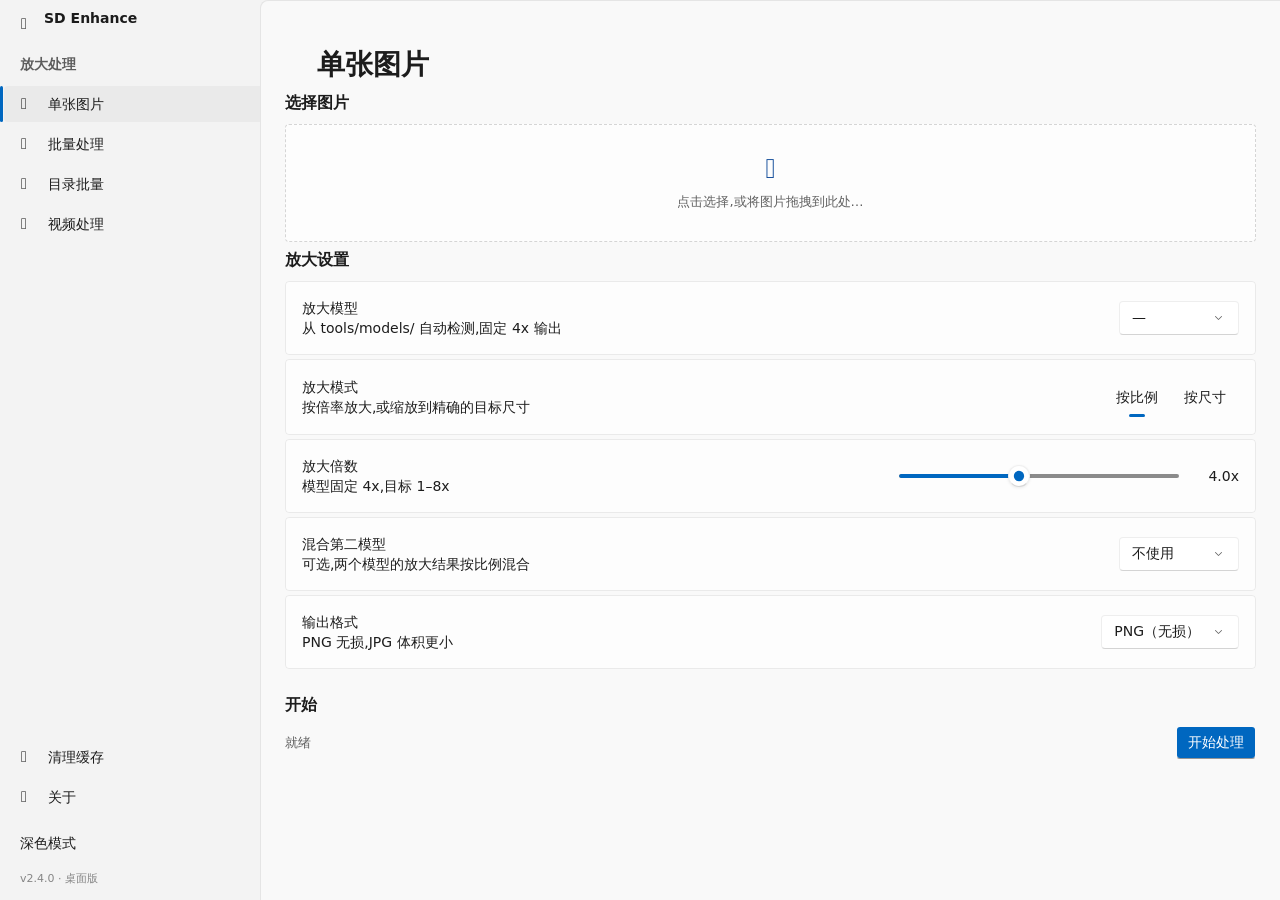
<file: server/ui/index.html>
<!DOCTYPE html>
<html lang="zh-CN">
<head>
<meta charset="UTF-8">
<meta name="viewport" content="width=device-width, initial-scale=1.0">
<title>SD Enhance 图片放大工具</title>
<link rel="stylesheet" href="winui-theme.css">
<link rel="stylesheet" href="winui-animations.css">
<link rel="stylesheet" href="winui-controls.css">
<link rel="stylesheet" href="app.css">
</head>
<body>

<!-- ══ NavigationView(左侧导航 + 内容区,WinUIonWeb 结构) ══ -->
<div class="win-nav-shell is-left" id="nav-shell">

  <!-- 左侧窗格 -->
  <nav class="win-nav-left-panel" id="nav-panel">
    <div class="win-nav-pane-command-row">
      <button class="win-nav-hamburger has-pane-title" id="nav-toggle" type="button">
        <span class="icon win-font-icon animated-icon animated-icon-hamburger">&#xE700;</span>
        <span class="win-text-block win-nav-pane-title">SD Enhance</span>
      </button>
    </div>
    <div class="win-nav-pane-surface">
      <div class="win-nav-indicator-track">
        <div class="win-nav-indicator" id="nav-indicator"></div>
      </div>
      <div class="win-nav-left-scrollable" id="nav-scroll">
        <div class="win-nav-menu">
          <div class="win-nav-item-header">放大处理</div>
          <div class="win-nav-item is-selected" data-tab="single" role="button" tabindex="0">
            <span class="icon win-font-icon">&#xE722;</span>
            <span class="win-text-block label">单张图片</span>
          </div>
          <div class="win-nav-item" data-tab="batch" role="button" tabindex="0">
            <span class="icon win-font-icon">&#xE8C8;</span>
            <span class="win-text-block label">批量处理</span>
          </div>
          <div class="win-nav-item" data-tab="dir" role="button" tabindex="0">
            <span class="icon win-font-icon">&#xE8B7;</span>
            <span class="win-text-block label">目录批量</span>
          </div>
          <div class="win-nav-item" data-tab="video" role="button" tabindex="0">
            <span class="icon win-font-icon">&#xE714;</span>
            <span class="win-text-block label">视频处理</span>
          </div>
        </div>
      </div>
      <div class="win-nav-footer">
        <div class="win-nav-menu">
          <div class="win-nav-item" id="nav-clear-cache" role="button" tabindex="0" title="清空 TMP 缓存文件夹">
            <span class="icon win-font-icon">&#xE74D;</span>
            <span class="win-text-block label">清理缓存</span>
          </div>
          <div class="win-nav-item" id="nav-about" role="button" tabindex="0">
            <span class="icon win-font-icon">&#xE946;</span>
            <span class="win-text-block label">关于</span>
          </div>
        </div>
        <div class="app-nav-theme-row">
          <span class="win-text-block">深色模式</span>
          <div class="win-switch-wrap" id="theme-switch">
            <div class="win-switch">
              <div class="track"></div>
              <div class="knob"><div class="thumb"></div></div>
            </div>
          </div>
        </div>
        <div class="app-nav-version" id="nav-version">v2.4.0 · 桌面版</div>
      </div>
    </div>
  </nav>

  <!-- 内容区 -->
  <main class="win-nav-content">
    <button class="win-nav-hamburger nav-pane-restore hidden" id="nav-restore" type="button" title="展开导航">
      <span class="icon win-font-icon">&#xE700;</span>
    </button>
    <div class="win-nav-page-header">
      <span class="win-text-block" id="page-title">单张图片</span>
    </div>
    <div class="win-nav-content-inner" id="page-scroll">

      <!-- ── 单张图片 ── -->
      <section id="page-single" class="app-page">
        <h2 class="app-section-title">选择图片</h2>
        <div class="pick-card" id="single-pick">
          <div class="pick-empty" id="single-empty">
            <div><span class="pick-icon">&#xE722;</span></div>
            <div class="hint">点击选择,或将图片拖拽到此处…</div>
          </div>
          <div class="pick-filled hidden" id="single-filled">
            <span class="pick-icon hidden" id="single-file-glyph">&#xE8B9;</span>
            <img id="single-preview" class="hidden" alt="预览">
            <div class="hint" id="single-name"></div>
            <div class="pick-change-tip">点击更换图片</div>
          </div>
        </div>
      </section>

      <!-- ── 批量处理 ── -->
      <section id="page-batch" class="app-page hidden">
        <h2 class="app-section-title">选择图片</h2>
        <div class="pick-card" id="batch-pick">
          <div><span class="pick-icon">&#xE8C8;</span></div>
          <div class="hint">点击选择多张图片（可多选）,或直接拖拽图片到此处…</div>
        </div>
        <div class="file-list" id="batch-list"></div>
      </section>

      <!-- ── 目录批量 ── -->
      <section id="page-dir" class="app-page hidden">
        <h2 class="app-section-title">选择目录</h2>
        <div class="app-settings">
          <div class="win-settings-card">
            <div class="win-settings-card-surface">
              <div class="win-settings-card-header">
                <div class="win-settings-card-text">
                  <span class="win-text-block win-settings-card-title">输入目录</span>
                  <span class="win-text-block win-settings-card-desc">处理该目录下的全部图片</span>
                </div>
              </div>
              <div class="win-settings-card-content">
                <input class="win-textbox" type="text" id="dir-input" placeholder="输入目录路径…" style="width:300px;">
                <button class="win-btn" type="button" id="pick-dir-input"><span class="win-text-block">浏览…</span></button>
              </div>
            </div>
          </div>
          <div class="win-settings-card">
            <div class="win-settings-card-surface">
              <div class="win-settings-card-header">
                <div class="win-settings-card-text">
                  <span class="win-text-block win-settings-card-title">输出目录</span>
                  <span class="win-text-block win-settings-card-desc">留空则自动保存到默认位置</span>
                </div>
              </div>
              <div class="win-settings-card-content">
                <input class="win-textbox" type="text" id="dir-output" placeholder="输出目录…" style="width:300px;">
                <button class="win-btn" type="button" id="pick-dir-output"><span class="win-text-block">浏览…</span></button>
              </div>
            </div>
          </div>
        </div>
      </section>

      <!-- ── 视频处理 ── -->
      <section id="page-video" class="app-page hidden">
        <h2 class="app-section-title">选择视频</h2>
        <div class="pick-card" id="video-pick">
          <div><span class="pick-icon">&#xE714;</span></div>
          <div class="hint" id="video-hint">点击选择,或将视频拖拽到此处…</div>
        </div>
      </section>

      <!-- ── 放大设置(共享) ── -->
      <section id="page-settings" class="app-page">
        <h2 class="app-section-title">放大设置</h2>
        <div class="app-settings">
          <div class="win-settings-card">
            <div class="win-settings-card-surface">
              <div class="win-settings-card-header">
                <div class="win-settings-card-text">
                  <span class="win-text-block win-settings-card-title">放大模型</span>
                  <span class="win-text-block win-settings-card-desc">从 tools/models/ 自动检测,固定 4x 输出</span>
                </div>
              </div>
              <div class="win-settings-card-content">
                <div class="win-combo-box app-combo" id="combo-model">
                  <button class="win-btn win-combo-btn" type="button" role="combobox" aria-haspopup="listbox">
                    <span class="win-combo-content"><span class="win-text-block">加载中…</span></span>
                    <span class="icon chevron chevron-animate win-combo-chevron" aria-hidden="true"></span>
                  </button>
                </div>
              </div>
            </div>
          </div>

          <div class="win-settings-card">
            <div class="win-settings-card-surface">
              <div class="win-settings-card-header">
                <div class="win-settings-card-text">
                  <span class="win-text-block win-settings-card-title">放大模式</span>
                  <span class="win-text-block win-settings-card-desc">按倍率放大,或缩放到精确的目标尺寸</span>
                </div>
              </div>
              <div class="win-settings-card-content">
                <div role="tablist" id="mode-switch">
                  <div class="win-selector-bar-items-view">
                    <button class="win-selector-bar-item is-selected" data-mode="scale" role="tab" type="button">
                      <span class="win-selector-bar-item-content">
                        <span class="win-selector-bar-item-text">按比例</span>
                      </span>
                      <span class="win-selector-bar-item-selection-visual" aria-hidden="true"></span>
                      <span class="win-selector-bar-item-common-visual" aria-hidden="true"></span>
                    </button>
                    <button class="win-selector-bar-item" data-mode="dim" role="tab" type="button">
                      <span class="win-selector-bar-item-content">
                        <span class="win-selector-bar-item-text">按尺寸</span>
                      </span>
                      <span class="win-selector-bar-item-selection-visual" aria-hidden="true"></span>
                      <span class="win-selector-bar-item-common-visual" aria-hidden="true"></span>
                    </button>
                  </div>
                </div>
              </div>
            </div>
          </div>

          <div class="win-settings-card" id="scale-field">
            <div class="win-settings-card-surface">
              <div class="win-settings-card-header">
                <div class="win-settings-card-text">
                  <span class="win-text-block win-settings-card-title">放大倍数</span>
                  <span class="win-text-block win-settings-card-desc">模型固定 4x,目标 1–8x</span>
                </div>
              </div>
              <div class="win-settings-card-content app-slider">
                <div class="win-slider-root" id="slider-scale">
                  <div class="win-slider">
                    <div class="win-slider-track"><div class="win-slider-fill"></div></div>
                    <div class="win-slider-thumb"></div>
                  </div>
                </div>
                <span class="app-slider-value" id="scale-val">4.0x</span>
              </div>
            </div>
          </div>

          <div class="win-settings-card hidden" id="dim-field">
            <div class="win-settings-card-surface">
              <div class="win-settings-card-header">
                <div class="win-settings-card-text">
                  <span class="win-text-block win-settings-card-title">目标尺寸</span>
                  <span class="win-text-block win-settings-card-desc">宽 × 高(px)</span>
                </div>
              </div>
              <div class="win-settings-card-content">
                <div class="app-dim-row">
                  <input class="win-textbox" type="number" id="dim-w" value="1024" min="1">
                  <span class="win-text-block dim-x">×</span>
                  <input class="win-textbox" type="number" id="dim-h" value="1024" min="1">
                </div>
              </div>
            </div>
          </div>

          <div class="win-settings-card hidden" id="crop-field">
            <div class="win-settings-card-surface">
              <div class="win-settings-card-header">
                <div class="win-settings-card-text">
                  <span class="win-text-block win-settings-card-title">裁剪到目标尺寸</span>
                  <span class="win-text-block win-settings-card-desc">不开启则等比适配(contain)</span>
                </div>
              </div>
              <div class="win-settings-card-content">
                <div class="win-switch-wrap" id="crop-switch">
                  <div class="win-switch">
                    <div class="track"></div>
                    <div class="knob"><div class="thumb"></div></div>
                  </div>
                </div>
              </div>
            </div>
          </div>

          <div class="win-settings-card">
            <div class="win-settings-card-surface">
              <div class="win-settings-card-header">
                <div class="win-settings-card-text">
                  <span class="win-text-block win-settings-card-title">混合第二模型</span>
                  <span class="win-text-block win-settings-card-desc">可选,两个模型的放大结果按比例混合</span>
                </div>
              </div>
              <div class="win-settings-card-content">
                <div class="win-combo-box app-combo" id="combo-model2">
                  <button class="win-btn win-combo-btn" type="button" role="combobox" aria-haspopup="listbox">
                    <span class="win-combo-content"><span class="win-text-block">不使用</span></span>
                    <span class="icon chevron chevron-animate win-combo-chevron" aria-hidden="true"></span>
                  </button>
                </div>
              </div>
            </div>
          </div>

          <div class="win-settings-card hidden" id="mix-field">
            <div class="win-settings-card-surface">
              <div class="win-settings-card-header">
                <div class="win-settings-card-text">
                  <span class="win-text-block win-settings-card-title">混合比例</span>
                  <span class="win-text-block win-settings-card-desc">0 = 纯模型 1,1 = 纯模型 2</span>
                </div>
              </div>
              <div class="win-settings-card-content app-slider">
                <div class="win-slider-root" id="slider-mix">
                  <div class="win-slider">
                    <div class="win-slider-track"><div class="win-slider-fill"></div></div>
                    <div class="win-slider-thumb"></div>
                  </div>
                </div>
                <span class="app-slider-value" id="mix-val">0.50</span>
              </div>
            </div>
          </div>

          <div class="win-settings-card">
            <div class="win-settings-card-surface">
              <div class="win-settings-card-header">
                <div class="win-settings-card-text">
                  <span class="win-text-block win-settings-card-title">输出格式</span>
                  <span class="win-text-block win-settings-card-desc" id="fmt-desc">PNG 无损,JPG 体积更小</span>
                </div>
              </div>
              <div class="win-settings-card-content">
                <div class="win-combo-box app-combo" id="combo-format">
                  <button class="win-btn win-combo-btn" type="button" role="combobox" aria-haspopup="listbox">
                    <span class="win-combo-content"><span class="win-text-block">PNG（无损）</span></span>
                    <span class="icon chevron chevron-animate win-combo-chevron" aria-hidden="true"></span>
                  </button>
                </div>
              </div>
            </div>
          </div>
        </div>

        <!-- ── 动作区(按钮靠右,WinUI 主按钮习惯位) ── -->
        <h2 class="app-section-title">开始</h2>
        <div class="app-actions">
          <div class="win-progress-ring is-indeterminate hidden" id="status-ring" role="progressbar">
            <div class="LayoutRoot">
              <svg class="ProgressRingVisual" viewBox="0 0 100 100" role="presentation" aria-hidden="true">
                <circle class="ProgressRingTrack" cx="50" cy="50" r="42"></circle>
                <circle class="ProgressRingIndeterminateIndicator ProgressRingIndeterminateIndicatorA" cx="50" cy="50" r="42" pathLength="100"></circle>
                <circle class="ProgressRingIndeterminateIndicator ProgressRingIndeterminateIndicatorB" cx="50" cy="50" r="42" pathLength="100"></circle>
              </svg>
            </div>
          </div>
          <span class="win-text-block app-status-text" id="status-text">就绪</span>
          <button class="win-btn AccentButtonStyle" id="submit-btn" type="button">
            <span class="win-text-block">开始处理</span>
          </button>
        </div>
        <div class="app-progress hidden" id="progress-wrap">
          <div class="win-progress-bar state-Determinate" id="progress-bar" role="progressbar">
            <div class="LayoutRoot">
              <div class="ProgressBarRoot">
                <div class="ProgressBarClip">
                  <div class="ProgressBarTrack"></div>
                  <div class="DeterminateProgressBarIndicator" id="progress-fill"></div>
                  <div class="IndeterminateProgressBarIndicator"></div>
                  <div class="IndeterminateProgressBarIndicator2"></div>
                </div>
              </div>
            </div>
          </div>
          <div class="app-progress-text"><span class="win-text-block" id="progress-text"></span></div>
        </div>
        <section class="win-infobar win-infobar-error app-infobar hidden" id="error-infobar" role="alert">
          <div class="win-infobar-layout">
            <div class="win-infobar-standard-icon-area" aria-hidden="true">
              <span class="win-text-block win-infobar-standard-icon" id="error-icon">&#xE783;</span>
            </div>
            <div class="win-infobar-panel">
              <span class="win-text-block win-infobar-title" id="error-title">出错了</span>
              <span class="win-text-block win-infobar-message" id="error-message"></span>
            </div>
            <button class="win-btn win-infobar-close-button" id="error-close" type="button">
              <span class="win-text-block win-infobar-close-glyph win-font-icon">&#xE711;</span>
            </button>
          </div>
        </section>
        <div class="results" id="results"></div>
      </section>

    </div>
  </main>
</div>

<!-- ══ 关于对话框(ContentDialog) ══ -->
<div class="content-dialog-overlay win-theme-scope app-modal" id="about-mask">
  <section class="content-dialog" role="dialog" aria-modal="true">
    <div class="content-dialog-content">
      <span class="win-text-block content-dialog-title">关于 SD Enhance <span id="about-ver">v2.4.0</span></span>
      <div class="content-dialog-body app-about-body">
        <p>独立的 Stable Diffusion 图片后期处理工具。基于 Real-ESRGAN 的
          <code>realesrgan-ncnn-vulkan</code> 引擎 + ffmpeg 两步管线:
          模型固定 4x 放大 → ffmpeg 缩放到目标倍率。</p>
        <ul>
          <li>单张图片、批量、目录批量、视频单命令放大(无中间帧)</li>
          <li>支持 1–8x 比例放大或精确目标尺寸</li>
          <li>支持双模型混合(ffmpeg blend)</li>
          <li>本地处理,无需上传,无需联网</li>
        </ul>
        <p>引擎:realesrgan-ncnn-vulkan · 模型自动探测 <code>tools/models/</code></p>
        <p class="app-about-repo">GitHub 仓库:
          <button class="win-hyperlink-button app-repo-link" id="about-repo-open" type="button"
                  title="在默认浏览器中打开">
            <span class="win-text-block" id="about-repo-url">github.com/hu568/RE4x</span>
          </button>
          <button class="win-hyperlink-button app-repo-link" id="about-repo-copy" type="button"
                  title="复制仓库链接">
            <span class="win-text-block">复制链接</span>
          </button>
        </p>
        <p class="app-about-log">日志:<code id="about-log-rel">logs\sd-enhance.log</code>
          <button class="win-hyperlink-button app-repo-link" id="about-log-open" type="button"
                  title="在文件管理器中打开日志文件夹">
            <span class="win-text-block">打开日志文件夹</span>
          </button>
        </p>
      </div>
    </div>
    <div class="content-dialog-command-space">
      <button class="win-btn AccentButtonStyle content-dialog-button content-dialog-primary" id="about-close" type="button">
        <span class="win-text-block">关闭</span>
      </button>
    </div>
  </section>
</div>

<!-- ══ 清理缓存确认对话框(ContentDialog) ══ -->
<div class="content-dialog-overlay win-theme-scope app-modal" id="confirm-mask">
  <section class="content-dialog" role="dialog" aria-modal="true">
    <div class="content-dialog-content">
      <span class="win-text-block content-dialog-title">清理缓存</span>
      <div class="content-dialog-body">
        <p>将删除 TMP 文件夹中的全部临时文件与历史结果缓存,此操作不可恢复。确定继续吗?</p>
      </div>
    </div>
    <div class="content-dialog-command-space primary-secondary-visible">
      <button class="win-btn AccentButtonStyle content-dialog-button content-dialog-primary" id="confirm-ok" type="button">
        <span class="win-text-block">清理</span>
      </button>
      <button class="win-btn content-dialog-button content-dialog-secondary" id="confirm-cancel" type="button">
        <span class="win-text-block">取消</span>
      </button>
    </div>
  </section>
</div>

<script>
'use strict';
/* ════════════════════════════════════════════════════════════
   SD Enhance v2 desktop UI — WinUIonWeb 样式 + 原生 JS
   通过 pywebview js_api 与 Python 通信(window.pywebview.api.*)
   ════════════════════════════════════════════════════════════ */

let api = null;
const hasApi = () => !!(window.pywebview && window.pywebview.api);

/* ── 状态 ───────────────────────────────────────────────── */
const state = {
  tab: 'single',
  singleFile: null,
  batchFiles: [],
  mode: 'scale',
  models: [],
  taskId: null,
  pollTimer: null,
};

const $ = id => document.getElementById(id);

/* ════════════════════════════════════════════════════════════
   WinUI 控件的 vanilla JS 实现(只复用其 CSS,交互自实现)
   ════════════════════════════════════════════════════════════ */

/* ── ComboBox:按钮 + fixed 定位弹层 ─────────────────────── */
class WinComboBox {
  constructor(root, { options = [], value = null, onChange = null } = {}) {
    this.root = root;
    this.btn = root.querySelector('.win-combo-btn');
    this.labelEl = root.querySelector('.win-combo-content .win-text-block');
    this.options = options;
    this.value = value ?? (options.length ? options[0].value : null);
    this.onChange = onChange;
    this.flyout = this._buildFlyout();
    this._bind();
    this._syncLabel();
  }

  _buildFlyout() {
    const fl = document.createElement('div');
    fl.className = 'win-combo-flyout win-theme-scope';
    fl.setAttribute('role', 'listbox');
    const hit = document.createElement('div');
    hit.className = 'win-combo-flyout-hit-root';
    const presenter = document.createElement('div');
    presenter.className = 'win-combo-items-presenter';
    fl.appendChild(hit);
    hit.appendChild(presenter);
    this.presenter = presenter;
    document.body.appendChild(fl);
    return fl;
  }

  _renderItems() {
    this.presenter.innerHTML = '';
    for (const opt of this.options) {
      const item = document.createElement('button');
      item.className = 'win-combo-item' + (opt.value === this.value ? ' selected' : '');
      item.setAttribute('role', 'option');
      item.type = 'button';
      const layout = document.createElement('span');
      layout.className = 'win-combo-item-layout';
      const pill = document.createElement('span');
      pill.className = 'win-combo-item-pill';
      const content = document.createElement('span');
      content.className = 'win-combo-item-content';
      content.textContent = opt.label;
      layout.appendChild(pill);
      layout.appendChild(content);
      item.appendChild(layout);
      item.addEventListener('pointerenter', () => item.classList.add('hovered'));
      item.addEventListener('pointerleave', () => item.classList.remove('hovered'));
      item.addEventListener('click', () => { this.setValue(opt.value); this.close(); });
      this.presenter.appendChild(item);
    }
  }

  _bind() {
    this.btn.addEventListener('click', () => this.isOpen ? this.close() : this.open());
    this._onDocDown = e => {
      if (!this.isOpen) return;
      if (this.flyout.contains(e.target) || this.btn.contains(e.target)) return;
      this.close();
    };
    document.addEventListener('pointerdown', this._onDocDown);
    this.btn.addEventListener('keydown', e => {
      if (e.key === 'ArrowDown' || e.key === 'Enter' || e.key === ' ') { e.preventDefault(); this.open(); }
    });
    this.flyout.addEventListener('keydown', e => {
      const items = [...this.presenter.querySelectorAll('.win-combo-item')];
      const idx = items.indexOf(document.activeElement);
      if (e.key === 'Escape') { e.preventDefault(); this.close(); this.btn.focus(); }
      else if (e.key === 'ArrowDown') { e.preventDefault(); items[Math.min(idx + 1, items.length - 1)]?.focus(); }
      else if (e.key === 'ArrowUp') { e.preventDefault(); items[Math.max(idx - 1, 0)]?.focus(); }
    });
  }

  get isOpen() { return this.root.classList.contains('is-drop-down-open'); }

  open() {
    if (!this.options.length) return;
    this._renderItems();
    this.flyout.classList.add('is-open');
    const r = this.btn.getBoundingClientRect();
    this.flyout.style.minWidth = r.width + 'px';
    this.flyout.style.left = r.left + 'px';
    this.flyout.classList.remove('edge-square-top', 'edge-square-bottom');
    const h = this.flyout.offsetHeight;
    const spaceBelow = window.innerHeight - r.bottom - 8;
    const spaceAbove = r.top - 8;
    if (spaceBelow >= Math.min(h, 200) || spaceBelow >= spaceAbove) {
      this.flyout.style.top = (r.bottom + 4) + 'px';
      this.flyout.classList.add('edge-square-top');
    } else {
      this.flyout.style.top = Math.max(8, r.top - h - 4) + 'px';
      this.flyout.classList.add('edge-square-bottom');
    }
    this.root.classList.add('is-drop-down-open');
    const sel = this.presenter.querySelector('.win-combo-item.selected');
    if (sel) sel.scrollIntoView({ block: 'nearest' });
  }

  close() {
    this.flyout.classList.remove('is-open');
    this.root.classList.remove('is-drop-down-open');
  }

  setOptions(options, keepValue = true) {
    this.options = options;
    if (!keepValue || !options.some(o => o.value === this.value)) {
      this.value = options.length ? options[0].value : null;
    }
    this._syncLabel();
  }

  setValue(v) {
    this.value = v;
    this._syncLabel();
    this.onChange?.(v);
  }

  _syncLabel() {
    const opt = this.options.find(o => o.value === this.value);
    this.labelEl.textContent = opt ? opt.label : (this.value ?? '—');
  }
}

/* ── Slider:指针拖动 + fill/thumb 内联定位 ──────────────── */
class WinSlider {
  constructor(root, { min = 0, max = 100, step = 1, value = min, onInput = null } = {}) {
    this.track = root.querySelector('.win-slider');
    this.fill = root.querySelector('.win-slider-fill');
    this.thumb = root.querySelector('.win-slider-thumb');
    Object.assign(this, { min, max, step, value, onInput });
    this._dragging = false;
    this.track.addEventListener('pointerdown', e => {
      this._dragging = true;
      this.track.setPointerCapture(e.pointerId);
      this.thumb.classList.add('is-pressed');
      this._fromEvent(e);
    });
    this.track.addEventListener('pointermove', e => { if (this._dragging) this._fromEvent(e); });
    const end = e => {
      this._dragging = false;
      this.thumb.classList.remove('is-pressed');
    };
    this.track.addEventListener('pointerup', end);
    this.track.addEventListener('pointercancel', end);
    this.render();
  }

  _fromEvent(e) {
    const r = this.track.getBoundingClientRect();
    let pct = r.width ? (e.clientX - r.left) / r.width : 0;
    pct = Math.min(1, Math.max(0, pct));
    let v = this.min + pct * (this.max - this.min);
    v = Math.round(v / this.step) * this.step;
    v = Math.min(this.max, Math.max(this.min, v));
    // 消除浮点误差
    v = +v.toFixed(6);
    if (v !== this.value) {
      this.value = v;
      this.render();
      this.onInput?.(v);
    }
  }

  setValue(v) { this.value = Math.min(this.max, Math.max(this.min, v)); this.render(); }

  render() {
    const pct = ((this.value - this.min) / (this.max - this.min)) * 100;
    this.fill.style.width = pct + '%';
    this.thumb.style.left = pct + '%';
  }
}

/* ── ToggleSwitch:点击切换 is-on ────────────────────────── */
class WinToggle {
  constructor(root, { checked = false, onChange = null } = {}) {
    this.root = root;           // .win-switch-wrap
    this.sw = root.querySelector('.win-switch');
    this.checked = checked;
    this.onChange = onChange;
    root.addEventListener('click', () => this.setChecked(!this.checked));
    this.render();
  }
  setChecked(v, silent = false) {
    this.checked = v;
    this.render();
    if (!silent) this.onChange?.(v);
  }
  render() { this.sw.classList.toggle('is-on', this.checked); }
}

/* ════════════════════════════════════════════════════════════
   应用逻辑
   ════════════════════════════════════════════════════════════ */

/* ── 控件实例 ───────────────────────────────────────────── */
const cbModel = new WinComboBox($('combo-model'), { options: [] });
const cbModel2 = new WinComboBox($('combo-model2'), {
  options: [{ value: '', label: '不使用' }],
  value: '',
  onChange: v => $('mix-field').classList.toggle('hidden', !v),
});
const cbFormat = new WinComboBox($('combo-format'), {
  options: [{ value: 'png', label: 'PNG（无损）' }, { value: 'jpg', label: 'JPG（更小）' }],
  value: 'png',
});
const sliderScale = new WinSlider($('slider-scale'), {
  min: 1, max: 8, step: 0.5, value: 4,
  onInput: v => $('scale-val').textContent = v.toFixed(1) + 'x',
});
const sliderMix = new WinSlider($('slider-mix'), {
  min: 0, max: 1, step: 0.05, value: 0.5,
  onInput: v => $('mix-val').textContent = v.toFixed(2),
});
const cropSwitch = new WinToggle($('crop-switch'), { checked: false });
const themeSwitch = new WinToggle($('theme-switch'), {
  checked: false,
  onChange: v => {
    localStorage.setItem(THEME_KEY, v ? 'dark' : 'light');
    applyTheme(v);
  },
});

/* ── 模型加载 ───────────────────────────────────────────── */
async function loadModels() {
  if (!api) return;
  try {
    state.models = await api.get_models();
    cbModel.setOptions(state.models.map(m => ({
      value: m.name,
      label: `${m.display_name}（${m.description}）`,
    })));
    // 启动默认模型由后端提供(models.DEFAULT_MODEL 唯一真源),
    // 未安装时后端回退到第一个可用模型;再兜底为下拉首项。
    let preferred = null;
    try { preferred = await api.get_default_model(); } catch (e) { /* 用回退值 */ }
    if (!preferred || !state.models.some(m => m.name === preferred)) {
      preferred = state.models.length ? state.models[0].name : null;
    }
    if (preferred) cbModel.setValue(preferred);
    cbModel2.setOptions(
      [{ value: '', label: '不使用' }].concat(
        state.models.map(m => ({ value: m.name, label: m.display_name }))
      ), true);
    cbModel2.setValue('', true);
    if (state.models.length === 0) setStatusText('未找到模型(检查 tools/models/)');
  } catch (e) {
    setStatusText('加载模型失败: ' + e);
  }
}

/* ── Tab 切换(NavigationView) ──────────────────────────── */
const PAGE_TITLES = { single: '单张图片', batch: '批量处理', dir: '目录批量', video: '视频处理' };

function switchTab(tab) {
  state.tab = tab;
  document.querySelectorAll('.win-nav-item[data-tab]').forEach(b =>
    b.classList.toggle('is-selected', b.dataset.tab === tab));
  ['single', 'batch', 'dir', 'video'].forEach(t =>
    $('page-' + t).classList.toggle('hidden', t !== tab));
  $('page-title').textContent = PAGE_TITLES[tab];
  // 输出格式选项:视频走 mp4/mov/gif,图片走 png/jpg
  if (tab === 'video') {
    cbFormat.setOptions([
      { value: 'mp4', label: 'MP4（H.264 + 原音频）' },
      { value: 'mov', label: 'MOV（H.264 + 原音频）' },
      { value: 'gif', label: 'GIF' },
    ]);
    cbFormat.setValue('mp4');
    $('fmt-desc').textContent = 'H.264 编码,保留原音频';
  } else {
    cbFormat.setOptions([
      { value: 'png', label: 'PNG（无损）' },
      { value: 'jpg', label: 'JPG（更小）' },
    ]);
    cbFormat.setValue('png');
    $('fmt-desc').textContent = 'PNG 无损,JPG 体积更小';
  }
  moveNavIndicator();
  // WinUI 内容入场动画
  const page = $('page-' + tab);
  page.classList.remove('app-page-anim');
  void page.offsetWidth; // 重置动画
  page.classList.add('app-page-anim');
}

function moveNavIndicator() {
  const item = document.querySelector('.win-nav-item.is-selected');
  const panel = $('nav-panel');
  const ind = $('nav-indicator');
  if (!item || !panel) return;
  if ($('nav-shell').classList.contains('is-pane-hidden')) return; // 面板隐藏时指示条无意义
  const pr = panel.getBoundingClientRect();
  const ir = item.getBoundingClientRect();
  ind.style.top = (ir.top - pr.top) + 'px';
  ind.style.height = ir.height + 'px';
  ind.style.left = '0px';
  ind.style.width = '3px';
}

/* ── 文件选择 ───────────────────────────────────────────── */
const IMAGE_RE = /\.(png|jpe?g|webp|bmp|tiff?|gif)$/i;
const VIDEO_RE = /\.(mp4|webm|avi|mov|mkv)$/i;

async function setSingleFile(path) {
  state.singleFile = path;
  $('single-pick').classList.add('filled');
  $('single-empty').classList.add('hidden');
  $('single-filled').classList.remove('hidden');
  $('single-name').textContent = path;
  const img = $('single-preview');
  const glyph = $('single-file-glyph');
  let preview = null;
  if (api) {
    try { preview = await api.image_preview(path); } catch (e) { /* 无预览 */ }
  }
  if (preview) {
    img.src = preview;
    img.classList.remove('hidden');
    glyph.classList.add('hidden');
  } else {
    img.removeAttribute('src');
    img.classList.add('hidden');
    glyph.classList.remove('hidden');
  }
}

async function pickSingle() {
  if (!api) return;
  const files = await api.select_files(false);
  if (!files || !files.length) return;
  await setSingleFile(files[0]);
}

async function pickBatch() {
  if (!api) return;
  const files = await api.select_files(true);
  if (!files || !files.length) return;
  state.batchFiles = files;
  renderBatchList();
}

function renderBatchList() {
  const list = $('batch-list');
  list.innerHTML = '';
  state.batchFiles.forEach((f, i) => {
    const row = document.createElement('div');
    row.className = 'file-row';
    row.innerHTML =
      `<span class="fname" title="${escapeAttr(f)}">${escapeHtml(f)}</span>` +
      `<span class="fmeta">${state.batchFiles.length} 个文件</span>` +
      `<button class="fdel" title="移除"><span class="win-font-icon">&#xE711;</span></button>`;
    row.querySelector('.fdel').addEventListener('click', () => removeBatch(i));
    list.appendChild(row);
  });
}

function removeBatch(i) {
  state.batchFiles.splice(i, 1);
  renderBatchList();
}

async function pickDirInput() {
  if (!api) return;
  const d = await api.select_dir();
  if (d) $('dir-input').value = d;
}
async function pickDirOutput() {
  if (!api) return;
  const d = await api.select_dir();
  if (d) $('dir-output').value = d;
}

function setVideoFile(path) {
  state.singleFile = path; // 复用 single 槽位存视频路径
  $('video-hint').textContent = path;
  $('video-pick').classList.add('filled');
}

async function pickVideo() {
  if (!api) return;
  const v = await api.select_video();
  if (!v) return;
  setVideoFile(v);
}

/* ── 拖拽上传(原生 drop 由 Python 侧解析出真实路径后回调到这里) ── */
let dragOverCard = null;

window.__onFilesDropped = function (paths) {
  if (!paths || !paths.length) return;
  if (state.tab === 'single') {
    const img = paths.find(p => IMAGE_RE.test(p));
    if (img) setSingleFile(img);
    else showInfoBar('warning', '请拖入图片文件(png/jpg/webp/bmp/tiff/gif)');
  } else if (state.tab === 'batch') {
    const imgs = paths.filter(p => IMAGE_RE.test(p));
    if (!imgs.length) {
      showInfoBar('warning', '拖入的文件中没有图片');
      return;
    }
    let added = 0;
    for (const p of imgs) {
      if (!state.batchFiles.includes(p)) { state.batchFiles.push(p); added++; }
    }
    renderBatchList();
    setStatusText(added ? `已添加 ${added} 张图片` : '所选图片已在列表中');
  } else if (state.tab === 'video') {
    const vid = paths.find(p => VIDEO_RE.test(p));
    if (vid) setVideoFile(vid);
    else showInfoBar('warning', '请拖入视频文件(mp4/webm/avi/mov/mkv)');
  } else if (state.tab === 'dir') {
    showInfoBar('warning', '目录批量页请输入文件夹路径;单张图片可拖到「单张图片」页');
  }
};

// 浏览器要收到被阻止默认行为的 dragover 才会触发 drop;顺带高亮悬停的卡片
document.addEventListener('dragover', e => {
  e.preventDefault();
  if (e.dataTransfer) e.dataTransfer.dropEffect = 'copy';
  const card = e.target && e.target.closest ? e.target.closest('.pick-card') : null;
  if (card !== dragOverCard) {
    if (dragOverCard) dragOverCard.classList.remove('drag-over');
    dragOverCard = card;
    if (card) card.classList.add('drag-over');
  }
});
document.addEventListener('dragleave', e => {
  if (!e.relatedTarget && dragOverCard) {
    dragOverCard.classList.remove('drag-over');
    dragOverCard = null;
  }
});
document.addEventListener('drop', e => {
  e.preventDefault(); // 避免页面被拖入的文件替换
  if (dragOverCard) {
    dragOverCard.classList.remove('drag-over');
    dragOverCard = null;
  }
});

/* ── 设置 ───────────────────────────────────────────────── */
function setMode(mode) {
  state.mode = mode;
  document.querySelectorAll('#mode-switch .win-selector-bar-item').forEach(b =>
    b.classList.toggle('is-selected', b.dataset.mode === mode));
  $('scale-field').classList.toggle('hidden', mode !== 'scale');
  $('dim-field').classList.toggle('hidden', mode !== 'dim');
  $('crop-field').classList.toggle('hidden', mode !== 'dim');
}

function collectParams() {
  const p = {
    model: cbModel.value,
    model_2: cbModel2.value || null,
    mix_ratio: sliderMix.value,
    output_format: cbFormat.value,
  };
  if (state.mode === 'dim') {
    p.width = parseInt($('dim-w').value, 10);
    p.height = parseInt($('dim-h').value, 10);
    p.crop = cropSwitch.checked;
  } else {
    p.scale = sliderScale.value;
  }
  return p;
}

/* ── 任务流 ─────────────────────────────────────────────── */
async function startTask() {
  if (!api) return;
  if (state.taskId) return; // 已有任务在跑
  resetResults();
  const params = collectParams();
  let resp;
  try {
    if (state.tab === 'single') {
      if (!state.singleFile) return showInfoBar('warning', '请先选择图片');
      resp = await api.submit_single(state.singleFile, params);
    } else if (state.tab === 'batch') {
      if (!state.batchFiles.length) return showInfoBar('warning', '请先选择图片');
      resp = await api.submit_files(state.batchFiles, params);
    } else if (state.tab === 'dir') {
      const inputDir = $('dir-input').value.trim();
      if (!inputDir) return showInfoBar('warning', '请输入输入目录');
      resp = await api.submit_dir(inputDir, $('dir-output').value.trim(), params);
    } else {
      if (!state.singleFile) return showInfoBar('warning', '请先选择视频');
      resp = await api.submit_video(state.singleFile, params);
    }
  } catch (e) {
    return showError('调用失败: ' + e);
  }
  if (resp.error) return showError(resp.error);
  state.taskId = resp.task_id;
  setBusy(true, '任务进行中…');
  $('progress-wrap').classList.remove('hidden');
  $('submit-btn').disabled = true;
  state.pollTimer = setInterval(pollTask, 500);
}

async function pollTask() {
  if (!state.taskId) return;
  let t;
  try { t = await api.get_task(state.taskId); } catch (e) { return; }
  if (!t) { stopPoll(); return; }

  const pct = t.progress || 0;
  $('progress-fill').style.width = pct + '%';
  $('progress-text').textContent = t.status + ' · ' + pct + '%';

  if (t.status === 'done') {
    stopPoll();
    setBusy(false, '完成');
    renderResults(t.results || []);
    $('progress-fill').style.width = '100%';
  } else if (t.status === 'error') {
    stopPoll();
    setBusy(false, '失败');
    showError(t.error || '未知错误');
  }
}

function stopPoll() {
  if (state.pollTimer) clearInterval(state.pollTimer);
  state.pollTimer = null;
  state.taskId = null;
  $('submit-btn').disabled = false;
}

function renderResults(results) {
  const box = $('results');
  box.innerHTML = '';
  if (!results.length) {
    showError('没有生成结果(请查看上方错误信息)');
    return;
  }
  for (const r of results) {
    const card = document.createElement('div');
    card.className = 'result-card';
    card.innerHTML =
      `<span class="ricon win-font-icon">&#xE73E;</span>` +
      `<span class="rname">${escapeHtml(r.filename)}<span class="path">${escapeHtml(r.path)}</span></span>` +
      `<span class="rbtns">` +
      `<button class="win-btn" data-act="open"><span class="win-font-icon">&#xE8E5;</span><span class="win-text-block">打开</span></button>` +
      `<button class="win-btn" data-act="folder"><span class="win-font-icon">&#xE838;</span><span class="win-text-block">所在文件夹</span></button>` +
      `<button class="win-btn" data-act="save"><span class="win-font-icon">&#xE792;</span><span class="win-text-block">另存为…</span></button>` +
      `</span>`;
    card.querySelector('[data-act="open"]').addEventListener('click', () => openResult(r.path));
    card.querySelector('[data-act="folder"]').addEventListener('click', () => openResultFolder(r.path));
    card.querySelector('[data-act="save"]').addEventListener('click', () => saveResultAs(r.path));
    box.appendChild(card);
  }
}

async function openResult(path) { if (api) await api.open_path(path); }
async function openResultFolder(path) { if (api) await api.open_folder(path); }

async function saveResultAs(path) {
  if (!api) return;
  const name = path.split(/[\\/]/).pop();
  const dest = await api.save_path(name);
  if (!dest) return;
  const r = await api.copy_to(path, dest.replace(/[\\/][^\\/]+$/, ''), dest.split(/[\\/]/).pop());
  if (r.success) setBusy(false, '已保存: ' + r.dest);
  else showError(r.error);
}

/* ── 状态 / InfoBar ─────────────────────────────────────── */
function setBusy(busy, text) {
  $('status-ring').classList.toggle('hidden', !busy);
  setStatusText(text);
}
function setStatusText(text) {
  $('status-text').textContent = text;
}
function showInfoBar(kind, msg, title) {
  const box = $('error-infobar');
  box.classList.remove('win-infobar-error', 'win-infobar-warning', 'win-infobar-informational', 'win-infobar-success');
  box.classList.add('win-infobar-' + kind);
  const glyphs = { error: '\uE783', warning: '\uE7BA', informational: '\uE946', success: '\uE73E' };
  $('error-icon').textContent = glyphs[kind] || glyphs.error;
  $('error-title').textContent = title || (kind === 'error' ? '出错了' : '提示');
  $('error-message').textContent = msg;
  box.classList.remove('hidden');
}
function showError(msg) { showInfoBar('error', msg); }
function resetResults() {
  $('results').innerHTML = '';
  $('error-infobar').classList.add('hidden');
  $('progress-fill').style.width = '0%';
  $('progress-text').textContent = '';
}

function escapeHtml(s) {
  return String(s).replace(/[&<>"']/g, c =>
    ({'&':'&amp;','<':'&lt;','>':'&gt;','"':'&quot;',"'":'&#39;'}[c]));
}
function escapeAttr(s) { return escapeHtml(s); }

/* ── 关于对话框(ContentDialog) ─────────────────────────── */
const REPO_URL = 'https://github.com/hu568/RE4x';

async function openRepo() {
  if (api && await api.open_external(REPO_URL)) return;
  // 桥接不可用时(如纯浏览器预览)退化为新标签页 / 剪贴板
  try { window.open(REPO_URL, '_blank', 'noopener'); } catch (e) { /* 忽略 */ }
}

async function copyRepoLink() {
  try {
    await navigator.clipboard.writeText(REPO_URL);
    showInfoBar('success', '仓库链接已复制到剪贴板', '已复制');
  } catch (e) {
    showInfoBar('warning', '复制失败,请手动复制: ' + REPO_URL, '无法复制');
  }
}

async function openAbout() {
  const mask = $('about-mask');
  if (mask.classList.contains('is-open')) return;
  mask.classList.add('is-open');
  // 对话框本体走 CSS keyframes 入场(enter-active 由 keyframes both 填充)
  mask.classList.add('content-dialog-enter-active');
  setTimeout(() => mask.classList.remove('content-dialog-enter-active'), 300);
  if (api) {
    try {
      // 只显示相对程序根目录的路径:发行版不应把用户的安装绝对路径印在界面上
      const rel = await api.get_log_rel_path();
      if (rel) $('about-log-rel').textContent = rel;
    } catch (e) { /* 保留相对路径回退文案 */ }
  }
}
function closeAbout() {
  const mask = $('about-mask');
  mask.classList.add('content-dialog-leave-active', 'content-dialog-leave-to');
  setTimeout(() => {
    mask.classList.remove('is-open', 'content-dialog-leave-active', 'content-dialog-leave-to');
  }, 180);
}

/* ── 清理缓存 ───────────────────────────────────────────── */
function fmtBytes(n) {
  n = Number(n) || 0;
  if (n < 1024) return n + ' B';
  const units = ['KB', 'MB', 'GB', 'TB'];
  let i = -1;
  do { n /= 1024; i++; } while (n >= 1024 && i < units.length - 1);
  return n.toFixed(n >= 100 ? 0 : 1) + ' ' + units[i];
}
function openConfirm() {
  const mask = $('confirm-mask');
  if (mask.classList.contains('is-open')) return;
  mask.classList.add('is-open');
  mask.classList.add('content-dialog-enter-active');
  setTimeout(() => mask.classList.remove('content-dialog-enter-active'), 300);
}
function closeConfirm() {
  const mask = $('confirm-mask');
  mask.classList.add('content-dialog-leave-active', 'content-dialog-leave-to');
  setTimeout(() => {
    mask.classList.remove('is-open', 'content-dialog-leave-active', 'content-dialog-leave-to');
  }, 180);
}
async function clearCache() {
  closeConfirm();
  if (!api) return;
  setBusy(true, '正在清理缓存…');
  try {
    const r = await api.clear_cache();
    if (r && r.success) {
      showInfoBar('success', '已释放 ' + fmtBytes(r.freed_bytes), '缓存已清理');
    } else if (r && r.error === 'tasks-running') {
      showInfoBar('warning', '有任务正在处理,请等待完成后再清理缓存。', '无法清理');
    } else {
      showError((r && r.error) || '清理缓存失败');
    }
  } catch (e) {
    showError(String(e));
  }
  setBusy(false, '就绪');
}

/* ── 主题 ───────────────────────────────────────────────── */
const THEME_KEY = 're4x-theme';

function applyTheme(dark) {
  // theme 变量既挂在 html 上,也挂在弹层/对话框的 win-theme-scope 上
  for (const el of [document.documentElement, ...document.querySelectorAll('.win-theme-scope')]) {
    el.classList.toggle('theme-dark', dark);
    el.classList.toggle('theme-light', !dark);
  }
}

function initTheme() {
  const saved = localStorage.getItem(THEME_KEY);
  const mq = window.matchMedia('(prefers-color-scheme: dark)');
  const dark = saved ? saved === 'dark' : mq.matches;
  applyTheme(dark);
  themeSwitch.setChecked(dark, true);
  mq.addEventListener('change', e => {
    if (!localStorage.getItem(THEME_KEY)) {
      applyTheme(e.matches);
      themeSwitch.setChecked(e.matches, true);
    }
  });
}

/* ── 事件绑定 ───────────────────────────────────────────── */
document.querySelectorAll('.win-nav-item[data-tab]').forEach(item => {
  item.addEventListener('click', () => switchTab(item.dataset.tab));
  item.addEventListener('keydown', e => {
    if (e.key === 'Enter' || e.key === ' ') { e.preventDefault(); switchTab(item.dataset.tab); }
  });
});
$('nav-about').addEventListener('click', openAbout);
$('nav-clear-cache').addEventListener('click', openConfirm);
$('nav-clear-cache').addEventListener('keydown', e => {
  if (e.key === 'Enter' || e.key === ' ') { e.preventDefault(); openConfirm(); }
});
$('confirm-ok').addEventListener('click', clearCache);
$('confirm-cancel').addEventListener('click', closeConfirm);
$('confirm-mask').addEventListener('click', e => { if (e.target === e.currentTarget) closeConfirm(); });
// 汉堡 = 收起;内容区左上角按钮 = 展开(WinUI minimal 模式行为)
// 收起/展开走 CSS 过渡(负 margin 平移),过渡结束后才真正 display:none
const PANE_ANIM_MS = 280;
let paneAnimTimer = null;

function setPaneHidden(hidden) {
  const shell = $('nav-shell');
  const panel = $('nav-panel');
  if (paneAnimTimer) { clearTimeout(paneAnimTimer); paneAnimTimer = null; }
  if (hidden) {
    shell.classList.add('is-pane-collapsed');
    paneAnimTimer = setTimeout(() => {
      paneAnimTimer = null;
      if (!shell.classList.contains('is-pane-collapsed')) return; // 动画期间被展开
      shell.classList.add('is-pane-hidden'); // 保留 is-pane-collapsed,展开时从收起位起跳
      $('nav-restore').classList.remove('hidden');
    }, PANE_ANIM_MS);
  } else {
    $('nav-restore').classList.add('hidden');
    if (shell.classList.contains('is-pane-hidden')) {
      shell.classList.remove('is-pane-hidden');
      shell.classList.add('is-pane-collapsed'); // 确保从收起位置开始过渡
      void panel.offsetWidth;                    // 强制 reflow,让过渡生效
    }
    shell.classList.remove('is-pane-collapsed');
  }
  moveNavIndicator();
}
$('nav-toggle').addEventListener('click', () => setPaneHidden(true));
$('nav-restore').addEventListener('click', () => setPaneHidden(false));
$('single-pick').addEventListener('click', pickSingle);
$('batch-pick').addEventListener('click', pickBatch);
$('video-pick').addEventListener('click', pickVideo);
$('pick-dir-input').addEventListener('click', pickDirInput);
$('pick-dir-output').addEventListener('click', pickDirOutput);
document.querySelectorAll('#mode-switch .win-selector-bar-item').forEach(b =>
  b.addEventListener('click', () => setMode(b.dataset.mode)));
$('submit-btn').addEventListener('click', startTask);
$('error-close').addEventListener('click', () => $('error-infobar').classList.add('hidden'));
$('about-close').addEventListener('click', closeAbout);
$('about-repo-open').addEventListener('click', openRepo);
$('about-repo-copy').addEventListener('click', copyRepoLink);
$('about-log-open').addEventListener('click', () => { if (api) api.open_log_folder(); });
$('about-mask').addEventListener('click', e => { if (e.target === e.currentTarget) closeAbout(); });
document.addEventListener('keydown', e => {
  if (e.key !== 'Escape') return;
  if ($('confirm-mask').classList.contains('is-open')) closeConfirm();
  else if ($('about-mask').classList.contains('is-open')) closeAbout();
});
window.addEventListener('resize', moveNavIndicator);

/* ── 版本 ───────────────────────────────────────────────── */
async function loadVersion() {
  try {
    const v = await api.get_version();
    if (v) {
      $('nav-version').textContent = 'v' + v + ' · 桌面版';
      $('about-ver').textContent = 'v' + v;
    }
  } catch (e) { /* 保留硬编码回退 */ }
}

/* ── 初始化 ─────────────────────────────────────────────── */
// pywebview 注入 js_api 是异步的(pywebviewready 事件后才可用),
// 所以初始化必须等事件触发,否则 api 为 null、模型加载被跳过。
function initDesktop() {
  api = window.pywebview.api;
  switchTab('single');
  loadVersion();
  loadModels();
}
initTheme(); // 主题跟随系统/本地存储,不依赖 pywebview
requestAnimationFrame(moveNavIndicator); // 初始指示条定位
window.addEventListener('pywebviewready', initDesktop);
if (hasApi()) initDesktop(); // 兜底:页面加载晚于注入完成时
</script>
</body>
</html>
</file>
<file: server/ui/winui-theme.css>
@property --app-bg {
  syntax: '<color>';
  inherits: true;
  initial-value: #F3F3F3;
}

@property --layer-default {
  syntax: '<color>';
  inherits: true;
  initial-value: rgba(255,255,255,0.50);
}

@property --flyout-bg {
  syntax: '<color>';
  inherits: true;
  initial-value: rgba(252, 252, 252, 0.92);
}

@property --AcrylicInAppFillColorDefaultBrush {
  syntax: '<color>';
  inherits: true;
  initial-value: rgba(252, 252, 252, 0.92);
}

@property --ToolTipBackgroundBrush {
  syntax: '<color>';
  inherits: true;
  initial-value: rgba(252, 252, 252, 0.92);
}

@property --card-bg {
  syntax: '<color>';
  inherits: true;
  initial-value: rgba(255,255,255,0.70);
}

@property --card-stroke {
  syntax: '<color>';
  inherits: true;
  initial-value: rgba(0,0,0,0.06);
}

@property --card-bg-secondary {
  syntax: '<color>';
  inherits: true;
  initial-value: rgba(246,246,246,0.50);
}

@property --stroke-surface-flyout {
  syntax: '<color>';
  inherits: true;
  initial-value: rgba(0,0,0,0.06);
}

@property --stroke-divider {
  syntax: '<color>';
  inherits: true;
  initial-value: rgba(0,0,0,0.06);
}

@property --ctrl-border-rest {
  syntax: '<color>';
  inherits: true;
  initial-value: rgba(0,0,0,0.06);
}

@property --ctrl-border {
  syntax: '<color>';
  inherits: true;
  initial-value: rgba(0,0,0,0.06);
}

@property --ctrl-border-accent {
  syntax: '<color>';
  inherits: true;
  initial-value: rgba(0,0,0,0.16);
}

@property --accent-border {
  syntax: '<color>';
  inherits: true;
  initial-value: rgba(255,255,255,0.08);
}

@property --accent-border-accent {
  syntax: '<color>';
  inherits: true;
  initial-value: rgba(0,0,0,0.40);
}

@property --text-primary {
  syntax: '<color>';
  inherits: true;
  initial-value: rgba(0,0,0,0.89);
}

@property --text-secondary {
  syntax: '<color>';
  inherits: true;
  initial-value: rgba(0,0,0,0.62);
}

@property --text-tertiary {
  syntax: '<color>';
  inherits: true;
  initial-value: rgba(0,0,0,0.45);
}

@property --text-disabled {
  syntax: '<color>';
  inherits: true;
  initial-value: rgba(0,0,0,0.36);
}

@property --subtle-secondary {
  syntax: '<color>';
  inherits: true;
  initial-value: rgba(0,0,0,0.04);
}

@property --subtle-tertiary {
  syntax: '<color>';
  inherits: true;
  initial-value: rgba(0,0,0,0.02);
}

@property --subtle-pressed {
  syntax: '<color>';
  inherits: true;
  initial-value: rgba(0,0,0,0.06);
}

@property --ctrl-fill-default {
  syntax: '<color>';
  inherits: true;
  initial-value: rgba(255,255,255,0.70);
}

@property --ctrl-fill-secondary {
  syntax: '<color>';
  inherits: true;
  initial-value: rgba(249,249,249,0.50);
}

@property --ctrl-fill-tertiary {
  syntax: '<color>';
  inherits: true;
  initial-value: rgba(249,249,249,0.30);
}

@property --ctrl-fill-disabled {
  syntax: '<color>';
  inherits: true;
  initial-value: rgba(249,249,249,0.30);
}

@property --ctrl-fill-input-active {
  syntax: '<color>';
  inherits: true;
  initial-value: #FFFFFF;
}

@property --ctrl-strong-fill {
  syntax: '<color>';
  inherits: true;
  initial-value: rgba(0,0,0,0.45);
}

@property --ctrl-strong-fill-disabled {
  syntax: '<color>';
  inherits: true;
  initial-value: rgba(0,0,0,0.32);
}

@property --ctrl-strong-stroke {
  syntax: '<color>';
  inherits: true;
  initial-value: rgba(0,0,0,0.45);
}

@property --ctrl-strong-stroke-disabled {
  syntax: '<color>';
  inherits: true;
  initial-value: rgba(0,0,0,0.22);
}

@property --ctrl-solid-fill {
  syntax: '<color>';
  inherits: true;
  initial-value: #FFFFFF;
}

@property --ctrl-elevation-top {
  syntax: '<color>';
  inherits: true;
  initial-value: rgba(255,255,255,0.08);
}

@property --ctrl-elevation-bottom {
  syntax: '<color>';
  inherits: true;
  initial-value: rgba(0,0,0,0.16);
}

@property --accent-base {
  syntax: '<color>';
  inherits: true;
  initial-value: #0067C0;
}

@property --accent-hover {
  syntax: '<color>';
  inherits: true;
  initial-value: rgba(0,103,192,0.90);
}

@property --accent-pressed {
  syntax: '<color>';
  inherits: true;
  initial-value: rgba(0,103,192,0.80);
}

@property --accent-fill-disabled {
  syntax: '<color>';
  inherits: true;
  initial-value: rgba(0,0,0,0.22);
}

@property --accent-aa-fill {
  syntax: '<color>';
  inherits: true;
  initial-value: #004E8C;
}

@property --accent-aa-text {
  syntax: '<color>';
  inherits: true;
  initial-value: #FFFFFF;
}

@property --accent-text {
  syntax: '<color>';
  inherits: true;
  initial-value: #FFFFFF;
}

@property --accent-text-secondary {
  syntax: '<color>';
  inherits: true;
  initial-value: rgba(255,255,255,0.70);
}

@property --accent-text-fill-color-primary {
  syntax: '<color>';
  inherits: true;
  initial-value: #0D4897;
}

@property --accent-text-fill-color-primary {
  syntax: '<color>';
  inherits: true;
  initial-value: #0D4897;
}

@property --toggle-border {
  syntax: '<color>';
  inherits: true;
  initial-value: rgba(0,0,0,0.45);
}

@property --toggle-thumb {
  syntax: '<color>';
  inherits: true;
  initial-value: rgba(0,0,0,0.61);
}

@property --toggle-thumb-hover {
  syntax: '<color>';
  inherits: true;
  initial-value: rgba(0,0,0,0.89);
}

@property --toggle-on-thumb {
  syntax: '<color>';
  inherits: true;
  initial-value: #FFFFFF;
}

@property --radio-border {
  syntax: '<color>';
  inherits: true;
  initial-value: rgba(0,0,0,0.45);
}
:root {
  color-scheme: light dark;
  --faster-duration: 0.083s;
  --fast-duration: 0.167s;
  --normal-duration: 0.200s;
  --fast-out-slow-in: cubic-bezier(0, 0, 0, 1);
  --app-bg: #F3F3F3;
  --layer-default: rgba(255, 255, 255, 0.50);
  --dialog-background: #FCFCFC;
  --dialog-content-bg: rgba(255, 255, 255, 0.95);
  --dialog-overlay: var(--SmokeFillColorDefaultBrush, rgba(0, 0, 0, 0.30));
  --dialog-divider: rgba(0, 0, 0, 0.06);
  --dialog-button-bg: #F3F3F3;
  --SmokeFillColorDefaultBrush: rgba(0, 0, 0, 0.302);
  --LayerFillColorAltBrush: #FFFFFF;
  --ContentDialogCommandSpaceBackground: #F3F3F3;
  --OverlayCornerRadius: 8px;
  --FlyoutThemeMinWidth: 96px;
  --FlyoutThemeMaxWidth: 456px;
  --FlyoutThemeMinHeight: 40px;
  --FlyoutThemeMaxHeight: 758px;
  /* XAML Thickness is left,top,right,bottom: 16,15,16,17. */
  --FlyoutContentPadding: 15px 16px 17px 16px;
  --ContentDialogBackground: var(--SolidBackgroundFillColorBaseBrush, #F3F3F3);
  --ContentDialogForeground: var(--TextFillColorPrimaryBrush, var(--text-primary));
  --ContentDialogBorderBrush: var(--SurfaceStrokeColorDefaultBrush, var(--flyout-border));
  --ContentDialogSeparatorBorderBrush: var(--CardStrokeColorDefaultBrush, var(--card-stroke));
  --ContentDialogBorderWidth: 1px;
  --ContentDialogMinWidth: 320px;
  --ContentDialogMaxWidth: 548px;
  --ContentDialogMinHeight: 184px;
  --ContentDialogMaxHeight: 756px;
  --ContentDialogTopOverlay: var(--LayerFillColorAltBrush);
  --SurfaceStrokeColorDefaultBrush: rgba(117, 117, 117, 0.4);
  --SurfaceStrokeColorFlyoutBrush: rgba(0, 0, 0, 0.0588235);
  --CardStrokeColorDefaultBrush: rgba(0, 0, 0, 0.0588235);
  --ContentDialogPadding: 24px;
  --TeachingTipBackgroundBrush: var(--SolidBackgroundFillColorTertiaryBrush, #F9F9F9);
  --TeachingTipBorderBrush: var(--SurfaceStrokeColorDefaultBrush, var(--ControlStrokeColorDefaultBrush, var(--flyout-border)));
  --TeachingTipTransientBackground: var(--AcrylicInAppFillColorDefaultBrush, var(--flyout-bg));
  --TeachingTipForegroundBrush: var(--TextFillColorPrimaryBrush, var(--text-primary));
  --TeachingTipTitleForegroundBrush: var(--TextFillColorPrimaryBrush, var(--text-primary));
  --TeachingTipSubtitleForegroundBrush: var(--TextFillColorPrimaryBrush, var(--text-primary));
  --TeachingTipAlternateCloseButtonSize: 40px;
  --TeachingTipAlternateCloseButtonGlyphSize: 16px;
  --TeachingTipAlternateCloseButtonBackground: transparent;
  --TeachingTipAlternateCloseButtonBackgroundPointerOver: var(--SubtleFillColorSecondaryBrush, var(--subtle-secondary));
  --TeachingTipAlternateCloseButtonBackgroundPressed: var(--SubtleFillColorTertiaryBrush, var(--subtle-tertiary));
  --TeachingTipAlternateCloseButtonForeground: var(--TextFillColorPrimaryBrush, var(--text-primary));
  --TeachingTipAlternateCloseButtonBorderBrush: transparent;
  --TeachingTipAlternateCloseButtonBorderBrushPointerOver: var(--SubtleFillColorSecondaryBrush, var(--subtle-secondary));
  --TeachingTipAlternateCloseButtonBorderBrushPressed: var(--SubtleFillColorTertiaryBrush, var(--subtle-tertiary));
  --SolidBackgroundFillColorTertiaryBrush: #F9F9F9;
  --SurfaceStrokeColorDefaultBrush: rgba(117, 117, 117, 0.4);
  --flyout-bg: rgba(252, 252, 252, 0.92);
  --flyout-border: rgba(0, 0, 0, 0.06);
  --flyout-backdrop: blur(30px) saturate(160%) brightness(1.02);
  --AcrylicInAppFillColorDefaultBrush: var(--flyout-bg);
  --ToolTipBackgroundBrush: var(--AcrylicInAppFillColorDefaultBrush);
  --ToolTipForegroundBrush: var(--TextFillColorPrimaryBrush);
  --ToolTipBorderBrush: var(--SurfaceStrokeColorFlyoutBrush, var(--surface-stroke-color-flyout));
  --card-bg: rgba(255, 255, 255, 0.70);
  --card-stroke: rgba(0, 0, 0, 0.06);
  --card-bg-secondary: rgba(246, 246, 246, 0.50);
  --stroke-surface-flyout: rgba(0, 0, 0, 0.06);
  --stroke-divider: rgba(0, 0, 0, 0.06);
  --ctrl-border-rest: rgba(0, 0, 0, 0.06);
  --ctrl-border: rgba(0, 0, 0, 0.06);
  --ctrl-border-accent: rgba(0, 0, 0, 0.16);
  --accent-border: rgba(255, 255, 255, 0.08);
  --accent-border-accent: rgba(0, 0, 0, 0.40);
  --ButtonBorderBrushDefaultTop: var(--ctrl-border);
  --ButtonBorderBrushDefaultBottom: var(--ctrl-border-accent);
  --AccentButtonBorderBrushDefault: var(--accent-border);
  --AccentButtonBorderBrushDefaultBottom: var(--accent-border-accent);
  --text-primary: rgba(0, 0, 0, 0.89);
  --text-secondary: rgba(0, 0, 0, 0.62);
  --text-tertiary: rgba(0, 0, 0, 0.45);
  --text-disabled: rgba(0, 0, 0, 0.36);
  --subtle-transparent: transparent;
  --subtle-secondary: rgba(0, 0, 0, 0.0373);
  --subtle-tertiary: rgba(0, 0, 0, 0.0241);
  --subtle-pressed: rgba(0, 0, 0, 0.06);
  --ctrl-fill-default: rgba(255, 255, 255, 0.70);
  --ctrl-fill-disabled: rgba(249, 249, 249, 0.30);
  --ctrl-fill-secondary: rgba(249, 249, 249, 0.50);
  --ctrl-fill-tertiary: rgba(249, 249, 249, 0.30);
  --ctrl-fill-input-active: #FFFFFF;
  --control-fill-color-input-active: var(--ctrl-fill-input-active);
  --control-fill-input-active: var(--ctrl-fill-input-active);
  --ctrl-strong-fill: rgba(0, 0, 0, 0.45);
  --ctrl-strong-fill-disabled: rgba(0, 0, 0, 0.32);
  --ctrl-strong-stroke: rgba(0, 0, 0, 0.45);
  --ctrl-strong-stroke-disabled: rgba(0, 0, 0, 0.22);
  --ctrl-solid-fill: #FFFFFF;
  --ctrl-elevation-top: rgba(255, 255, 255, 0.08);
  --ctrl-elevation-bottom: rgba(0, 0, 0, 0.16);
  --ControlElevationBorderBrush: linear-gradient(180deg, var(--ctrl-border) 0px, var(--ctrl-border-accent) 2px, var(--ctrl-border-accent) 100%);
  --accent-base: #0067C0;
  --accent-hover: rgba(0, 103, 192, 0.90);
  --accent-pressed: rgba(0, 103, 192, 0.80);
  --accent-fill-disabled: rgba(0, 0, 0, 0.22);
  --accent-aa-fill: #004E8C;
  --accent-aa-text: #FFFFFF;
  --accent: var(--accent-base);
  --accent-text: #FFFFFF;
  --accent-text-secondary: rgba(255, 255, 255, 0.70);
  --accent-text-fill-color-primary: #0D4897;
  --TextFillColorPrimaryBrush: rgba(0, 0, 0, 0.89);
  --TextFillColorSecondaryBrush: rgba(0, 0, 0, 0.62);
  --TextFillColorDisabledBrush: rgba(0, 0, 0, 0.36);
  --SystemControlForegroundBaseMediumBrush: rgba(0, 0, 0, 0.60);
  --SystemControlHighlightAltBaseMediumHighBrush: rgba(0, 0, 0, 0.80);
  --SystemControlHighlightAltBaseHighBrush: #000000;
  --SystemControlDisabledBaseMediumLowBrush: rgba(0, 0, 0, 0.40);
  --TextFillColorInverseBrush: #FFFFFF;
  --TextOnAccentFillColorPrimaryBrush: #FFFFFF;
  --TextOnAccentFillColorSecondaryBrush: rgba(255, 255, 255, 0.70);
  --TextOnAccentFillColorDisabledBrush: #FFFFFF;
  --ControlFillColorTransparentBrush: transparent;
  --ControlStrongFillColorDefaultBrush: rgba(0, 0, 0, 0.45);
  --ControlStrongFillColorDisabledBrush: rgba(0, 0, 0, 0.32);
  --SubtleFillColorTransparentBrush: transparent;
  --SubtleFillColorSecondaryBrush: rgba(0, 0, 0, 0.04);
  --SubtleFillColorTertiaryBrush: var(--subtle-tertiary);
  --ScrollBarBackground: var(--SubtleFillColorTransparentBrush);
  --ScrollBarBackgroundPointerOver: var(--SubtleFillColorTransparentBrush);
  --ScrollBarButtonBackground: var(--SubtleFillColorTransparentBrush);
  --ScrollBarButtonBackgroundPointerOver: var(--SubtleFillColorSecondaryBrush);
  --ScrollBarButtonBackgroundPressed: var(--ControlStrongFillColorDefaultBrush);
  --ScrollBarButtonArrowForeground: var(--ControlStrongFillColorDefaultBrush);
  --ScrollBarButtonArrowForegroundPointerOver: var(--TextFillColorSecondaryBrush);
  --ScrollBarButtonArrowForegroundPressed: var(--TextFillColorSecondaryBrush);
  --ScrollBarThumbBackground: var(--ControlStrongFillColorDefaultBrush);
  --ScrollBarThumbFillPointerOver: var(--ControlStrongFillColorDefaultBrush);
  --ScrollBarThumbFillPressed: var(--ControlStrongFillColorDefaultBrush);
  --ScrollBarThumbBorderBrush: var(--ControlFillColorTransparentBrush);
  --ScrollBarTrackFill: color-mix(in srgb, var(--flyout-bg) 78%, transparent);
  --ScrollBarTrackStroke: transparent;
  --AccentFillColorDefaultBrush: #0067C0;
  --AccentFillColorSecondaryBrush: rgba(0, 103, 192, 0.90);
  --AccentFillColorTertiaryBrush: rgba(0, 103, 192, 0.80);
  --AccentFillColorDisabledBrush: rgba(0, 0, 0, 0.22);
  --CardStrokeColorDefaultBrush: rgba(0, 0, 0, 0.06);
  --NavigationViewContentGridBorderBrush: #E5E5E5;
  /* WinUI LayerFillColorDefault over the no-material base fallback (#F3F3F3). */
  --NavigationViewContentBackground: #F9F9F9;
  --SystemFillColorAttentionBrush: #0067C0;
  --SystemFillColorSuccessBrush: #0F7B0F;
  --SystemFillColorCautionBrush: #9D5D00;
  --SystemFillColorCriticalBrush: #C42B1C;
  --SystemFillColorSolidNeutralBrush: #8A8A8A;
  --SystemFillColorAttentionBackgroundBrush: rgba(246, 246, 246, 0.50);
  --SystemFillColorSuccessBackgroundBrush: #DFF6DD;
  --SystemFillColorCautionBackgroundBrush: #FFF4CE;
  --SystemFillColorCriticalBackgroundBrush: #FDE7E9;
  --SystemFillColorSolidNeutralBackgroundBrush: #F3F3F3;
  --SolidBackgroundFillColorBaseBrush: #F3F3F3;
  --CardBackgroundFillColorDefaultBrush: rgba(255, 255, 255, 0.70);
  --CardBackgroundFillColorSecondaryBrush: rgba(246, 246, 246, 0.50);
  --DividerStrokeColorDefaultBrush: rgba(0, 0, 0, 0.06);
  --NavigationViewItemSeparatorForeground: var(--DividerStrokeColorDefaultBrush);
  --ControlStrokeColorDefaultBrush: rgba(0, 0, 0, 0.06);
  --AccentControlElevationBorderBrush: linear-gradient(180deg, var(--accent-border) 0px, var(--accent-border-accent) 2px, var(--accent-border-accent) 100%);
  --AccentControlElevationBorderBottomBrush: rgba(0, 0, 0, 0.40);
  --toggle-border: rgba(0, 0, 0, 0.45);
  --toggle-thumb: rgba(0, 0, 0, 0.61);
  --toggle-thumb-hover: rgba(0, 0, 0, 0.89);
  --toggle-on-thumb: #FFFFFF;
  --radio-border: rgba(0, 0, 0, 0.45);
  --layer-fill-color-default: var(--layer-default);
  --layer-on-acrylic-fill-color-default: var(--layer-default);
  --surface-stroke-color-flyout: var(--stroke-surface-flyout);
  --subtle-fill-color-secondary: var(--subtle-secondary);
  --subtle-fill-color-tertiary: var(--subtle-tertiary);
  --divider-stroke: var(--stroke-divider);
  --divider-stroke-default: var(--stroke-divider);
  --divider-stroke-color-default: var(--stroke-divider);
  --flyout-background: var(--flyout-bg);
  --host-flyout-bg: var(--flyout-bg);
  --host-nav-pane-bg: color-mix(in srgb, var(--app-bg) 64%, transparent);
}

@media (prefers-color-scheme: dark) {
  :root {
    --app-bg: #202020;
    --layer-default: rgba(58, 58, 58, 0.30);
    --dialog-background: #2C2C2C;
    --dialog-content-bg: rgba(43, 43, 43, 0);
    --dialog-overlay: var(--SmokeFillColorDefaultBrush, rgba(0, 0, 0, 0.30));
    --dialog-divider: rgba(0, 0, 0, 0.20);
    --dialog-button-bg: #202020;
    --SmokeFillColorDefaultBrush: rgba(0, 0, 0, 0.302);
    --LayerFillColorAltBrush: rgba(255, 255, 255, 0.051);
    --ContentDialogCommandSpaceBackground: #202020;
    --ContentDialogBackground: var(--SolidBackgroundFillColorBaseBrush, #202020);
    --ContentDialogForeground: var(--TextFillColorPrimaryBrush, var(--text-primary));
    --ContentDialogTopOverlay: var(--LayerFillColorAltBrush);
    --SurfaceStrokeColorDefaultBrush: rgba(117, 117, 117, 0.4);
    --SurfaceStrokeColorFlyoutBrush: rgba(0, 0, 0, 0.20);
    --CardStrokeColorDefaultBrush: rgba(0, 0, 0, 0.0980392);
    --TeachingTipBackgroundBrush: #282828;
    --SolidBackgroundFillColorTertiaryBrush: #282828;
    --flyout-bg: rgba(44, 44, 44, 0.86);
    --flyout-border: rgba(255, 255, 255, 0.10);
    --flyout-backdrop: blur(44px) saturate(190%) brightness(1.22) contrast(1.05);
    --AcrylicInAppFillColorDefaultBrush: var(--flyout-bg);
    --ToolTipBackgroundBrush: var(--AcrylicInAppFillColorDefaultBrush);
    --ToolTipForegroundBrush: var(--TextFillColorPrimaryBrush);
    --ToolTipBorderBrush: var(--SurfaceStrokeColorFlyoutBrush, var(--surface-stroke-color-flyout));
    --card-bg: rgba(255, 255, 255, 0.0512);
    --card-stroke: rgba(0, 0, 0, 0.10);
    --card-bg-secondary: rgba(255, 255, 255, 0.0326);
    --stroke-surface-flyout: rgba(0, 0, 0, 0.20);
    --stroke-divider: rgba(255, 255, 255, 0.08);
    --ctrl-border-rest: rgba(0, 0, 0, 0.07);
    --ctrl-border: rgba(255, 255, 255, 0.0706);
    --ctrl-border-accent: rgba(255, 255, 255, 0.0941);
    --accent-border: rgba(0, 0, 0, 0.1373);
    --accent-border-accent: rgba(255, 255, 255, 0.0784);
    --ButtonBorderBrushDefaultTop: var(--ctrl-border-accent);
    --ButtonBorderBrushDefaultBottom: var(--ctrl-border);
    --AccentButtonBorderBrushDefault: var(--accent-border-accent);
    --AccentButtonBorderBrushDefaultBottom: var(--accent-border);
    --text-primary: #FFFFFF;
    --text-secondary: rgba(255, 255, 255, 0.77);
    --text-tertiary: rgba(255, 255, 255, 0.53);
    --text-disabled: rgba(255, 255, 255, 0.36);
    --subtle-transparent: transparent;
    --subtle-secondary: rgba(255, 255, 255, 0.0605);
    --subtle-tertiary: rgba(255, 255, 255, 0.0419);
    --subtle-pressed: rgba(255, 255, 255, 0.03);
    --ctrl-fill-default: rgba(255, 255, 255, 0.0605);
    --ctrl-fill-secondary: rgba(255, 255, 255, 0.0837);
    --ctrl-fill-tertiary: rgba(255, 255, 255, 0.0326);
    --ctrl-fill-disabled: rgba(255, 255, 255, 0.0419);
    --ctrl-fill-input-active: rgba(30, 30, 30, 0.70);
    --control-fill-color-input-active: var(--ctrl-fill-input-active);
    --control-fill-input-active: var(--ctrl-fill-input-active);
    --ctrl-strong-fill: rgba(255, 255, 255, 0.54);
    --ctrl-strong-fill-disabled: rgba(255, 255, 255, 0.25);
    --ctrl-strong-stroke-disabled: rgba(255, 255, 255, 0.16);
    --ctrl-strong-stroke: rgba(255, 255, 255, 0.54);
    --ctrl-solid-fill: #454545;
    --ctrl-elevation-top: rgba(255, 255, 255, 0.0941);
    --ctrl-elevation-bottom: rgba(255, 255, 255, 0.0706);
    --ControlElevationBorderBrush: linear-gradient(180deg, var(--ctrl-border-accent) 0px, var(--ctrl-border-accent) 1px, var(--ctrl-border) 3px, var(--ctrl-border) 100%);
    --accent-base: #4CC2FF;
    --accent-hover: rgba(96, 205, 255, 0.90);
    --accent-pressed: rgba(96, 205, 255, 0.80);
    --accent-fill-disabled: rgba(255, 255, 255, 0.16);
    --accent-aa-fill: #79D2FF;
    --accent-aa-text: #000000;
    --accent-text: #000000;
    --accent-text-secondary: rgba(0, 0, 0, 0.50);
    --accent-text-fill-color-primary: #99EBFF;
    --TextFillColorPrimaryBrush: #FFFFFF;
    --TextFillColorSecondaryBrush: rgba(255, 255, 255, 0.77);
    --TextFillColorDisabledBrush: rgba(255, 255, 255, 0.36);
    --SystemControlForegroundBaseMediumBrush: rgba(255, 255, 255, 0.60);
    --SystemControlHighlightAltBaseMediumHighBrush: rgba(255, 255, 255, 0.80);
    --SystemControlHighlightAltBaseHighBrush: #FFFFFF;
    --SystemControlDisabledBaseMediumLowBrush: rgba(255, 255, 255, 0.40);
    --TextFillColorInverseBrush: rgba(0, 0, 0, 0.89);
    --TextOnAccentFillColorPrimaryBrush: #000000;
    --TextOnAccentFillColorSecondaryBrush: rgba(0, 0, 0, 0.50);
    --TextOnAccentFillColorDisabledBrush: rgba(255, 255, 255, 0.53);
    --ControlFillColorTransparentBrush: transparent;
    --ControlStrongFillColorDefaultBrush: rgba(255, 255, 255, 0.54);
    --ControlStrongFillColorDisabledBrush: rgba(255, 255, 255, 0.25);
    --SubtleFillColorTransparentBrush: transparent;
    --SubtleFillColorSecondaryBrush: rgba(255, 255, 255, 0.06);
    --ScrollBarBackground: var(--SubtleFillColorTransparentBrush);
    --ScrollBarBackgroundPointerOver: var(--SubtleFillColorTransparentBrush);
    --ScrollBarButtonBackground: var(--SubtleFillColorTransparentBrush);
    --ScrollBarButtonBackgroundPointerOver: var(--SubtleFillColorSecondaryBrush);
    --ScrollBarButtonBackgroundPressed: var(--ControlStrongFillColorDefaultBrush);
    --ScrollBarButtonArrowForeground: var(--ControlStrongFillColorDefaultBrush);
    --ScrollBarButtonArrowForegroundPointerOver: var(--TextFillColorSecondaryBrush);
    --ScrollBarButtonArrowForegroundPressed: var(--TextFillColorSecondaryBrush);
    --ScrollBarThumbBackground: var(--ControlStrongFillColorDefaultBrush);
    --ScrollBarThumbFillPointerOver: var(--ControlStrongFillColorDefaultBrush);
    --ScrollBarThumbFillPressed: var(--ControlStrongFillColorDefaultBrush);
    --ScrollBarThumbBorderBrush: var(--ControlFillColorTransparentBrush);
    --ScrollBarTrackFill: color-mix(in srgb, var(--flyout-bg) 78%, transparent);
    --ScrollBarTrackStroke: transparent;
    --AccentFillColorDefaultBrush: #4CC2FF;
    --AccentFillColorSecondaryBrush: rgba(76, 194, 255, 0.90);
    --AccentFillColorTertiaryBrush: rgba(76, 194, 255, 0.80);
    --AccentFillColorDisabledBrush: rgba(255, 255, 255, 0.16);
    --CardStrokeColorDefaultBrush: rgba(0, 0, 0, 0.10);
    --NavigationViewContentGridBorderBrush: #1D1D1D;
    /* WinUI LayerFillColorDefault over the no-material base fallback (#202020). */
    --NavigationViewContentBackground: #282828;
    --SystemFillColorAttentionBrush: #4CC2FF;
    --SystemFillColorSuccessBrush: #6CCB5F;
    --SystemFillColorCautionBrush: #FCE100;
    --SystemFillColorCriticalBrush: #FF99A4;
    --SystemFillColorSolidNeutralBrush: #9D9D9D;
    --SystemFillColorAttentionBackgroundBrush: rgba(255, 255, 255, 0.0314);
    --SystemFillColorSuccessBackgroundBrush: #393D1B;
    --SystemFillColorCautionBackgroundBrush: #433519;
    --SystemFillColorCriticalBackgroundBrush: #442726;
    --SystemFillColorSolidNeutralBackgroundBrush: #2E2E2E;
    --SolidBackgroundFillColorBaseBrush: #202020;
    --CardBackgroundFillColorDefaultBrush: rgba(255, 255, 255, 0.0512);
    --CardBackgroundFillColorSecondaryBrush: rgba(255, 255, 255, 0.0326);
    --DividerStrokeColorDefaultBrush: rgba(255, 255, 255, 0.08);
    --NavigationViewItemSeparatorForeground: var(--DividerStrokeColorDefaultBrush);
    --ControlStrokeColorDefaultBrush: rgba(255, 255, 255, 0.0706);
    --AccentControlElevationBorderBrush: linear-gradient(180deg, var(--accent-border-accent) 0px, var(--accent-border) 2px, var(--accent-border) 100%);
    --AccentControlElevationBorderBottomBrush: rgba(255, 255, 255, 0.0784);
    --toggle-border: rgba(255, 255, 255, 0.54);
    --toggle-thumb: rgba(255, 255, 255, 0.79);
    --toggle-thumb-hover: #FFFFFF;
    --toggle-on-thumb: #000000;
    --radio-border: rgba(255, 255, 255, 0.54);
    --layer-fill-color-default: var(--layer-default);
    --layer-on-acrylic-fill-color-default: var(--layer-default);
    --surface-stroke-color-flyout: var(--stroke-surface-flyout);
    --subtle-fill-color-secondary: var(--subtle-secondary);
    --subtle-fill-color-tertiary: var(--subtle-tertiary);
    --divider-stroke: var(--stroke-divider);
    --divider-stroke-default: var(--stroke-divider);
    --divider-stroke-color-default: var(--stroke-divider);
    --flyout-background: var(--flyout-bg);
    --host-flyout-bg: var(--flyout-bg);
    --host-nav-pane-bg: color-mix(in srgb, var(--app-bg) 56%, transparent);
  }
}

*, *::before, *::after {
  box-sizing: border-box;
  user-select: none;
}

html, body, #app {
  width: 100%;
  height: 100%;
  margin: 0;
  padding: 0;
  overflow: hidden;
  font-family: 'Segoe UI Variable', 'Segoe UI', system-ui, sans-serif;
  font-size: 14px;
  color: var(--text-primary);
  background-color: var(--app-bg);
  transition: --app-bg var(--normal-duration) var(--fast-out-slow-in), --layer-default var(--normal-duration) var(--fast-out-slow-in), --flyout-bg var(--normal-duration) var(--fast-out-slow-in), --card-bg var(--normal-duration) var(--fast-out-slow-in), --card-stroke var(--normal-duration) var(--fast-out-slow-in), --card-bg-secondary var(--normal-duration) var(--fast-out-slow-in), --stroke-surface-flyout var(--normal-duration) var(--fast-out-slow-in), --stroke-divider var(--normal-duration) var(--fast-out-slow-in), --ctrl-border-rest var(--normal-duration) var(--fast-out-slow-in), --ctrl-border var(--normal-duration) var(--fast-out-slow-in), --ctrl-border-accent var(--normal-duration) var(--fast-out-slow-in), --accent-border var(--normal-duration) var(--fast-out-slow-in), --accent-border-accent var(--normal-duration) var(--fast-out-slow-in), --text-primary var(--normal-duration) var(--fast-out-slow-in), --text-secondary var(--normal-duration) var(--fast-out-slow-in), --text-tertiary var(--normal-duration) var(--fast-out-slow-in), --text-disabled var(--normal-duration) var(--fast-out-slow-in), --subtle-secondary var(--normal-duration) var(--fast-out-slow-in), --subtle-tertiary var(--normal-duration) var(--fast-out-slow-in), --subtle-pressed var(--normal-duration) var(--fast-out-slow-in), --ctrl-fill-default var(--normal-duration) var(--fast-out-slow-in), --ctrl-fill-secondary var(--normal-duration) var(--fast-out-slow-in), --ctrl-fill-tertiary var(--normal-duration) var(--fast-out-slow-in), --ctrl-fill-disabled var(--normal-duration) var(--fast-out-slow-in), --ctrl-strong-fill var(--normal-duration) var(--fast-out-slow-in), --ctrl-strong-fill-disabled var(--normal-duration) var(--fast-out-slow-in), --ctrl-strong-stroke var(--normal-duration) var(--fast-out-slow-in), --ctrl-strong-stroke-disabled var(--normal-duration) var(--fast-out-slow-in), --ctrl-solid-fill var(--normal-duration) var(--fast-out-slow-in), --ctrl-elevation-top var(--normal-duration) var(--fast-out-slow-in), --ctrl-elevation-bottom var(--normal-duration) var(--fast-out-slow-in), --accent-base var(--normal-duration) var(--fast-out-slow-in), --accent-hover var(--normal-duration) var(--fast-out-slow-in), --accent-pressed var(--normal-duration) var(--fast-out-slow-in), --accent-fill-disabled var(--normal-duration) var(--fast-out-slow-in), --accent-text var(--normal-duration) var(--fast-out-slow-in), --accent-text-secondary var(--normal-duration) var(--fast-out-slow-in), --toggle-border var(--normal-duration) var(--fast-out-slow-in), --toggle-thumb var(--normal-duration) var(--fast-out-slow-in), --toggle-thumb-hover var(--normal-duration) var(--fast-out-slow-in), --toggle-on-thumb var(--normal-duration) var(--fast-out-slow-in), --radio-border var(--normal-duration) var(--fast-out-slow-in);
}

.gallery-item-page,
.gallery-home-page {
  width: 100%;
  min-width: 0;
  min-height: 100%;
}

.gallery-item-page {
  display: flex;
  flex-direction: column;
  padding: 24px 36px 36px;
}

.gallery-item-page > .page-heading {
  margin: 0;
}

.gallery-page-scroll,
.gallery-home-scroll {
  width: 100%;
  height: 100%;
  min-width: 0;
  min-height: 0;
}

.gallery-page-scroll .scroll-content,
.gallery-home-scroll .scroll-content {
  width: 100%;
  min-width: 0;
}

.gallery-page-content {
  width: 100%;
  min-width: 0;
  padding: 0;
}

/* PageHeader owns the page title and actions. Keep each page's description. */
.page-view.has-page-header .page-heading.page-header,
.page-view.has-page-header .page-heading > .page-header,
.page-view.has-page-header .page-heading > h1.page-header,
.page-view.has-page-header .page-heading .page-title,
.page-view.has-page-header .page-heading .page-header-actions,
.page-view.has-page-header .page-heading .header-actions,
.page-view.has-page-header .page-heading .page-actions,
.page-view.has-page-header .gallery-page-content > .win-text-block.page-header,
.page-view.has-page-header .gallery-page-content > h1.page-header {
  display: none !important;
}

.page-view.has-page-header .gallery-item-page {
  padding-top: 0 !important;
}

@media (max-width: 640px) {
  .gallery-item-page {
    padding: 12px 16px 16px;
  }
}

.icon {
  font-weight: normal;
}

html.theme-light,
.example-theme-wrapper.theme-light,
.win-theme-scope.theme-light {
  --app-bg: #F3F3F3;
  --layer-default: rgba(255, 255, 255, 0.50);
  --dialog-background: #FCFCFC;
  --dialog-content-bg: rgba(255, 255, 255, 0.95);
  --dialog-overlay: rgba(0, 0, 0, 0.30);
  --dialog-divider: rgba(0, 0, 0, 0.06);
  --dialog-button-bg: #F3F3F3;
  --flyout-bg: rgba(252, 252, 252, 0.92);
  --flyout-border: rgba(0, 0, 0, 0.06);
  --flyout-backdrop: blur(30px) saturate(160%) brightness(1.02);
  --AcrylicInAppFillColorDefaultBrush: var(--flyout-bg);
  --ToolTipBackgroundBrush: var(--AcrylicInAppFillColorDefaultBrush);
  --ToolTipForegroundBrush: var(--TextFillColorPrimaryBrush);
  --ToolTipBorderBrush: var(--SurfaceStrokeColorFlyoutBrush, var(--surface-stroke-color-flyout));
  --card-bg: rgba(255, 255, 255, 0.70);
  --card-stroke: rgba(0, 0, 0, 0.06);
  --card-bg-secondary: rgba(246, 246, 246, 0.50);
  --stroke-surface-flyout: rgba(0, 0, 0, 0.06);
  --stroke-divider: rgba(0, 0, 0, 0.06);
  --ctrl-border-rest: rgba(0, 0, 0, 0.06);
  --ctrl-border: rgba(0, 0, 0, 0.06);
  --ctrl-border-accent: rgba(0, 0, 0, 0.16);
  --accent-border: rgba(255, 255, 255, 0.08);
  --accent-border-accent: rgba(0, 0, 0, 0.40);
  --ButtonBorderBrushDefaultTop: var(--ctrl-border);
  --ButtonBorderBrushDefaultBottom: var(--ctrl-border-accent);
  --AccentButtonBorderBrushDefault: var(--accent-border);
  --AccentButtonBorderBrushDefaultBottom: var(--accent-border-accent);
  --text-primary: rgba(0, 0, 0, 0.89);
  --text-secondary: rgba(0, 0, 0, 0.62);
  --text-tertiary: rgba(0, 0, 0, 0.45);
  --text-disabled: rgba(0, 0, 0, 0.36);
  --subtle-transparent: transparent;
  --subtle-secondary: rgba(0, 0, 0, 0.0373);
  --subtle-tertiary: rgba(0, 0, 0, 0.0241);
  --subtle-pressed: rgba(0, 0, 0, 0.06);
  --ctrl-fill-default: rgba(255, 255, 255, 0.70);
  --ctrl-fill-secondary: rgba(249, 249, 249, 0.50);
  --ctrl-fill-tertiary: rgba(249, 249, 249, 0.30);
  --ctrl-fill-disabled: rgba(249, 249, 249, 0.30);
  --ctrl-fill-input-active: #FFFFFF;
  --control-fill-color-input-active: var(--ctrl-fill-input-active);
  --control-fill-input-active: var(--ctrl-fill-input-active);
  --ctrl-strong-fill: rgba(0, 0, 0, 0.45);
  --ctrl-strong-fill-disabled: rgba(0, 0, 0, 0.32);
  --ctrl-strong-stroke: rgba(0, 0, 0, 0.45);
  --ctrl-strong-stroke-disabled: rgba(0, 0, 0, 0.22);
  --ctrl-solid-fill: #FFFFFF;
  --ctrl-elevation-top: rgba(255, 255, 255, 0.08);
  --ctrl-elevation-bottom: rgba(0, 0, 0, 0.16);
  --ControlElevationBorderBrush: linear-gradient(180deg, var(--ctrl-border) 0px, var(--ctrl-border-accent) 2px, var(--ctrl-border-accent) 100%);
  --accent-base: #0067C0;
  --accent-hover: rgba(0, 103, 192, 0.90);
  --accent-pressed: rgba(0, 103, 192, 0.80);
  --accent-fill-disabled: rgba(0, 0, 0, 0.22);
  --accent-aa-fill: #004E8C;
  --accent-aa-text: #FFFFFF;
  --accent-text: #FFFFFF;
  --accent-text-secondary: rgba(255, 255, 255, 0.70);
  --accent-text-fill-color-primary: #0D4897;
  --TextFillColorPrimaryBrush: rgba(0, 0, 0, 0.89);
  --TextFillColorSecondaryBrush: rgba(0, 0, 0, 0.62);
  --TextFillColorDisabledBrush: rgba(0, 0, 0, 0.36);
  --SystemControlForegroundBaseMediumBrush: rgba(0, 0, 0, 0.60);
  --SystemControlHighlightAltBaseMediumHighBrush: rgba(0, 0, 0, 0.80);
  --SystemControlHighlightAltBaseHighBrush: #000000;
  --SystemControlDisabledBaseMediumLowBrush: rgba(0, 0, 0, 0.40);
  --TextFillColorInverseBrush: #FFFFFF;
  --TextOnAccentFillColorPrimaryBrush: #FFFFFF;
  --TextOnAccentFillColorSecondaryBrush: rgba(255, 255, 255, 0.70);
  --TextOnAccentFillColorDisabledBrush: #FFFFFF;
  --ControlFillColorTransparentBrush: transparent;
  --ControlStrongFillColorDefaultBrush: rgba(0, 0, 0, 0.45);
  --ControlStrongFillColorDisabledBrush: rgba(0, 0, 0, 0.32);
  --SubtleFillColorTransparentBrush: transparent;
  --SubtleFillColorSecondaryBrush: rgba(0, 0, 0, 0.04);
  --ScrollBarBackground: var(--SubtleFillColorTransparentBrush);
  --ScrollBarBackgroundPointerOver: var(--SubtleFillColorTransparentBrush);
  --ScrollBarButtonBackground: var(--SubtleFillColorTransparentBrush);
  --ScrollBarButtonBackgroundPointerOver: var(--SubtleFillColorSecondaryBrush);
  --ScrollBarButtonBackgroundPressed: var(--ControlStrongFillColorDefaultBrush);
  --ScrollBarButtonArrowForeground: var(--ControlStrongFillColorDefaultBrush);
  --ScrollBarButtonArrowForegroundPointerOver: var(--TextFillColorSecondaryBrush);
  --ScrollBarButtonArrowForegroundPressed: var(--TextFillColorSecondaryBrush);
  --ScrollBarThumbBackground: var(--ControlStrongFillColorDefaultBrush);
  --ScrollBarThumbFillPointerOver: var(--ControlStrongFillColorDefaultBrush);
  --ScrollBarThumbFillPressed: var(--ControlStrongFillColorDefaultBrush);
  --ScrollBarThumbBorderBrush: var(--ControlFillColorTransparentBrush);
  --ScrollBarTrackFill: color-mix(in srgb, var(--flyout-bg) 78%, transparent);
  --ScrollBarTrackStroke: transparent;
  --AccentFillColorDefaultBrush: #0067C0;
  --AccentFillColorSecondaryBrush: rgba(0, 103, 192, 0.90);
  --AccentFillColorTertiaryBrush: rgba(0, 103, 192, 0.80);
  --AccentFillColorDisabledBrush: rgba(0, 0, 0, 0.22);
  --CardStrokeColorDefaultBrush: rgba(0, 0, 0, 0.06);
  --NavigationViewContentGridBorderBrush: #E5E5E5;
  --NavigationViewContentBackground: #F9F9F9;
  --SystemFillColorAttentionBrush: #0067C0;
  --SystemFillColorSuccessBrush: #0F7B0F;
  --SystemFillColorCautionBrush: #9D5D00;
  --SystemFillColorCriticalBrush: #C42B1C;
  --SystemFillColorSolidNeutralBrush: #8A8A8A;
  --SystemFillColorAttentionBackgroundBrush: rgba(246, 246, 246, 0.50);
  --SystemFillColorSuccessBackgroundBrush: #DFF6DD;
  --SystemFillColorCautionBackgroundBrush: #FFF4CE;
  --SystemFillColorCriticalBackgroundBrush: #FDE7E9;
  --SystemFillColorSolidNeutralBackgroundBrush: #F3F3F3;
  --SolidBackgroundFillColorBaseBrush: #F3F3F3;
  --CardBackgroundFillColorDefaultBrush: rgba(255, 255, 255, 0.70);
  --CardBackgroundFillColorSecondaryBrush: rgba(246, 246, 246, 0.50);
  --DividerStrokeColorDefaultBrush: rgba(0, 0, 0, 0.06);
  --NavigationViewItemSeparatorForeground: var(--DividerStrokeColorDefaultBrush);
  --ControlStrokeColorDefaultBrush: rgba(0, 0, 0, 0.06);
  --AccentControlElevationBorderBrush: linear-gradient(180deg, var(--accent-border) 0px, var(--accent-border-accent) 2px, var(--accent-border-accent) 100%);
  --AccentControlElevationBorderBottomBrush: rgba(0, 0, 0, 0.40);
  --toggle-border: rgba(0, 0, 0, 0.45);
  --toggle-thumb: rgba(0, 0, 0, 0.61);
  --toggle-thumb-hover: rgba(0, 0, 0, 0.89);
  --toggle-on-thumb: #FFFFFF;
  --radio-border: rgba(0, 0, 0, 0.45);
  --layer-fill-color-default: var(--layer-default);
  --layer-on-acrylic-fill-color-default: var(--layer-default);
  --surface-stroke-color-flyout: var(--stroke-surface-flyout);
  --subtle-fill-color-secondary: var(--subtle-secondary);
  --subtle-fill-color-tertiary: var(--subtle-tertiary);
  --divider-stroke: var(--stroke-divider);
  --divider-stroke-default: var(--stroke-divider);
  --divider-stroke-color-default: var(--stroke-divider);
  --flyout-background: var(--flyout-bg);
  --host-flyout-bg: var(--flyout-bg);
  --host-nav-pane-bg: color-mix(in srgb, var(--app-bg) 64%, transparent);
}

.win-content-dialog-overlay.theme-light {
  --dialog-background: #FCFCFC;
  --dialog-content-bg: rgba(255, 255, 255, 0.95);
  --dialog-overlay: rgba(0, 0, 0, 0.30);
  --dialog-divider: rgba(0, 0, 0, 0.06);
  --dialog-button-bg: #F3F3F3;
  --flyout-bg: rgba(252, 252, 252, 0.92);
  --flyout-border: rgba(0, 0, 0, 0.06);
  --AcrylicInAppFillColorDefaultBrush: var(--flyout-bg);
  --ToolTipBackgroundBrush: var(--AcrylicInAppFillColorDefaultBrush);
}

html.theme-dark,
.example-theme-wrapper.theme-dark,
.win-theme-scope.theme-dark {
  --app-bg: #202020;
  --layer-default: rgba(58, 58, 58, 0.30);
  --dialog-background: #2C2C2C;
  --flyout-bg: rgba(44, 44, 44, 0.86);
  --flyout-border: rgba(255, 255, 255, 0.10);
  --flyout-backdrop: blur(44px) saturate(190%) brightness(1.22) contrast(1.05);
  --AcrylicInAppFillColorDefaultBrush: var(--flyout-bg);
  --ToolTipBackgroundBrush: var(--AcrylicInAppFillColorDefaultBrush);
  --ToolTipForegroundBrush: var(--TextFillColorPrimaryBrush);
  --ToolTipBorderBrush: var(--SurfaceStrokeColorFlyoutBrush, var(--surface-stroke-color-flyout));
  --dialog-content-bg: rgba(43, 43, 43, 0);
  --dialog-overlay: rgba(0, 0, 0, 0.30);
  --dialog-divider: rgba(0, 0, 0, 0.20);
  --dialog-button-bg: #202020;
  --TeachingTipBackgroundBrush: #282828;
  --card-bg: rgba(255, 255, 255, 0.0512);
  --card-stroke: rgba(0, 0, 0, 0.10);
  --card-bg-secondary: rgba(255, 255, 255, 0.0326);
  --stroke-surface-flyout: rgba(0, 0, 0, 0.20);
  --stroke-divider: rgba(255, 255, 255, 0.08);
  --ctrl-border-rest: rgba(0, 0, 0, 0.07);
  --ctrl-border: rgba(255, 255, 255, 0.0706);
  --ctrl-border-accent: rgba(255, 255, 255, 0.0941);
  --accent-border: rgba(0, 0, 0, 0.1373);
  --accent-border-accent: rgba(255, 255, 255, 0.0784);
  --ButtonBorderBrushDefaultTop: var(--ctrl-border-accent);
  --ButtonBorderBrushDefaultBottom: var(--ctrl-border);
  --AccentButtonBorderBrushDefault: var(--accent-border-accent);
  --AccentButtonBorderBrushDefaultBottom: var(--accent-border);
  --text-primary: #FFFFFF;
  --text-secondary: rgba(255, 255, 255, 0.77);
  --text-tertiary: rgba(255, 255, 255, 0.53);
  --text-disabled: rgba(255, 255, 255, 0.36);
  --subtle-transparent: transparent;
  --subtle-secondary: rgba(255, 255, 255, 0.0605);
  --subtle-tertiary: rgba(255, 255, 255, 0.0419);
  --subtle-pressed: rgba(255, 255, 255, 0.03);
  --ctrl-fill-default: rgba(255, 255, 255, 0.0605);
  --ctrl-fill-secondary: rgba(255, 255, 255, 0.0837);
  --ctrl-fill-tertiary: rgba(255, 255, 255, 0.0326);
  --ctrl-fill-disabled: rgba(255, 255, 255, 0.0419);
  --ctrl-fill-input-active: rgba(30, 30, 30, 0.70);
  --control-fill-color-input-active: var(--ctrl-fill-input-active);
  --control-fill-input-active: var(--ctrl-fill-input-active);
  --ctrl-strong-fill: rgba(255, 255, 255, 0.54);
  --ctrl-strong-fill-disabled: rgba(255, 255, 255, 0.25);
  --ctrl-strong-stroke: rgba(255, 255, 255, 0.54);
  --ctrl-strong-stroke-disabled: rgba(255, 255, 255, 0.16);
  --ctrl-solid-fill: #454545;
  --ctrl-elevation-top: rgba(255, 255, 255, 0.0941);
  --ctrl-elevation-bottom: rgba(255, 255, 255, 0.0706);
  --ControlElevationBorderBrush: linear-gradient(180deg, var(--ctrl-border-accent) 0px, var(--ctrl-border-accent) 1px, var(--ctrl-border) 3px, var(--ctrl-border) 100%);
  --accent-base: #4CC2FF;
  --accent-hover: rgba(96, 205, 255, 0.90);
  --accent-pressed: rgba(96, 205, 255, 0.80);
  --accent-fill-disabled: rgba(255, 255, 255, 0.16);
  --accent-aa-fill: #79D2FF;
  --accent-aa-text: #000000;
  --accent-text: #000000;
  --accent-text-secondary: rgba(0, 0, 0, 0.50);
  --accent-text-fill-color-primary: #99EBFF;
  --TextFillColorPrimaryBrush: #FFFFFF;
  --TextFillColorSecondaryBrush: rgba(255, 255, 255, 0.77);
  --TextFillColorDisabledBrush: rgba(255, 255, 255, 0.36);
  --SystemControlForegroundBaseMediumBrush: rgba(255, 255, 255, 0.60);
  --SystemControlHighlightAltBaseMediumHighBrush: rgba(255, 255, 255, 0.80);
  --SystemControlHighlightAltBaseHighBrush: #FFFFFF;
  --SystemControlDisabledBaseMediumLowBrush: rgba(255, 255, 255, 0.40);
  --TextFillColorInverseBrush: rgba(0, 0, 0, 0.89);
  --TextOnAccentFillColorPrimaryBrush: #000000;
  --TextOnAccentFillColorSecondaryBrush: rgba(0, 0, 0, 0.50);
  --TextOnAccentFillColorDisabledBrush: rgba(255, 255, 255, 0.53);
  --ControlFillColorTransparentBrush: transparent;
  --ControlStrongFillColorDefaultBrush: rgba(255, 255, 255, 0.54);
  --ControlStrongFillColorDisabledBrush: rgba(255, 255, 255, 0.25);
  --SubtleFillColorTransparentBrush: transparent;
  --SubtleFillColorSecondaryBrush: rgba(255, 255, 255, 0.06);
  --ScrollBarBackground: var(--SubtleFillColorTransparentBrush);
  --ScrollBarBackgroundPointerOver: var(--SubtleFillColorTransparentBrush);
  --ScrollBarButtonBackground: var(--SubtleFillColorTransparentBrush);
  --ScrollBarButtonBackgroundPointerOver: var(--SubtleFillColorSecondaryBrush);
  --ScrollBarButtonBackgroundPressed: var(--ControlStrongFillColorDefaultBrush);
  --ScrollBarButtonArrowForeground: var(--ControlStrongFillColorDefaultBrush);
  --ScrollBarButtonArrowForegroundPointerOver: var(--TextFillColorSecondaryBrush);
  --ScrollBarButtonArrowForegroundPressed: var(--TextFillColorSecondaryBrush);
  --ScrollBarThumbBackground: var(--ControlStrongFillColorDefaultBrush);
  --ScrollBarThumbFillPointerOver: var(--ControlStrongFillColorDefaultBrush);
  --ScrollBarThumbFillPressed: var(--ControlStrongFillColorDefaultBrush);
  --ScrollBarThumbBorderBrush: var(--ControlFillColorTransparentBrush);
  --ScrollBarTrackFill: color-mix(in srgb, var(--flyout-bg) 78%, transparent);
  --ScrollBarTrackStroke: transparent;
  --AccentFillColorDefaultBrush: #4CC2FF;
  --AccentFillColorSecondaryBrush: rgba(76, 194, 255, 0.90);
  --AccentFillColorTertiaryBrush: rgba(76, 194, 255, 0.80);
  --AccentFillColorDisabledBrush: rgba(255, 255, 255, 0.16);
  --CardStrokeColorDefaultBrush: rgba(0, 0, 0, 0.10);
  --NavigationViewContentGridBorderBrush: #1D1D1D;
  --NavigationViewContentBackground: #282828;
  --SystemFillColorAttentionBrush: #4CC2FF;
  --SystemFillColorSuccessBrush: #6CCB5F;
  --SystemFillColorCautionBrush: #FCE100;
  --SystemFillColorCriticalBrush: #FF99A4;
  --SystemFillColorSolidNeutralBrush: #9D9D9D;
  --SystemFillColorAttentionBackgroundBrush: rgba(255, 255, 255, 0.0314);
  --SystemFillColorSuccessBackgroundBrush: #393D1B;
  --SystemFillColorCautionBackgroundBrush: #433519;
  --SystemFillColorCriticalBackgroundBrush: #442726;
  --SystemFillColorSolidNeutralBackgroundBrush: #2E2E2E;
  --SolidBackgroundFillColorBaseBrush: #202020;
  --CardBackgroundFillColorDefaultBrush: rgba(255, 255, 255, 0.0512);
  --CardBackgroundFillColorSecondaryBrush: rgba(255, 255, 255, 0.0326);
  --DividerStrokeColorDefaultBrush: rgba(255, 255, 255, 0.08);
  --NavigationViewItemSeparatorForeground: var(--DividerStrokeColorDefaultBrush);
  --ControlStrokeColorDefaultBrush: rgba(255, 255, 255, 0.0706);
  --AccentControlElevationBorderBrush: linear-gradient(180deg, var(--accent-border-accent) 0px, var(--accent-border) 2px, var(--accent-border) 100%);
  --AccentControlElevationBorderBottomBrush: rgba(255, 255, 255, 0.0784);
  --toggle-border: rgba(255, 255, 255, 0.54);
  --toggle-thumb: rgba(255, 255, 255, 0.79);
  --toggle-thumb-hover: #FFFFFF;
  --toggle-on-thumb: #000000;
  --radio-border: rgba(255, 255, 255, 0.54);
  --layer-fill-color-default: var(--layer-default);
  --layer-on-acrylic-fill-color-default: var(--layer-default);
  --surface-stroke-color-flyout: var(--stroke-surface-flyout);
  --subtle-fill-color-secondary: var(--subtle-secondary);
  --subtle-fill-color-tertiary: var(--subtle-tertiary);
  --divider-stroke: var(--stroke-divider);
  --divider-stroke-default: var(--stroke-divider);
  --divider-stroke-color-default: var(--stroke-divider);
  --flyout-background: var(--flyout-bg);
  --host-flyout-bg: var(--flyout-bg);
  --host-nav-pane-bg: color-mix(in srgb, var(--app-bg) 56%, transparent);
}

.win-content-dialog-overlay.theme-dark {
  --dialog-background: #2C2C2C;
  --dialog-content-bg: rgba(43, 43, 43, 0);
  --dialog-overlay: rgba(0, 0, 0, 0.30);
  --dialog-divider: rgba(0, 0, 0, 0.20);
  --dialog-button-bg: #202020;
  --flyout-bg: rgba(44, 44, 44, 0.86);
  --flyout-border: rgba(255, 255, 255, 0.10);
  --AcrylicInAppFillColorDefaultBrush: var(--flyout-bg);
  --ToolTipBackgroundBrush: var(--AcrylicInAppFillColorDefaultBrush);
}

/* Chromium keeps backdrop sampling reliable when the tint is painted in a
   separate layer inside an isolated stacking context. */
:where(
  .win-asb-popup,
  .win-combo-flyout,
  .picker-flyout,
  .win-commandbar-flyout,
  .win-flyout,
  .win-menu-flyout,
  .win-menu-submenu-flyout,
  .win-number-compact-popup,
  .win-teaching-tip,
  .win-tooltip
) {
  --win-acrylic-fill: var(--flyout-background, var(--flyout-bg));
  isolation: isolate;
  background: transparent !important;
}

:where(
  .win-asb-popup,
  .win-combo-flyout,
  .picker-flyout,
  .win-commandbar-flyout,
  .win-flyout,
  .win-menu-flyout,
  .win-menu-submenu-flyout,
  .win-number-compact-popup,
  .win-teaching-tip,
  .win-tooltip
)::before {
  content: '';
  position: absolute;
  inset: 0;
  z-index: -1;
  pointer-events: none;
  border-radius: inherit;
  background: var(--win-acrylic-fill);
}

.win-tooltip {
  z-index: var(--win-tooltip-z-index, var(--win-tip-z-index, 2147483647));
  --win-acrylic-fill: color-mix(
    in srgb,
    var(--ToolTipBackgroundBrush, var(--AcrylicInAppFillColorDefaultBrush, var(--flyout-bg))) 78%,
    transparent
  );
}

.win-teaching-tip {
  z-index: var(--win-teaching-tip-z-index, var(--win-tip-z-index, 2147483646));
}

html .basic-input-example-theme:has(.example-display[data-theme='light']) .example-container {
  --card-bg: #FEFEFE;
  --CardBackgroundFillColorDefaultBrush: #FEFEFE;
}

.example-theme-wrapper.theme-light,
.win-theme-scope.theme-light,
html .basic-input-example-theme:has(.example-display[data-theme='light']) .example-container {
  --accent-text-fill-color-primary: #0D4897;
}

.example-theme-wrapper.theme-dark,
.win-theme-scope.theme-dark,
html .basic-input-example-theme:has(.example-display[data-theme='dark']) .example-container {
  --accent-text-fill-color-primary: #99EBFF;
}

.page-header-actions > .header-action,
.header-actions > .header-action,
.page-actions > .header-action {
  height: 32px;
  min-height: 32px;
}
</file>
<file: server/ui/winui-animations.css>
/* animations.css */
.chevron-animate {
  display: inline-flex;
  width: 12px;
  height: 12px;
  align-items: center;
  justify-content: center;
  font-size: 0;
  line-height: 1;
  animation: none;
  --ChevronDownSmallMask: url("data:image/svg+xml,%3Csvg xmlns='http://www.w3.org/2000/svg' viewBox='0 0 8.098 4.598'%3E%3Cpath fill='black' d='M.195.195C.39 0 .708 0 .903.195L4.049 3.342 7.195.195C7.39 0 7.708 0 7.903.195C8.098.39 8.098.708 7.903.903L4.403 4.403C4.208 4.598 3.89 4.598 3.695 4.403L.195.903C0 .708 0 .39 .195.195Z'/%3E%3C/svg%3E");
}

.chevron-animate::before {
  content: '';
  width: 8.1px;
  height: 4.6px;
  background: currentColor;
  -webkit-mask: var(--ChevronDownSmallMask) center / contain no-repeat;
  mask: var(--ChevronDownSmallMask) center / contain no-repeat;
}

  .chevron-animate.pressing {
    animation: chevron-press 150ms both;
  }

  .chevron-animate.releasing {
    animation: chevron-release 300ms both;
  }

@keyframes chevron-press {
  from {
    transform: translateY(0);
    animation-timing-function: cubic-bezier(0.167, 0.167, 0.65, 1);
  }

  to {
    transform: translateY(1.875px);
  }
}

@keyframes chevron-release {
  0% {
    transform: translateY(1.875px);
    animation-timing-function: cubic-bezier(0.55, 0, 0.75, 1);
  }

  27.778% {
    transform: translateY(-0.75px);
    animation-timing-function: cubic-bezier(0.35, 0, 0, 1);
  }

  100% {
    transform: translateY(0);
  }
}

@keyframes flyout-enter {
  from {
    opacity: 0;
    transform: translateY(-4px) scaleY(-1);
  }

  to {
    opacity: 1;
    transform: translateY(0) scaleY(1);
  }
}

.flyout-animate {
  animation: flyout-enter var(--fast-duration) var(--fast-out-slow-in) both;
  transform-origin: top center;
}

@keyframes EntranceNavigationTransitionInfo_NavigationTrigger_NavigatingTo {
  0% {
    opacity: 0;
    transform: translateY(140px);
  }

  33.333% {
    opacity: 0;
    transform: translateY(140px);
  }

  33.334% {
    opacity: 1;
    transform: translateY(140px);
  }

  100% {
    opacity: 1;
    transform: translateY(0);
  }
}

@keyframes EntranceNavigationTransitionInfo_NavigationTrigger_NavigatingAway {
  from {
    opacity: 1;
  }

  to {
    opacity: 0;
  }
}

@keyframes EntranceNavigationTransitionInfo_NavigationTrigger_BackNavigatingTo {
  0% {
    opacity: 0;
  }

  33.333% {
    opacity: 0;
  }

  100% {
    opacity: 1;
  }
}

@keyframes EntranceNavigationTransitionInfo_NavigationTrigger_BackNavigatingAway {
  from {
    opacity: 1;
    transform: translateY(0);
  }

  to {
    opacity: 0;
    transform: translateY(140px);
  }
}

@keyframes SlideNavigationTransitionInfo_FromRight_NavigationTrigger_NavigatingTo {
  0% {
    opacity: 0;
    transform: translateX(200px);
  }

  33.333% {
    opacity: 0;
    transform: translateX(200px);
  }

  33.334% {
    opacity: 1;
    transform: translateX(200px);
  }

  100% {
    opacity: 1;
    transform: translateX(0);
  }
}

@keyframes SlideNavigationTransitionInfo_FromLeft_NavigationTrigger_NavigatingTo {
  0% {
    opacity: 0;
    transform: translateX(-200px);
  }

  33.333% {
    opacity: 0;
    transform: translateX(-200px);
  }

  33.334% {
    opacity: 1;
    transform: translateX(-200px);
  }

  100% {
    opacity: 1;
    transform: translateX(0);
  }
}

@keyframes SlideNavigationTransitionInfo_FromRight_NavigationTrigger_NavigatingAway {
  from {
    opacity: 1;
    transform: translateX(0);
  }

  to {
    opacity: 0;
    transform: translateX(-150px);
  }
}

@keyframes SlideNavigationTransitionInfo_FromLeft_NavigationTrigger_NavigatingAway {
  from {
    opacity: 1;
    transform: translateX(0);
  }

  to {
    opacity: 0;
    transform: translateX(150px);
  }
}

@keyframes SlideNavigationTransitionInfo_FromRight_NavigationTrigger_BackNavigatingTo {
  0% {
    opacity: 0;
    transform: translateX(-150px);
  }

  33.333% {
    opacity: 0;
    transform: translateX(-150px);
  }

  33.334% {
    opacity: 1;
    transform: translateX(-150px);
  }

  100% {
    opacity: 1;
    transform: translateX(0);
  }
}

@keyframes SlideNavigationTransitionInfo_FromLeft_NavigationTrigger_BackNavigatingTo {
  0% {
    opacity: 0;
    transform: translateX(150px);
  }

  33.333% {
    opacity: 0;
    transform: translateX(150px);
  }

  33.334% {
    opacity: 1;
    transform: translateX(150px);
  }

  100% {
    opacity: 1;
    transform: translateX(0);
  }
}

@keyframes SlideNavigationTransitionInfo_FromRight_NavigationTrigger_BackNavigatingAway {
  from {
    opacity: 1;
    transform: translateX(0);
  }

  to {
    opacity: 0;
    transform: translateX(200px);
  }
}

@keyframes SlideNavigationTransitionInfo_FromLeft_NavigationTrigger_BackNavigatingAway {
  from {
    opacity: 1;
    transform: translateX(0);
  }

  to {
    opacity: 0;
    transform: translateX(-200px);
  }
}

@keyframes DrillInNavigationTransitionInfo_NavigationTrigger_NavigatingTo {
  from {
    transform: scale(0.94);
    animation-timing-function: cubic-bezier(0.1, 0.9, 0.2, 1);
  }

  to {
    transform: scale(1);
  }
}

@keyframes DrillInNavigationTransitionInfo_NavigationTrigger_NavigatingTo_Opacity {
  0% {
    opacity: 0;
    animation-timing-function: cubic-bezier(0.17, 0.17, 0, 1);
  }

  42.529% {
    opacity: 1;
  }

  100% {
    opacity: 1;
  }
}

@keyframes DrillInNavigationTransitionInfo_NavigationTrigger_NavigatingAway {
  from {
    opacity: 1;
    transform: scale(1);
  }

  to {
    opacity: 0;
    transform: scale(1.04);
  }
}

@keyframes DrillInNavigationTransitionInfo_NavigationTrigger_BackNavigatingTo {
  from {
    opacity: 0;
    transform: scale(1.06);
  }

  to {
    opacity: 1;
    transform: scale(1);
  }
}

@keyframes DrillInNavigationTransitionInfo_NavigationTrigger_BackNavigatingAway {
  from {
    opacity: 1;
    transform: scale(1);
  }

  to {
    opacity: 0;
    transform: scale(0.96);
  }
}

@keyframes CommonNavigationTransitionInfo_NavigationTrigger_NavigatingTo {
  0% {
    opacity: 0;
    transform: perspective(1000px) rotateY(80deg);
  }

  23.021% {
    opacity: 0;
    transform: perspective(1000px) rotateY(80deg);
  }

  23.022% {
    opacity: 1;
    transform: perspective(1000px) rotateY(80deg);
  }

  100% {
    opacity: 1;
    transform: perspective(1000px) rotateY(0deg);
  }
}

@keyframes CommonNavigationTransitionInfo_NavigationTrigger_NavigatingAway {
  0% {
    opacity: 1;
    transform: perspective(1000px) rotateY(0deg);
  }

  99.999% {
    opacity: 1;
    transform: perspective(1000px) rotateY(-50deg);
  }

  100% {
    opacity: 0;
    transform: perspective(1000px) rotateY(-50deg);
  }
}

@keyframes CommonNavigationTransitionInfo_NavigationTrigger_BackNavigatingTo {
  0% {
    opacity: 0;
    transform: perspective(1000px) rotateY(-50deg);
  }

  23.021% {
    opacity: 0;
    transform: perspective(1000px) rotateY(-50deg);
  }

  23.022% {
    opacity: 1;
    transform: perspective(1000px) rotateY(-50deg);
  }

  100% {
    opacity: 1;
    transform: perspective(1000px) rotateY(0deg);
  }
}

@keyframes CommonNavigationTransitionInfo_NavigationTrigger_BackNavigatingAway {
  0% {
    opacity: 1;
    transform: perspective(1000px) rotateY(0deg);
  }

  99.999% {
    opacity: 1;
    transform: perspective(1000px) rotateY(80deg);
  }

  100% {
    opacity: 0;
    transform: perspective(1000px) rotateY(80deg);
  }
}

@keyframes ContinuumNavigationTransitionInfo_NavigationTrigger_NavigatingTo {
  0% {
    opacity: 0;
    transform: scale(0.9);
  }

  43.273% {
    opacity: 0;
    transform: scale(0.9);
  }

  43.274% {
    opacity: 1;
    transform: scale(0.9);
    animation-timing-function: cubic-bezier(0.075, 0.82, 0.165, 1);
  }

  100% {
    opacity: 1;
    transform: scale(1);
  }
}

@keyframes ContinuumNavigationTransitionInfo_NavigationTrigger_NavigatingAway {
  0% {
    opacity: 1;
  }

  48% {
    opacity: 1;
    animation-timing-function: cubic-bezier(0.075, 0.82, 0.165, 1);
  }

  100% {
    opacity: 0;
  }
}

@keyframes ContinuumNavigationTransitionInfo_NavigationTrigger_BackNavigatingTo {
  0% {
    opacity: 0;
  }

  43.274% {
    opacity: 0;
    animation-timing-function: cubic-bezier(0.075, 0.82, 0.165, 1);
  }

  100% {
    opacity: 1;
  }
}

@keyframes ContinuumNavigationTransitionInfo_NavigationTrigger_BackNavigatingAway_TranslateY {
  0% {
    transform: translateY(0);
    animation-timing-function: cubic-bezier(0.9, 0, 1, 0.2);
  }

  100% {
    transform: translateY(200px);
  }
}

@keyframes ContinuumNavigationTransitionInfo_NavigationTrigger_BackNavigatingAway_Opacity {
  0% {
    opacity: 1;
  }

  96% {
    opacity: 1;
  }

  100% {
    opacity: 0;
  }
}

/* 日历上下滚动动画 */
@keyframes cal-slide-up {
  from {
    opacity: 0;
    transform: translateY(40px);
  }

  to {
    opacity: 1;
    transform: translateY(0);
  }
}

@keyframes cal-slide-down {
  from {
    opacity: 0;
    transform: translateY(-40px);
  }

  to {
    opacity: 1;
    transform: translateY(0);
  }
}

.DefaultNavigationTransitionInfo,
.EntranceNavigationTransitionInfo,
.SlideNavigationTransitionInfo,
.DrillInNavigationTransitionInfo,
.CommonNavigationTransitionInfo,
.ContinuumNavigationTransitionInfo {
  will-change: opacity, transform;
  transform-origin: center center;
}

.SuppressNavigationTransitionInfo {
  animation: none;
}

.DefaultNavigationTransitionInfo,
.DefaultNavigationTransitionInfo.NavigationTrigger_NavigatingTo,
.EntranceNavigationTransitionInfo {
  animation: EntranceNavigationTransitionInfo_NavigationTrigger_NavigatingTo 0.450s cubic-bezier(0.1, 0.9, 0.2, 1) both;
}

.DefaultNavigationTransitionInfo.NavigationTrigger_NavigatingAway,
.EntranceNavigationTransitionInfo.NavigationTrigger_NavigatingAway {
  animation: EntranceNavigationTransitionInfo_NavigationTrigger_NavigatingAway 0.150s cubic-bezier(0.7, 0, 1, 0.5) both;
}

.DefaultNavigationTransitionInfo.NavigationTrigger_BackNavigatingTo,
.EntranceNavigationTransitionInfo.NavigationTrigger_BackNavigatingTo {
  animation: EntranceNavigationTransitionInfo_NavigationTrigger_BackNavigatingTo 0.450s cubic-bezier(0.1, 0.9, 0.2, 1) both;
}

.DefaultNavigationTransitionInfo.NavigationTrigger_BackNavigatingAway,
.EntranceNavigationTransitionInfo.NavigationTrigger_BackNavigatingAway {
  animation: EntranceNavigationTransitionInfo_NavigationTrigger_BackNavigatingAway 0.150s cubic-bezier(0.7, 0, 1, 0.5) both;
}

.SlideNavigationTransitionInfo.FromRight {
  animation: SlideNavigationTransitionInfo_FromRight_NavigationTrigger_NavigatingTo 0.450s cubic-bezier(0.1, 0.9, 0.2, 1) both;
}

.SlideNavigationTransitionInfo.FromLeft {
  animation: SlideNavigationTransitionInfo_FromLeft_NavigationTrigger_NavigatingTo 0.450s cubic-bezier(0.1, 0.9, 0.2, 1) both;
}

.SlideNavigationTransitionInfo.FromRight.NavigationTrigger_NavigatingAway {
  animation: SlideNavigationTransitionInfo_FromRight_NavigationTrigger_NavigatingAway 0.150s cubic-bezier(0.7, 0, 1, 0.5) both;
}

.SlideNavigationTransitionInfo.FromLeft.NavigationTrigger_NavigatingAway {
  animation: SlideNavigationTransitionInfo_FromLeft_NavigationTrigger_NavigatingAway 0.150s cubic-bezier(0.7, 0, 1, 0.5) both;
}

.SlideNavigationTransitionInfo.FromRight.NavigationTrigger_BackNavigatingTo {
  animation: SlideNavigationTransitionInfo_FromRight_NavigationTrigger_BackNavigatingTo 0.450s cubic-bezier(0.1, 0.9, 0.2, 1) both;
}

.SlideNavigationTransitionInfo.FromLeft.NavigationTrigger_BackNavigatingTo {
  animation: SlideNavigationTransitionInfo_FromLeft_NavigationTrigger_BackNavigatingTo 0.450s cubic-bezier(0.1, 0.9, 0.2, 1) both;
}

.SlideNavigationTransitionInfo.FromRight.NavigationTrigger_BackNavigatingAway {
  animation: SlideNavigationTransitionInfo_FromRight_NavigationTrigger_BackNavigatingAway 0.150s cubic-bezier(0.7, 0, 1, 0.5) both;
}

.SlideNavigationTransitionInfo.FromLeft.NavigationTrigger_BackNavigatingAway {
  animation: SlideNavigationTransitionInfo_FromLeft_NavigationTrigger_BackNavigatingAway 0.150s cubic-bezier(0.7, 0, 1, 0.5) both;
}

.DrillInNavigationTransitionInfo {
  animation:
    DrillInNavigationTransitionInfo_NavigationTrigger_NavigatingTo 0.783s linear both,
    DrillInNavigationTransitionInfo_NavigationTrigger_NavigatingTo_Opacity 0.783s linear both;
}

.DrillInNavigationTransitionInfo.NavigationTrigger_NavigatingAway {
  animation: DrillInNavigationTransitionInfo_NavigationTrigger_NavigatingAway 0.100s cubic-bezier(0.7, 0, 1, 0.5) both;
}

.DrillInNavigationTransitionInfo.NavigationTrigger_BackNavigatingTo {
  animation: DrillInNavigationTransitionInfo_NavigationTrigger_BackNavigatingTo 0.333s cubic-bezier(0.12, 0, 0, 1) both;
}

.DrillInNavigationTransitionInfo.NavigationTrigger_BackNavigatingAway {
  animation: DrillInNavigationTransitionInfo_NavigationTrigger_BackNavigatingAway 0.100s cubic-bezier(0.7, 0, 1, 0.5) both;
}

.CommonNavigationTransitionInfo {
  animation: CommonNavigationTransitionInfo_NavigationTrigger_NavigatingTo 0.556s cubic-bezier(0.1, 0.9, 0.2, 1) both;
  backface-visibility: hidden;
  transform-origin: left center;
}

.CommonNavigationTransitionInfo.NavigationTrigger_NavigatingAway {
  animation: CommonNavigationTransitionInfo_NavigationTrigger_NavigatingAway 0.128s cubic-bezier(0.7, 0, 1, 0.5) both;
}

.CommonNavigationTransitionInfo.NavigationTrigger_BackNavigatingTo {
  animation: CommonNavigationTransitionInfo_NavigationTrigger_BackNavigatingTo 0.556s cubic-bezier(0.1, 0.9, 0.2, 1) both;
}

.CommonNavigationTransitionInfo.NavigationTrigger_BackNavigatingAway {
  animation: CommonNavigationTransitionInfo_NavigationTrigger_BackNavigatingAway 0.128s cubic-bezier(0.7, 0, 1, 0.5) both;
}

.ContinuumNavigationTransitionInfo {
  animation: ContinuumNavigationTransitionInfo_NavigationTrigger_NavigatingTo 0.617s linear both;
}

.ContinuumNavigationTransitionInfo.NavigationTrigger_NavigatingAway {
  animation: ContinuumNavigationTransitionInfo_NavigationTrigger_NavigatingAway 0.250s linear both;
}

.ContinuumNavigationTransitionInfo.NavigationTrigger_BackNavigatingTo {
  animation: ContinuumNavigationTransitionInfo_NavigationTrigger_BackNavigatingTo 0.617s linear both;
}

.ContinuumNavigationTransitionInfo.NavigationTrigger_BackNavigatingAway {
  animation:
    ContinuumNavigationTransitionInfo_NavigationTrigger_BackNavigatingAway_TranslateY 0.250s linear both,
    ContinuumNavigationTransitionInfo_NavigationTrigger_BackNavigatingAway_Opacity 0.250s step-end both;
}

@media (prefers-reduced-motion: reduce) {
  .DefaultNavigationTransitionInfo,
  .EntranceNavigationTransitionInfo,
  .SlideNavigationTransitionInfo,
  .DrillInNavigationTransitionInfo,
  .CommonNavigationTransitionInfo,
  .ContinuumNavigationTransitionInfo,
  .SuppressNavigationTransitionInfo {
    animation: none !important;
  }
}

.cal-slide-up-anim {
  animation: cal-slide-up 0.450s cubic-bezier(0.1, 0.9, 0.2, 1) both;
}

.cal-slide-down-anim {
  animation: cal-slide-down 0.450s cubic-bezier(0.1, 0.9, 0.2, 1) both;
}

@keyframes picker-flyout-enter {
  from {
    opacity: 0;
    transform: scaleY(0.94);
  }

  to {
    opacity: 1;
    transform: scaleY(1);
  }
}

@keyframes picker-flyout-exit {
  from {
    opacity: 1;
    transform: scaleY(1);
  }

  to {
    opacity: 0;
    transform: scaleY(0.94);
  }
}

.picker-flyout-animate {
  animation: picker-flyout-enter 0.333s cubic-bezier(0.1, 0.9, 0.2, 1) both;
  transform-origin: center center;
}

.picker-flyout-closing {
  animation: picker-flyout-exit 0.1s cubic-bezier(0.7, 0, 1, 0.5) both;
  transform-origin: center center;
}

/* AnimatedIcon */
.animated-icon {
  display: inline-block;
}

.animated-icon-hamburger {
  animation: none;
}

  .animated-icon-hamburger.pressing {
    animation: hamburger-press 0.15s cubic-bezier(0.167, 0.167, 0, 1) forwards;
  }

  .animated-icon-hamburger.releasing {
    animation: hamburger-release 0.317s cubic-bezier(0.35, 0, 0, 1) forwards;
  }

@keyframes hamburger-press {
  from {
    transform: scaleX(1);
  }

  to {
    transform: scaleX(0.521);
  }
}

@keyframes hamburger-release {
  0% {
    transform: scaleX(0.521);
    animation-timing-function: cubic-bezier(0.85, 0, 0.75, 1);
  }

  42% {
    transform: scaleX(1.048);
    animation-timing-function: cubic-bezier(0.35, 0, 0, 1);
  }

  100% {
    transform: scaleX(1);
  }
}

.animated-icon-back {
  animation: none;
  transform-origin: 100% 50%;
}

  .animated-icon-back.pressing {
    animation: animated-icon-back-press 0.15s cubic-bezier(0.167, 0.167, 0, 1) forwards;
  }

  .animated-icon-back.releasing {
    animation: animated-icon-back-release 0.317s cubic-bezier(0.35, 0, 0, 1) forwards;
  }

@keyframes animated-icon-back-press {
  from {
    transform: translate(0.2px, 0) scaleX(1);
  }

  to {
    transform: translate(0.2px, 0) scaleX(0.721);
  }
}

@keyframes animated-icon-back-release {
  0% {
    transform: translate(0.2px, 0) scaleX(0.721);
    animation-timing-function: cubic-bezier(0.55, 0, 0.75, 1);
  }

  53% {
    transform: translate(0.2px, 0) scaleX(1.009);
    animation-timing-function: cubic-bezier(0.35, 0, 0, 1);
  }

  100% {
    transform: translate(0.2px, 0) scaleX(1);
  }
}

.animated-icon-gear {
  transition: transform 0.1s ease;
}

  .animated-icon-gear.gear-rewind {
    animation: animated-icon-gear-rewind 0.15s cubic-bezier(0.167, 0.167, 1, 1) forwards;
  }

  .animated-icon-gear.gear-spin {
    animation: animated-icon-gear-spin 0.65s cubic-bezier(0, 0, 0, 1) forwards;
  }

  .animated-icon-gear.gear-navigation-hold {
    animation: none;
    transform: rotate(-20deg);
    transition: none;
  }

@keyframes animated-icon-gear-rewind {
  from {
    transform: rotate(0deg);
  }

  to {
    transform: rotate(-20deg);
  }
}

@keyframes animated-icon-gear-spin {
  from {
    transform: rotate(-20deg);
  }

  to {
    transform: rotate(360deg);
  }
}
</file>
<file: server/ui/winui-controls.css>
/* WinUIonWeb 控件样式(仅提取本项目用到的组件) */

/* 来源: https://github.com/Furry-Xiyi/WinUIonWeb (GPL-3.0) */

/* 组件: Button, FontIcon, SymbolIcon, TextBlock, NavigationView, ComboBox, TextBox, Slider, ToggleSwitch, CheckBox, ProgressBar, ProgressRing, InfoBar, ContentDialog, SettingsCard, SelectorBar, HyperlinkButton */

/* ════════ Button.vue ════════ */
.win-btn {
    position: relative;
    box-sizing: border-box;
    border-left: var(--ButtonBorderThemeThickness) solid var(--ButtonBorderBrushCurrent);
    border-top: var(--ButtonBorderThemeThickness) solid var(--ButtonBorderBrushTopCurrent);
    border-right: var(--ButtonBorderThemeThickness) solid var(--ButtonBorderBrushCurrent);
    border-bottom: var(--ButtonBorderThemeThickness) solid var(--ButtonBorderBrushBottomCurrent);
    border-radius: var(--ButtonCornerRadius);
    padding: var(--ButtonPadding, 5px 11px 6px);
    font-family: var(--ContentControlThemeFontFamily, 'Segoe UI Variable', 'Segoe UI', system-ui, sans-serif);
    font-size: var(--ControlContentThemeFontSize, 14px);
    font-weight: normal;
    min-height: 32px;
    height: auto;
    background: padding-box var(--ButtonBackgroundCurrent);
    color: var(--ButtonForegroundCurrent);
    cursor: pointer;
    display: inline-flex;
    align-items: center;
    justify-content: center;
    gap: 8px;
    transition: background var(--fast-duration) var(--fast-out-slow-in), color var(--fast-duration);
    user-select: none;
    --ButtonPadding: 5px 11px 6px;
    --ButtonBorderThemeThickness: 1px;
    --ButtonCornerRadius: 4px;
    --ButtonBackground: var(--ctrl-fill-default);
    --ButtonBackgroundPointerOver: var(--ctrl-fill-secondary);
    --ButtonBackgroundPressed: var(--ctrl-fill-tertiary);
    --ButtonBackgroundDisabled: var(--ctrl-fill-disabled);
    --ButtonForeground: var(--text-primary);
    --ButtonForegroundPointerOver: var(--text-primary);
    --ButtonForegroundPressed: var(--text-secondary);
    --ButtonForegroundDisabled: var(--text-disabled);
    --ButtonBorderBrush: var(--ControlStrokeColorDefaultBrush, var(--ctrl-border));
    --ButtonBorderBrushTop: var(--ButtonBorderBrushDefaultTop, var(--ButtonBorderBrush));
    --ButtonBorderBrushBottom: var(--ButtonBorderBrushDefaultBottom, var(--ctrl-border-accent));
    --ButtonBorderBrushPointerOver: var(--ButtonBorderBrush);
    --ButtonBorderBrushPointerOverTop: var(--ButtonBorderBrushTop);
    --ButtonBorderBrushPointerOverBottom: var(--ButtonBorderBrushBottom);
    --ButtonBorderBrushPressed: var(--ControlStrokeColorDefaultBrush);
    --ButtonBorderBrushPressedTop: var(--ButtonBorderBrushPressed);
    --ButtonBorderBrushPressedBottom: var(--ButtonBorderBrushPressed);
    --ButtonBorderBrushDisabled: var(--ControlStrokeColorDefaultBrush);
    --ButtonBorderBrushDisabledTop: var(--ButtonBorderBrushDisabled);
    --ButtonBorderBrushDisabledBottom: var(--ButtonBorderBrushDisabled);
    --ButtonBackgroundCurrent: var(--ButtonBackground);
    --ButtonForegroundCurrent: var(--ButtonForeground);
    --ButtonBorderBrushCurrent: var(--ButtonBorderBrush);
    --ButtonBorderBrushTopCurrent: var(--ButtonBorderBrushTop);
    --ButtonBorderBrushBottomCurrent: var(--ButtonBorderBrushBottom);
  }

    .win-btn:hover {
      --ButtonBackgroundCurrent: var(--ButtonBackgroundPointerOver);
      --ButtonForegroundCurrent: var(--ButtonForegroundPointerOver);
      --ButtonBorderBrushCurrent: var(--ButtonBorderBrushPointerOver);
      --ButtonBorderBrushTopCurrent: var(--ButtonBorderBrushPointerOverTop);
      --ButtonBorderBrushBottomCurrent: var(--ButtonBorderBrushPointerOverBottom);
    }

    .win-btn:active {
      --ButtonBackgroundCurrent: var(--ButtonBackgroundPressed);
      --ButtonForegroundCurrent: var(--ButtonForegroundPressed);
      --ButtonBorderBrushCurrent: var(--ButtonBorderBrushPressed);
      --ButtonBorderBrushTopCurrent: var(--ButtonBorderBrushPressedTop);
      --ButtonBorderBrushBottomCurrent: var(--ButtonBorderBrushPressedBottom);
    }

    .win-btn:disabled {
      --ButtonBackgroundCurrent: var(--ButtonBackgroundDisabled);
      --ButtonForegroundCurrent: var(--ButtonForegroundDisabled);
      --ButtonBorderBrushCurrent: var(--ButtonBorderBrushDisabled);
      --ButtonBorderBrushTopCurrent: var(--ButtonBorderBrushDisabledTop);
      --ButtonBorderBrushBottomCurrent: var(--ButtonBorderBrushDisabledBottom);
      cursor: not-allowed;
      pointer-events: none;
    }

    .win-btn.AccentButtonStyle {
      --ButtonBackground: var(--AccentButtonBackground);
      --ButtonBackgroundPointerOver: var(--AccentButtonBackgroundPointerOver);
      --ButtonBackgroundPressed: var(--AccentButtonBackgroundPressed);
      --ButtonBackgroundDisabled: var(--AccentButtonBackgroundDisabled);
      --ButtonForeground: var(--AccentButtonForeground);
      --ButtonForegroundPointerOver: var(--AccentButtonForegroundPointerOver);
      --ButtonForegroundPressed: var(--AccentButtonForegroundPressed);
      --ButtonForegroundDisabled: var(--AccentButtonForegroundDisabled);
      --ButtonBorderBrush: var(--AccentButtonBorderBrush);
      --ButtonBorderBrushTop: var(--AccentButtonBorderBrush);
      --ButtonBorderBrushBottom: var(--AccentButtonBorderBrushBottom);
      --ButtonBorderBrushPointerOver: var(--AccentButtonBorderBrushPointerOver);
      --ButtonBorderBrushPointerOverTop: var(--AccentButtonBorderBrushPointerOver);
      --ButtonBorderBrushPointerOverBottom: var(--AccentButtonBorderBrushPointerOverBottom);
      --ButtonBorderBrushPressed: var(--AccentButtonBorderBrushPressed);
      --ButtonBorderBrushPressedTop: var(--AccentButtonBorderBrushPressed);
      --ButtonBorderBrushPressedBottom: var(--AccentButtonBorderBrushPressed);
      --ButtonBorderBrushDisabled: var(--AccentButtonBorderBrushDisabled);
      --ButtonBorderBrushDisabledTop: var(--AccentButtonBorderBrushDisabled);
      --ButtonBorderBrushDisabledBottom: var(--AccentButtonBorderBrushDisabled);
      --AccentButtonBackground: var(--accent-base);
      --AccentButtonBackgroundPointerOver: var(--accent-hover);
      --AccentButtonBackgroundPressed: var(--accent-pressed);
      --AccentButtonBackgroundDisabled: var(--accent-fill-disabled);
      --AccentButtonForeground: var(--accent-text);
      --AccentButtonForegroundPointerOver: var(--accent-text);
      --AccentButtonForegroundPressed: var(--accent-text-secondary);
      --AccentButtonForegroundDisabled: var(--text-disabled);
      --AccentButtonBorderBrush: var(--AccentButtonBorderBrushDefault, var(--accent-border));
      --AccentButtonBorderBrushBottom: var(--AccentButtonBorderBrushDefaultBottom, var(--accent-border-accent));
      --AccentButtonBorderBrushPointerOver: var(--AccentButtonBorderBrush);
      --AccentButtonBorderBrushPointerOverBottom: var(--AccentButtonBorderBrushBottom);
      --AccentButtonBorderBrushPressed: var(--ControlFillColorTransparentBrush, transparent);
      --AccentButtonBorderBrushDisabled: var(--ControlFillColorTransparentBrush, transparent);
    }

  .win-btn .win-text-block {
      color: inherit;
    }

  .win-btn.content-horizontal-stretch > * {
    flex: 1 1 auto;
    min-width: 0;
  }

  .win-btn.content-vertical-stretch > * {
    align-self: stretch;
  }

    .win-btn.SubtleButtonStyle {
      --ButtonBackground: var(--SubtleButtonBackground);
      --ButtonBackgroundPointerOver: var(--SubtleButtonBackgroundPointerOver);
      --ButtonBackgroundPressed: var(--SubtleButtonBackgroundPressed);
      --ButtonBackgroundDisabled: var(--SubtleButtonBackgroundDisabled);
      --ButtonForeground: var(--SubtleButtonForeground);
      --ButtonForegroundPointerOver: var(--SubtleButtonForegroundPointerOver);
      --ButtonForegroundPressed: var(--SubtleButtonForegroundPressed);
      --ButtonForegroundDisabled: var(--SubtleButtonForegroundDisabled);
      --ButtonBorderBrush: var(--SubtleButtonBorderBrush);
      --ButtonBorderBrushTop: var(--SubtleButtonBorderBrush);
      --ButtonBorderBrushBottom: var(--SubtleButtonBorderBrush);
      --ButtonBorderBrushPointerOver: var(--SubtleButtonBorderBrushPointerOver);
      --ButtonBorderBrushPointerOverTop: var(--SubtleButtonBorderBrushPointerOver);
      --ButtonBorderBrushPointerOverBottom: var(--SubtleButtonBorderBrushPointerOver);
      --ButtonBorderBrushPressed: var(--SubtleButtonBorderBrushPressed);
      --ButtonBorderBrushPressedTop: var(--SubtleButtonBorderBrushPressed);
      --ButtonBorderBrushPressedBottom: var(--SubtleButtonBorderBrushPressed);
      --ButtonBorderBrushDisabled: var(--SubtleButtonBorderBrushDisabled);
      --ButtonBorderBrushDisabledTop: var(--SubtleButtonBorderBrushDisabled);
      --ButtonBorderBrushDisabledBottom: var(--SubtleButtonBorderBrushDisabled);
      --SubtleButtonBackground: var(--subtle-transparent);
      --SubtleButtonBackgroundPointerOver: var(--subtle-secondary);
      --SubtleButtonBackgroundPressed: var(--subtle-tertiary);
      --SubtleButtonBackgroundDisabled: var(--subtle-transparent);
      --SubtleButtonForeground: var(--text-primary);
      --SubtleButtonForegroundPointerOver: var(--text-primary);
      --SubtleButtonForegroundPressed: var(--text-secondary);
      --SubtleButtonForegroundDisabled: var(--text-disabled);
      --SubtleButtonBorderBrush: var(--subtle-transparent);
      --SubtleButtonBorderBrushPointerOver: var(--subtle-transparent);
      --SubtleButtonBorderBrushPressed: var(--subtle-transparent);
      --SubtleButtonBorderBrushDisabled: var(--subtle-transparent);
    }

  .win-btn {
    white-space: nowrap;
  }

/* ════════ CheckBox.vue ════════ */
.win-checkbox {
  display: inline-flex;
  align-items: center;
  gap: 8px;
  min-height: 32px;
  padding: 0;
  width: fit-content;
  align-self: flex-start;
  color: var(--CheckBoxForeground, var(--text-primary));
  background: transparent;
  border: 0;
  font-family: var(--ContentControlThemeFontFamily, 'Segoe UI Variable', 'Segoe UI', system-ui, sans-serif);
  font-size: 14px;
  line-height: 20px;
  text-align: left;
  cursor: pointer;
  user-select: none;
}

.win-checkbox:focus-visible {
  outline: 2px solid var(--focus-stroke-outer, var(--text-primary));
  outline-offset: 2px;
  border-radius: 2px;
}

.checkbox-box {
  width: 20px;
  height: 20px;
  min-width: 20px;
  position: relative;
  box-sizing: border-box;
  border: 1px solid var(--CheckBoxCheckBackgroundStroke, var(--ctrl-strong-stroke));
  border-radius: 4px;
  background: var(--CheckBoxCheckBackgroundFill, var(--ctrl-fill-default));
  display: inline-flex;
  align-items: center;
  justify-content: center;
}

.checkbox-glyph {
  font-size: 12px;
  line-height: 1;
  color: var(--CheckBoxCheckGlyphForeground, var(--accent-text));
}

.indeterminate-glyph {
  position: absolute;
  top: 50%;
  left: 50%;
  transform: translate(-50%, -50%);
}

.check-glyph {
  font-weight: bold;
  animation: glyph-close 0.2s ease-in-out forwards;
}

.check-glyph.checked {
  animation: glyph-open 0.2s ease-in-out forwards;
}

.check-glyph.hidden {
  visibility: hidden;
}

@keyframes glyph-open {
  0% {
    clip-path: polygon(0% 0%, 0% 0%, 0% 100%, 0% 100%);
  }

  100% {
    clip-path: polygon(0% 0%, 100% 0%, 100% 100%, 0% 100%);
  }
}

@keyframes glyph-close {
  0% {
    clip-path: polygon(0% 0%, 100% 0%, 100% 100%, 0% 100%);
  }

  100% {
    clip-path: polygon(100% 0%, 100% 0%, 100% 100%, 100% 100%);
  }
}

.checkbox-content {
  display: inline-flex;
  align-items: center;
  min-width: 0;
}

.win-checkbox.is-unchecked {
  --CheckBoxCheckBackgroundFill: var(--ctrl-fill-default);
  --CheckBoxCheckBackgroundStroke: var(--ctrl-strong-stroke);
}

.win-checkbox.is-unchecked:hover {
  --CheckBoxCheckBackgroundFill: var(--ctrl-fill-secondary);
  --CheckBoxCheckBackgroundStroke: var(--ctrl-strong-stroke);
}

.win-checkbox.is-unchecked:active {
  --CheckBoxCheckBackgroundFill: var(--ctrl-fill-tertiary);
  --CheckBoxCheckBackgroundStroke: var(--ctrl-strong-stroke-disabled);
}

.win-checkbox.is-checked,
.win-checkbox.is-indeterminate {
  --CheckBoxCheckBackgroundFill: var(--accent-base);
  --CheckBoxCheckBackgroundStroke: var(--accent-base);
  --CheckBoxCheckGlyphForeground: var(--accent-text);
}

.win-checkbox.is-checked:hover,
.win-checkbox.is-indeterminate:hover {
  --CheckBoxCheckBackgroundFill: var(--accent-hover);
  --CheckBoxCheckBackgroundStroke: var(--accent-hover);
}

.win-checkbox.is-checked:active,
.win-checkbox.is-indeterminate:active {
  --CheckBoxCheckBackgroundFill: var(--accent-pressed);
  --CheckBoxCheckBackgroundStroke: var(--accent-pressed);
  --CheckBoxCheckGlyphForeground: var(--accent-text-secondary);
}

.win-checkbox.is-disabled {
  pointer-events: none;
  cursor: default;
  color: var(--text-disabled);
}

.win-checkbox.is-disabled .checkbox-box {
  background: var(--ctrl-fill-disabled);
  border-color: var(--ctrl-strong-stroke-disabled);
}

.win-checkbox.is-disabled.is-checked .checkbox-box,
.win-checkbox.is-disabled.is-indeterminate .checkbox-box {
  background: var(--accent-fill-disabled);
  border-color: var(--accent-fill-disabled);
}

.win-checkbox.is-disabled .checkbox-glyph {
  color: var(--text-disabled);
}

/* ════════ ComboBox.vue ════════ */
.win-combo-box {
  position: relative;
  display: inline-block;
  min-width: 64px;
  vertical-align: top;
  color: var(--text-primary);
  font-family: var(--ContentControlThemeFontFamily, "Segoe UI Variable", "Segoe UI", system-ui, sans-serif);
  font-size: var(--ControlContentThemeFontSize, 14px);
}

.win-combo-header {
  display: block;
  margin: 0 0 4px;
  color: var(--text-primary);
  font-size: 14px;
  line-height: 20px;
}

.win-combo-btn {
  width: 100%;
  min-width: 120px;
  padding: 0;
  display: grid;
  grid-template-columns: minmax(0, 1fr) 38px;
  gap: 0;
  align-items: stretch;
  text-align: left;
}

.win-combo-content {
  min-width: 0;
  padding: 5px 0 7px 12px;
  display: block;
  box-sizing: border-box;
  overflow: hidden;
  line-height: 20px;
  text-overflow: ellipsis;
  white-space: nowrap;
}

.win-combo-content.is-placeholder {
  color: var(--text-secondary);
}

.win-combo-editable {
  width: 100%;
  min-width: 120px;
  height: 32px;
  min-height: 32px;
  display: grid;
  grid-template-columns: minmax(0, 1fr) 38px;
  align-items: stretch;
  box-sizing: border-box;
  overflow: hidden;
}

.win-combo-edit-display {
  grid-row: 1;
  grid-column: 1 / -1;
}

.win-combo-textbox {
  grid-row: 1;
  grid-column: 1 / -1;
  width: 100%;
  min-width: 0;
  height: 32px;
  min-height: 32px;
}

.win-combo-textbox .win-textbox-border {
  height: 32px;
  min-height: 32px;
}

.win-combo-textbox .win-textbox-content {
  height: 30px;
  min-height: 30px;
}

.win-combo-textbox .win-textbox-field {
  height: 30px;
  min-height: 0;
  padding: 5px 38px 6px 11px;
  line-height: 19px;
}

.win-combo-drop-down-button {
  grid-row: 1;
  grid-column: 2;
  z-index: 1;
  appearance: none;
  width: 30px;
  min-width: 30px;
  height: 24px;
  margin: 4px;
  padding: 0;
  display: inline-flex;
  align-items: center;
  justify-content: center;
  color: var(--text-secondary);
  background: transparent;
  border: 0;
  border-radius: 4px;
}

.win-combo-drop-down-button:hover {
  background: var(--subtle-secondary);
}

.win-combo-drop-down-button:active {
  background: var(--subtle-tertiary);
}

.win-combo-chevron {
  grid-row: 1;
  grid-column: 2;
  z-index: 2;
  width: 12px;
  height: 12px;
  margin: 0 14px 0 0;
  place-self: center end;
  display: flex;
  align-items: center;
  justify-content: center;
  pointer-events: none;
  color: var(--text-secondary);
  font-size: 0;
  line-height: 12px;
}

.win-combo-box.is-disabled {
  color: var(--text-disabled);
}

.win-combo-box.is-disabled .win-combo-header,
.win-combo-box.is-disabled .win-combo-btn,
.win-combo-box.is-disabled .win-combo-chevron {
  color: var(--text-disabled);
}

.win-combo-overlay {
  position: fixed;
  inset: 0;
  z-index: 999;
  pointer-events: none;
}

.win-combo-flyout {
  position: fixed;
  z-index: 10001;
  width: max-content;
  min-width: 80px;
  box-sizing: border-box;
  overflow: hidden;
  color: var(--text-primary);
  --win-acrylic-fill: var(--flyout-bg);
  isolation: isolate;
  background: transparent;
  border: 1px solid var(--stroke-surface-flyout);
  border-radius: 8px;
  box-shadow: 0px 5px 15px rgba(0, 0, 0, 0.2);
  -webkit-backdrop-filter: var(--flyout-backdrop);
  backdrop-filter: var(--flyout-backdrop);
}

/* The reveal clip belongs to the presenter for visual fidelity. During that
   short interval this sibling keeps the already-visible options hit-testable
   when the pointer was positioned over the popup before it finished opening. */
.win-combo-flyout-hit-overlay {
  position: fixed;
  z-index: 10002;
  box-sizing: border-box;
  pointer-events: auto;
  background: transparent;
}

.win-combo-flyout.edge-square-top {
  border-top-left-radius: 0;
  border-top-right-radius: 0;
}

.win-combo-flyout.edge-square-bottom {
  border-bottom-left-radius: 0;
  border-bottom-right-radius: 0;
}

.win-combo-scroll-viewer {
  width: 100%;
  height: 100%;
  max-height: inherit;
}

.win-combo-scroll-viewer .win-scroll-viewer-viewport {
  max-height: inherit;
}

.win-combo-scroll-viewer .scroll-content {
  min-width: 100%;
}

.win-combo-items-presenter {
  width: 100%;
  box-sizing: border-box;
  padding: 4px 0;
}

.win-combo-flyout.touch-input .win-combo-items-presenter {
  padding-top: 0;
  padding-bottom: 0;
}

.win-combo-item {
  appearance: none;
  position: relative;
  width: 100%;
  min-width: max-content;
  margin: 0;
  padding: 0;
  display: flex;
  box-sizing: border-box;
  color: var(--text-primary);
  background: transparent;
  border: 0;
  border-radius: 3px;
  cursor: pointer;
  font: inherit;
  line-height: 20px;
  text-align: left;
  white-space: nowrap;
}

.win-combo-item-layout {
  position: relative;
  width: calc(100% - 10px);
  min-height: 32px;
  margin: 2px 5px;
  display: flex;
  align-items: center;
  box-sizing: border-box;
  border-radius: 3px;
}

.win-combo-item-content {
  min-width: 0;
  padding: 5px 11px 7px;
  display: block;
  box-sizing: border-box;
  overflow: hidden;
  text-overflow: ellipsis;
}

.win-combo-flyout.touch-input .win-combo-item-layout {
  min-height: 44px;
}

.win-combo-flyout.touch-input .win-combo-item-content {
  padding: 11px 11px 13px;
}

.win-combo-item:hover .win-combo-item-layout {
  background: var(--subtle-secondary);
}

.win-combo-item.hovered .win-combo-item-layout {
  background: var(--subtle-secondary);
}

.win-combo-item:active .win-combo-item-layout {
  color: var(--text-secondary);
  background: var(--subtle-tertiary);
}

.win-combo-item.selected .win-combo-item-layout {
  background: var(--subtle-secondary);
}

.win-combo-item.selected:hover .win-combo-item-layout {
  background: var(--subtle-tertiary);
}

.win-combo-item:focus-visible {
  outline: 2px solid var(--text-primary);
  outline-offset: -2px;
}

.win-combo-item-pill {
  position: absolute;
  left: 1px;
  top: 50%;
  width: 3px;
  height: 16px;
  border-radius: 1.5px;
  background: var(--accent-base);
  transform: translateY(-50%);
  transition: height 167ms cubic-bezier(0, 0, 0, 1);
}

.win-combo-item.selected:active .win-combo-item-pill {
  height: 10px;
}

/* ════════ ContentDialog.vue ════════ */
.content-dialog-overlay {
  position: fixed;
  inset: 0;
  z-index: 10000;
  display: flex;
  align-items: center;
  justify-content: center;
  padding: 24px;
  background: var(--SmokeFillColorDefaultBrush, var(--dialog-overlay, rgba(0, 0, 0, 0.30)));
}

.content-dialog {
  width: min(100%, var(--ContentDialogMaxWidth, 548px));
  min-width: min(100%, var(--ContentDialogMinWidth, 320px));
  min-height: var(--ContentDialogMinHeight, 184px);
  max-height: min(var(--ContentDialogMaxHeight, 756px), calc(100vh - 48px));
  display: flex;
  flex-direction: column;
  overflow: hidden;
  color: var(--ContentDialogForeground, var(--TextFillColorPrimaryBrush, var(--text-primary)));
  background: var(--ContentDialogBackground, var(--SolidBackgroundFillColorBaseBrush, var(--dialog-background)));
  border: var(--ContentDialogBorderWidth, 1px) solid var(--ContentDialogBorderBrush, var(--SurfaceStrokeColorDefaultBrush, var(--flyout-border)));
  border-radius: var(--OverlayCornerRadius, 8px);
  box-shadow: 0 32px 64px rgba(0, 0, 0, 0.28);
}

.content-dialog-content {
  min-height: 0;
  flex: 1 1 auto;
  padding: var(--ContentDialogPadding, 24px);
  background: var(--content-dialog-content-bg, var(--ContentDialogTopOverlay, var(--LayerFillColorAltBrush, var(--dialog-content-bg))));
  border-bottom: var(--ContentDialogSeparatorThickness, 1px) solid var(--ContentDialogSeparatorBorderBrush, var(--CardStrokeColorDefaultBrush, var(--dialog-divider)));
}

.content-dialog-title {
  margin: 0 0 12px;
  color: var(--TextFillColorPrimaryBrush, var(--text-primary));
  font-size: 20px;
  font-weight: 600;
  line-height: 28px;
}

.content-dialog-body {
  color: var(--TextFillColorPrimaryBrush, var(--text-primary));
  font-size: 14px;
  line-height: 20px;
}

.content-dialog-command-space {
  display: grid;
  grid-template-columns: minmax(0, 1fr) 0 0 8px minmax(0, 1fr);
  column-gap: 0;
  padding: var(--ContentDialogPadding, 24px);
  background: var(--content-dialog-command-bg, var(--ContentDialogCommandSpaceBackground, var(--SolidBackgroundFillColorBaseBrush, var(--dialog-button-bg))));
}

.content-dialog-command-space.all-visible {
  grid-template-columns: minmax(0, 1fr) 8px minmax(0, 1fr) 8px minmax(0, 1fr);
}

.content-dialog-button {
  width: 100%;
  min-width: 0;
}

.content-dialog-primary {
  grid-column: 1;
}

.content-dialog-secondary {
  grid-column: 1;
}

.content-dialog-close {
  grid-column: 5;
}

.content-dialog-command-space.all-visible .content-dialog-secondary {
  grid-column: 3;
}

.content-dialog-command-space.primary-visible .content-dialog-primary,
.content-dialog-command-space.secondary-visible .content-dialog-secondary,
.content-dialog-command-space.primary-secondary-visible .content-dialog-secondary {
  grid-column: 5;
}

.content-dialog-enter-active {
  transition: opacity 83ms linear;
}

.content-dialog-leave-active {
  transition: opacity 83ms linear;
  pointer-events: none;
}

.content-dialog-enter-active .content-dialog {
  animation: content-dialog-enter 250ms cubic-bezier(0, 0, 0, 1) both;
}

.content-dialog-leave-active .content-dialog {
  animation: content-dialog-exit 167ms cubic-bezier(0, 0, 0, 1) both;
}

.content-dialog-appear-active .content-dialog {
  animation: content-dialog-enter 250ms cubic-bezier(0, 0, 0, 1) both;
}

.content-dialog-enter-from,
.content-dialog-leave-to {
  opacity: 0;
}

@keyframes content-dialog-enter {
  from {
    transform: scale(1.05);
  }

  to {
    transform: scale(1);
  }
}

@keyframes content-dialog-exit {
  from {
    transform: scale(1);
  }

  to {
    transform: scale(1.05);
  }
}

/* ════════ FontIcon.vue ════════ */
.win-font-icon { display: inline-flex; align-items: center; justify-content: center; font-family: 'Segoe Fluent Icons', 'Segoe MDL2 Assets', sans-serif; line-height: 1; }

/* ════════ HyperlinkButton.vue ════════ */
.win-hyperlink-button {
  display: inline-flex;
  align-items: center;
  justify-content: center;
  gap: 8px;
  padding: var(--ButtonPadding, 5px 11px 6px);
  border: none;
  border-radius: var(--ControlCornerRadius, 4px);
  background: transparent;
  color: var(--accent-text-fill-color-primary);
  font-size: var(--ControlContentThemeFontSize, 14px);
  font-family: var(--ContentControlThemeFontFamily, 'Segoe UI Variable', 'Segoe UI', system-ui, sans-serif);
  font-weight: normal;
  text-decoration: none;
  cursor: pointer;
  transition: background 83ms cubic-bezier(0.1, 0.9, 0.2, 1),
              color 83ms cubic-bezier(0.1, 0.9, 0.2, 1);
  user-select: none;
  min-height: 32px;
  outline: none;
  flex: 0 0 auto;
}

.win-hyperlink-button:hover:not(:disabled):not(.disabled) {
  background: var(--subtle-fill-color-secondary, var(--subtle-secondary));
  color: var(--accent-text-fill-color-primary);
}

.win-hyperlink-button:active:not(:disabled):not(.disabled) {
  background: var(--subtle-fill-color-tertiary, var(--subtle-tertiary));
  color: var(--accent-text-fill-color-primary);
}

.win-hyperlink-button:disabled,
.win-hyperlink-button.disabled {
  color: var(--accent-text-fill-color-disabled, var(--text-disabled));
  cursor: not-allowed;
  pointer-events: none;
  opacity: 0.5;
}

.win-hyperlink-button:focus-visible {
  outline: 2px solid var(--accent-base);
  outline-offset: -3px;
}

/* ════════ InfoBar.vue ════════ */
.win-infobar {
  box-sizing: border-box;
  width: 100%;
  overflow: hidden;
  color: var(--InfoBarForeground, var(--TextFillColorPrimaryBrush, var(--text-primary)));
  background: var(--InfoBarSeverityBackgroundBrush, var(--InfoBarInformationalSeverityBackgroundBrush));
  border-color: var(--InfoBarBorderBrush, var(--CardStrokeColorDefaultBrush, var(--card-stroke)));
  border-style: solid;
  border-width: var(--InfoBarBorderThickness, 1px);
  border-radius: var(--InfoBarCornerRadius, var(--ControlCornerRadius, 4px));
  font-family: var(--ContentControlThemeFontFamily, 'Segoe UI Variable', 'Segoe UI', system-ui, sans-serif);
  --InfoBarInformationalSeverityBackgroundBrush: var(--SystemFillColorAttentionBackgroundBrush, light-dark(rgb(246 246 246 / 50%), rgb(255 255 255 / 3.14%)));
  --InfoBarSuccessSeverityBackgroundBrush: var(--SystemFillColorSuccessBackgroundBrush, light-dark(#dff6dd, #393d1b));
  --InfoBarWarningSeverityBackgroundBrush: var(--SystemFillColorCautionBackgroundBrush, light-dark(#fff4ce, #433519));
  --InfoBarErrorSeverityBackgroundBrush: var(--SystemFillColorCriticalBackgroundBrush, light-dark(#fde7e9, #442726));
  --InfoBarInformationalSeverityIconBackground: var(--SystemFillColorAttentionBrush, var(--AccentFillColorDefaultBrush, var(--accent-base)));
  --InfoBarSuccessSeverityIconBackground: var(--SystemFillColorSuccessBrush, light-dark(#0f7b0f, #6ccb5f));
  --InfoBarWarningSeverityIconBackground: var(--SystemFillColorCautionBrush, light-dark(#9d5d00, #fce100));
  --InfoBarErrorSeverityIconBackground: var(--SystemFillColorCriticalBrush, light-dark(#c42b1c, #ff99a4));
  --InfoBarHyperlinkButtonForeground: var(--AccentTextFillColorPrimaryBrush, var(--accent-text-fill-color-primary));
}

.win-infobar-layout {
  box-sizing: border-box;
  min-height: 48px;
  padding: 0 0 0 16px;
  display: grid;
  grid-template-columns: auto minmax(0, 1fr) auto;
  grid-template-rows: auto auto;
  align-items: start;
  background: var(--InfoBarBackground, transparent);
  border-radius: inherit;
}

.win-infobar-standard-icon-area,
.win-infobar-user-icon-box {
  grid-column: 1;
  grid-row: 1;
  box-sizing: content-box;
  width: 16px;
  height: 16px;
  margin: 16px 14px 16px 0;
  align-self: start;
}

.win-infobar-standard-icon-area {
  display: grid;
  place-items: center;
}

.win-infobar-standard-icon-area .win-infobar-standard-icon,
.win-infobar-user-icon-box .win-infobar-user-icon {
  display: grid;
  place-items: center;
  width: 16px;
  height: 16px;
  color: inherit;
  font-size: 16px;
  line-height: 16px;
  text-align: center;
  white-space: nowrap;
}

.win-infobar-user-icon-box {
  display: grid;
  place-items: center;
  overflow: hidden;
}

.win-infobar-panel {
  position: relative;
  grid-column: 2;
  grid-row: 1;
  box-sizing: border-box;
  min-width: 0;
  margin: 0 16px 0 0;
  padding: 0;
  display: flex;
  align-items: start;
}

.win-infobar-panel .win-infobar-title,
.win-infobar-panel .win-infobar-message {
  box-sizing: border-box;
  display: block;
  min-width: 0;
  max-width: 100%;
  color: var(--InfoBarForeground, var(--TextFillColorPrimaryBrush, var(--text-primary)));
  font-size: 14px;
  line-height: 20px;
  white-space: normal;
  overflow-wrap: normal;
}

.win-infobar-panel .win-infobar-title {
  font-weight: 600;
}

.win-infobar-panel .win-infobar-message {
  font-weight: 400;
}

.win-infobar-action {
  box-sizing: border-box;
  min-width: 0;
  display: grid;
  align-items: start;
  justify-items: start;
}

.win-infobar-action:empty {
  display: none;
}

.win-infobar-action .win-hyperlink-button,
.win-infobar-action-measure .win-hyperlink-button {
  margin: 0 0 0 -12px;
  color: var(--InfoBarHyperlinkButtonForeground);
}

.win-infobar-action .win-hyperlink-button .win-text-block,
.win-infobar-action-measure .win-hyperlink-button .win-text-block {
  color: inherit;
}

.win-infobar-panel.is-vertical {
  flex-direction: column;
  padding: 14px 0 18px;
}

.win-infobar-panel.is-vertical .win-infobar-title,
.win-infobar-panel.is-vertical .win-infobar-message,
.win-infobar-panel.is-vertical .win-infobar-action {
  flex: 0 0 auto;
  margin-left: 0;
  margin-top: 0;
}

.win-infobar-panel.is-vertical .win-infobar-title,
.win-infobar-panel.is-vertical .win-infobar-message {
  width: 100%;
  max-width: 100%;
  min-width: 0;
}

.win-infobar-panel.is-vertical.has-title .win-infobar-message {
  margin-top: 4px;
}

.win-infobar-panel.is-vertical.has-title .win-infobar-action,
.win-infobar-panel.is-vertical.has-message .win-infobar-action {
  margin-top: 12px;
}

.win-infobar-panel.is-vertical .win-infobar-action {
  width: fit-content;
  max-width: 100%;
  min-width: 0;
}

.win-infobar-panel:not(.is-vertical) {
  flex-direction: row;
  min-height: 48px;
}

.win-infobar-panel:not(.is-vertical) .win-infobar-title,
.win-infobar-panel:not(.is-vertical) .win-infobar-message {
  flex: 0 0 auto;
  width: max-content;
  max-width: none;
  margin-top: 14px;
  white-space: nowrap;
}

.win-infobar-panel:not(.is-vertical).has-title .win-infobar-message {
  margin-left: 12px;
}

.win-infobar-panel:not(.is-vertical) .win-infobar-action {
  flex: 1 1 auto;
  margin-top: 8px;
}

.win-infobar-panel:not(.is-vertical).has-title .win-infobar-action,
.win-infobar-panel:not(.is-vertical).has-message .win-infobar-action {
  margin-left: 16px;
}

.win-infobar-panel:not(.is-vertical):not(.has-action) .win-infobar-message {
  flex-grow: 1;
}

.win-infobar-measure-layer {
  position: absolute;
  top: 0;
  left: 0;
  width: max-content;
  height: auto;
  display: none;
  overflow: visible;
  visibility: hidden;
  opacity: 0;
  pointer-events: none;
}

.win-infobar-measure-text {
  box-sizing: border-box;
  display: block;
  width: max-content;
  max-width: none;
  min-width: max-content;
  margin: 0;
  color: var(--InfoBarForeground, var(--TextFillColorPrimaryBrush, var(--text-primary)));
  font-size: 14px;
  line-height: 20px;
  white-space: nowrap;
  overflow-wrap: normal;
}

.win-infobar-action-measure {
  box-sizing: border-box;
  width: max-content;
  max-width: none;
  min-width: max-content;
  margin: 0;
  display: inline-grid;
  align-items: start;
  justify-items: start;
}

.win-infobar-content-area {
  grid-column: 2;
  grid-row: 2;
  min-width: 0;
  align-self: center;
}

.no-banner-content .win-infobar-content-area {
  grid-row: 1;
}

.win-infobar-close-button {
  grid-column: 3;
  grid-row: 1;
  align-self: start;
  box-sizing: border-box;
  width: 38px;
  height: 38px;
  min-width: 38px;
  min-height: 38px;
  margin: 5px;
  padding: 0;
}

.win-infobar-close-button.uses-default-close-button-style {
  --ButtonBackground: transparent;
  --ButtonBackgroundPointerOver: var(--subtle-secondary);
  --ButtonBackgroundPressed: var(--subtle-tertiary);
  --ButtonBackgroundDisabled: transparent;
  --ButtonForeground: var(--TextFillColorPrimaryBrush, var(--text-primary));
  --ButtonForegroundPointerOver: var(--TextFillColorPrimaryBrush, var(--text-primary));
  --ButtonForegroundPressed: var(--TextFillColorSecondaryBrush, var(--text-secondary));
  --ButtonForegroundDisabled: var(--TextFillColorDisabledBrush, var(--text-disabled));
  --ButtonBorderBrush: transparent;
  --ButtonBorderBrushTop: transparent;
  --ButtonBorderBrushBottom: transparent;
  --ButtonBorderBrushPointerOver: transparent;
  --ButtonBorderBrushPressed: transparent;
  --ButtonBorderBrushDisabled: transparent;
}

.win-infobar-close-button .win-infobar-close-glyph {
  width: 16px;
  height: 16px;
  color: inherit;
  text-align: center;
}

.win-infobar-informational {
  --InfoBarSeverityBackgroundBrush: var(--InfoBarInformationalSeverityBackgroundBrush);
  --InfoBarSeverityIconBackground: var(--InfoBarInformationalSeverityIconBackground);
}

.win-infobar-success {
  --InfoBarSeverityBackgroundBrush: var(--InfoBarSuccessSeverityBackgroundBrush);
  --InfoBarSeverityIconBackground: var(--InfoBarSuccessSeverityIconBackground);
}

.win-infobar-warning {
  --InfoBarSeverityBackgroundBrush: var(--InfoBarWarningSeverityBackgroundBrush);
  --InfoBarSeverityIconBackground: var(--InfoBarWarningSeverityIconBackground);
}

.win-infobar-error {
  --InfoBarSeverityBackgroundBrush: var(--InfoBarErrorSeverityBackgroundBrush);
  --InfoBarSeverityIconBackground: var(--InfoBarErrorSeverityIconBackground);
}

/* ════════ NavigationView.vue ════════ */
.win-nav-shell {
    display: flex;
    width: 100%;
    height: 100%;
    min-width: 0;
    min-height: 0;
    position: relative;
    isolation: isolate;
    overflow: hidden;
    background: var(--app-bg);
  }

  .win-nav-shell.is-left {
      flex-direction: row;
    }

    .win-nav-shell.is-top {
      flex-direction: column;
    }

    .win-nav-shell.is-overlay-left {
      position: relative;
    }

  .win-nav-content {
    position: relative;
    isolation: isolate;
    box-sizing: border-box;
    width: 100%;
    flex: 1 1 auto;
    display: flex;
    flex-direction: column;
    min-width: 0;
    min-height: 0;
    margin: 0;
    padding: 0;
    background: transparent;
    overflow: hidden;
    overflow-x: hidden;
    transition: background var(--normal-duration) var(--fast-out-slow-in);
  }

  .win-nav-content::before {
    content: '';
    position: absolute;
    inset: 0;
    z-index: -1;
    pointer-events: none;
    border-radius: inherit;
    background: var(--NavigationViewContentBackground, var(--layer-fill-color-default, var(--layer-default)));
    transition: background var(--normal-duration) var(--fast-out-slow-in);
  }

  .win-nav-shell.is-left > .win-nav-content {
    border-radius: 8px 0 0 0;
    border-top: 1px solid var(--NavigationViewContentGridBorderBrush, var(--CardStrokeColorDefaultBrush, var(--card-stroke)));
    border-left: 1px solid var(--NavigationViewContentGridBorderBrush, var(--CardStrokeColorDefaultBrush, var(--card-stroke)));
  }

  .win-nav-shell.is-overlay-left > .win-nav-content {
    margin-left: 0;
  }

  .win-nav-shell.is-left-compact > .win-nav-content {
    /* Keep the compact rail in the layout at all times.  The overlay pane
       opens above this fixed rail, so toggling it never remeasures the page. */
    margin-left: var(--win-nav-compact-pane-length, 48px);
  }

  .win-nav-shell.is-left-minimal > .win-nav-content {
    /* Minimal uses the native overlay composition: ContentGrid remains the
       full root surface while the pane is layered above it. Keeping this
       layer out of the flex width negotiation prevents pane open/close from
       changing the hosted page's available width or its own gutters. */
    position: absolute;
    inset: 0;
    width: 100%;
    height: 100%;
    flex: none;
    border-left: 0;
    border-radius: 0;
  }

  .win-nav-shell.is-top > .win-nav-content {
    border-top: 1px solid var(--NavigationViewContentGridBorderBrush, var(--CardStrokeColorDefaultBrush, var(--card-stroke)));
    border-radius: 0;
  }

  .win-nav-content-inner {
    box-sizing: border-box;
    width: 100%;
    flex: 1 1 auto;
    height: auto;
    min-height: 0;
    margin: 0;
    padding: 0;
    overflow: hidden;
  }

  .win-nav-content-overlay {
    position: absolute;
    inset: 0;
    z-index: 10;
    pointer-events: none;
  }

  .win-nav-shell.is-pane-hidden > .win-nav-left-panel,
  .win-nav-shell.is-pane-hidden > .win-nav-top-bar {
    display: none;
  }

  .win-nav-shell.is-pane-hidden.is-left-compact > .win-nav-content {
    margin-left: 0;
  }

  .win-nav-page-header {
    min-height: 40px;
    margin: 44px 0 0 var(--win-nav-header-margin-left, 56px);
    padding: 0;
    display: flex;
    align-items: center;
    font-size: 28px;
    line-height: 36px;
    font-weight: 600;
    color: var(--text-primary);
    border-bottom: 1px solid transparent;
  }

  .win-nav-page-header .win-text-block {
    color: inherit;
    font-size: inherit;
    line-height: inherit;
    font-weight: inherit;
  }

  .win-nav-shell.is-top > .win-nav-content > .win-nav-page-header {
    min-height: 36px;
    margin: 0;
    padding: 0 32px;
    font-size: 20px;
    line-height: 28px;
  }

    .win-nav-page-header + .win-nav-content-inner {
      padding-top: 0;
    }

  .win-nav-left-panel {
    position: relative;
    box-sizing: border-box;
    width: var(--win-nav-open-pane-length, 320px);
    display: flex;
    flex-direction: column;
    padding: 4px 4px;
    margin-right: 0;
    --win-nav-shadow-bleed: 30px;
    clip-path: inset(calc(-1 * var(--win-nav-shadow-bleed)));
    transition: clip-path var(--win-nav-pane-duration, 200ms) var(--win-nav-pane-easing, cubic-bezier(0, 0.35, 0.15, 1)), background var(--normal-duration) var(--fast-out-slow-in);
    flex-shrink: 0;
    overflow: hidden;
  }

  .win-nav-pane-surface {
    display: contents;
  }

    .win-nav-shell.is-overlay-left > .win-nav-left-panel {
      position: absolute;
      top: 0;
      left: 0;
      bottom: 0;
      z-index: 20;
      --win-nav-pane-fill: var(--AcrylicInAppFillColorDefaultBrush, var(--host-nav-pane-bg));
      isolation: isolate;
      background: transparent;
      -webkit-backdrop-filter: var(--flyout-backdrop);
      backdrop-filter: var(--flyout-backdrop);
      box-shadow: 0 8px 22px rgba(0, 0, 0, 0.16);
      border-radius: 0 8px 8px 0;
      width: var(--win-nav-open-pane-length, 320px);
      clip-path: inset(calc(-1 * var(--win-nav-shadow-bleed)));
      transition: clip-path var(--win-nav-pane-duration, 350ms) var(--win-nav-pane-easing, cubic-bezier(0.1, 0.9, 0.2, 1)), background var(--normal-duration) var(--fast-out-slow-in), box-shadow var(--win-nav-pane-duration, 350ms) linear;
    }

    .win-nav-shell.is-overlay-left > .win-nav-left-panel::before {
      content: '';
      position: absolute;
      inset: 0;
      z-index: -1;
      pointer-events: none;
      border-radius: inherit;
      background: var(--win-nav-pane-fill);
      transition: background var(--normal-duration) var(--fast-out-slow-in);
    }

    html.winui-webview-host .win-nav-shell.is-overlay-left > .win-nav-left-panel:not(.is-compact) {
      --win-nav-pane-fill: var(--host-nav-pane-bg, var(--AcrylicInAppFillColorDefaultBrush));
      background: transparent;
      -webkit-backdrop-filter: var(--flyout-backdrop);
      backdrop-filter: var(--flyout-backdrop);
    }

    .win-nav-shell.is-overlay-left > .win-nav-left-panel.is-compact {
      width: var(--win-nav-open-pane-length, 320px);
      clip-path: inset(0 calc(var(--win-nav-open-pane-length, 320px) - var(--win-nav-compact-pane-length, 48px)) 0 0);
      box-shadow: none;
      border-radius: 0;
    }

    .win-nav-shell.is-left-compact > .win-nav-left-panel.is-compact {
      /* The closed compact pane shares the normal Left rail surface. The
         shell background supplies the solid fill; the pane itself remains
         transparent just like PaneNotOverlaying in the native template. */
      background: transparent;
      -webkit-backdrop-filter: none;
      backdrop-filter: none;
    }

    .win-nav-shell.is-left-compact > .win-nav-left-panel,
    html.winui-webview-host .win-nav-shell.is-overlay-left.is-left-compact > .win-nav-left-panel {
      background: transparent;
      -webkit-backdrop-filter: none;
      backdrop-filter: none;
      box-shadow: none;
    }

    .win-nav-shell.is-left-compact > .win-nav-left-panel:not(.is-compact),
    html.winui-webview-host .win-nav-shell.is-overlay-left.is-left-compact > .win-nav-left-panel:not(.is-compact) {
      -webkit-backdrop-filter: none;
      backdrop-filter: none;
    }

    .win-nav-shell.is-left-compact > .win-nav-left-panel::before {
      content: '';
      position: absolute;
      inset: 0;
      z-index: 1;
      width: 100%;
      pointer-events: none;
      background: var(--win-nav-pane-fill, var(--AcrylicInAppFillColorDefaultBrush, var(--host-nav-pane-bg)));
      border-radius: 0 8px 8px 0;
      box-shadow: 0 8px 22px rgba(0, 0, 0, 0.16);
      -webkit-backdrop-filter: var(--flyout-backdrop);
      backdrop-filter: var(--flyout-backdrop);
      opacity: 1;
    }

    .win-nav-shell.is-left-compact > .win-nav-left-panel::after {
      content: '';
      position: absolute;
      inset: 0;
      z-index: 4;
      pointer-events: none;
      border: 1px solid var(--NavigationViewItemSeparatorForeground, var(--DividerStrokeColorDefaultBrush, var(--stroke-divider)));
      border-radius: 0 8px 8px 0;
      opacity: 1;
    }

    .win-nav-shell.is-left-compact > .win-nav-left-panel.is-compact::before,
    .win-nav-shell.is-left-compact > .win-nav-left-panel.is-compact::after {
      opacity: 0;
    }

    .win-nav-shell.is-left-compact > .win-nav-left-panel.is-compact.is-pane-closing::before,
    .win-nav-shell.is-left-compact > .win-nav-left-panel.is-compact.is-pane-closing::after {
      opacity: 1;
    }

    .win-nav-shell.is-left-compact > .win-nav-left-panel > .win-nav-back-button,
    .win-nav-shell.is-left-compact > .win-nav-left-panel > .win-nav-pane-command-row,
    .win-nav-shell.is-left-compact > .win-nav-left-panel > .win-nav-pane-surface > *:not(.win-nav-indicator-track) {
      position: relative;
      z-index: 2;
    }

    .win-nav-shell.is-left-compact > .win-nav-left-panel > .win-nav-pane-surface > .win-nav-indicator-track {
      position: absolute;
      z-index: 3;
    }

    .win-nav-shell:not(.is-overlay-left) > .win-nav-left-panel.is-compact {
      width: var(--win-nav-open-pane-length, 320px);
      margin-right: calc(var(--win-nav-compact-pane-length, 48px) - var(--win-nav-open-pane-length, 320px));
      clip-path: inset(0 calc(var(--win-nav-open-pane-length, 320px) - var(--win-nav-compact-pane-length, 48px)) 0 0);
    }

    .win-nav-shell.is-left-minimal > .win-nav-left-panel.is-compact {
      background: transparent;
      -webkit-backdrop-filter: none;
      backdrop-filter: none;
      width: var(--win-nav-open-pane-length, 320px);
      clip-path: none;
      pointer-events: none;
    }

    .win-nav-shell.is-left-minimal > .win-nav-left-panel.is-compact.is-pane-closing {
      background: transparent;
      -webkit-backdrop-filter: none;
      backdrop-filter: none;
      box-shadow: none;
    }

    .win-nav-left-panel > .win-nav-pane-surface > .win-nav-pane-top,
    .win-nav-left-panel > .win-nav-pane-surface > .win-nav-pane-custom-content,
    .win-nav-left-panel > .win-nav-pane-surface > .win-nav-left-scrollable,
    .win-nav-left-panel > .win-nav-pane-surface > .win-nav-footer,
    .win-nav-left-panel .win-nav-menu {
      box-sizing: border-box;
      width: calc(var(--win-nav-open-pane-length, 320px) - 8px);
    }

    .win-nav-left-panel.is-closed-compact > .win-nav-pane-surface > .win-nav-left-scrollable,
    .win-nav-left-panel.is-closed-compact .win-nav-menu {
      width: calc(var(--win-nav-compact-pane-length, 48px) - 8px);
    }

    .win-nav-left-panel .win-nav-indicator-track {
      position: absolute;
      top: 0;
      left: 0;
      right: 0;
      bottom: 0;
      pointer-events: none;
      overflow: visible;
      z-index: 3;
    }

  .win-nav-shell.is-left-minimal > .win-nav-left-panel {
    background: transparent;
    -webkit-backdrop-filter: none;
    backdrop-filter: none;
    box-shadow: none;
    clip-path: none;
  }

  .win-nav-shell.is-left-minimal > .win-nav-left-panel::before {
    content: none;
  }

  /* The host acrylic rule has a stronger selector than the minimal reset.
     Keep minimal to one pane surface instead of stacking a second translucent
     overlay behind it. */
  .win-nav-shell.is-overlay-left.is-left-minimal > .win-nav-left-panel,
  html.winui-webview-host .win-nav-shell.is-overlay-left.is-left-minimal > .win-nav-left-panel {
    background: transparent;
    -webkit-backdrop-filter: none;
    backdrop-filter: none;
    box-shadow: none;
  }

  html.winui-webview-host .win-nav-shell.is-left-minimal > .win-nav-left-panel > .win-nav-pane-surface {
    --win-nav-pane-fill: var(--host-nav-pane-bg, var(--AcrylicInAppFillColorDefaultBrush));
  }

  .win-nav-shell.is-left-minimal > .win-nav-left-panel > .win-nav-pane-surface {
    position: absolute;
    left: 0;
    right: 0;
    top: 0;
    bottom: 0;
    z-index: 1;
    box-sizing: border-box;
    width: auto;
    padding: 4px;
    display: flex;
    flex-direction: column;
    overflow: hidden;
    --win-nav-pane-fill: var(--AcrylicInAppFillColorDefaultBrush, var(--host-nav-pane-bg));
    isolation: isolate;
    background: var(--win-nav-pane-fill);
    -webkit-backdrop-filter: var(--flyout-backdrop);
    backdrop-filter: var(--flyout-backdrop);
    box-shadow: 0 8px 22px rgba(0, 0, 0, 0.16);
    border-radius: 0 8px 8px 0;
    transform: translateX(0);
    transform-origin: left center;
  }

  .win-nav-shell.is-left-minimal > .win-nav-left-panel > .win-nav-pane-surface::before {
    content: none;
  }

  .win-nav-shell.is-left-minimal > .win-nav-left-panel > .win-nav-pane-surface::after {
    content: '';
    position: absolute;
    inset: 0;
    z-index: 5;
    pointer-events: none;
    border: 1px solid var(--NavigationViewItemSeparatorForeground, var(--DividerStrokeColorDefaultBrush, var(--stroke-divider)));
    border-radius: inherit;
  }

  .win-nav-shell.is-left-minimal > .win-nav-left-panel.has-back-button > .win-nav-pane-surface,
  .win-nav-shell.is-left-minimal > .win-nav-left-panel.has-pane-toggle-button > .win-nav-pane-surface {
    padding-top: 48px;
  }

  .win-nav-shell.is-left-minimal > .win-nav-left-panel.has-back-button.has-pane-toggle-button > .win-nav-pane-surface {
    padding-top: 88px;
  }

  .win-nav-shell.is-left-minimal > .win-nav-left-panel.is-pane-opening > .win-nav-pane-surface {
    animation: win-nav-minimal-pane var(--win-nav-pane-open-duration, 350ms) var(--win-nav-pane-easing, cubic-bezier(0.1, 0.9, 0.2, 1)) both;
  }

  .win-nav-shell.is-left-minimal > .win-nav-left-panel.is-pane-closing > .win-nav-pane-surface {
    animation: win-nav-minimal-pane var(--win-nav-pane-close-duration, 120ms) var(--win-nav-pane-easing, cubic-bezier(0.1, 0.9, 0.2, 1)) reverse both;
    pointer-events: none;
  }

  .win-nav-shell.is-left-minimal > .win-nav-left-panel > .win-nav-back-button,
  .win-nav-shell.is-left-minimal > .win-nav-left-panel > .win-nav-pane-command-row {
    position: relative;
    z-index: 4;
    pointer-events: auto;
  }

  @keyframes win-nav-minimal-pane {
    from { transform: translateX(calc(-1 * var(--win-nav-open-pane-length, 320px))); }
    to { transform: translateX(0); }
  }

  .win-nav-shell:not(.is-overlay-left):not(.is-left-compact) > .win-nav-left-panel.is-pane-opening + .win-nav-content {
    animation: win-nav-inline-content-opening var(--win-nav-pane-open-duration, 200ms) var(--win-nav-pane-easing, cubic-bezier(0, 0.35, 0.15, 1)) both;
  }

  .win-nav-shell:not(.is-overlay-left):not(.is-left-compact) > .win-nav-left-panel.is-pane-closing + .win-nav-content {
    animation: win-nav-inline-content-closing var(--win-nav-pane-close-duration, 200ms) var(--win-nav-pane-easing, cubic-bezier(0, 0.35, 0.15, 1)) both;
  }

  @keyframes win-nav-inline-content-opening {
    from { transform: translateX(calc(var(--win-nav-compact-pane-length, 48px) - var(--win-nav-open-pane-length, 320px))); }
    to { transform: translateX(0); }
  }

  @keyframes win-nav-inline-content-closing {
    from { transform: translateX(calc(var(--win-nav-open-pane-length, 320px) - var(--win-nav-compact-pane-length, 48px))); }
    to { transform: translateX(0); }
  }

  .win-nav-left-scrollable {
    flex: 1;
    min-height: 0;
    position: relative;
  }

  .win-nav-left-panel .win-nav-left-scrollable > .scrollbar-vertical {
    right: -4px;
  }

  .win-nav-footer {
    display: flex;
    flex-direction: column;
    gap: 0;
    flex-shrink: 0;
    position: relative;
    z-index: 2;
    background: var(--app-bg);
  }

  .win-nav-pane-command-row {
    box-sizing: border-box;
    width: calc(var(--win-nav-open-pane-length, 320px) - 8px);
    min-height: 40px;
    display: flex;
    align-items: flex-start;
    flex-shrink: 0;
    position: relative;
    z-index: 4;
  }

  .win-nav-pane-top {
    display: flex;
    flex-direction: column;
    gap: 0;
    flex-shrink: 0;
    padding: 0 12px 8px;
    position: relative;
    z-index: 2;
  }

  .win-nav-pane-top.is-closed-compact {
    padding-left: 0;
    padding-right: 0;
  }

  .win-nav-pane-header,
  .win-nav-pane-footer,
  .win-nav-pane-custom-content {
    box-sizing: border-box;
    width: 100%;
    min-height: 32px;
    display: flex;
    align-items: center;
    color: var(--text-primary);
  }

  .win-nav-pane-footer {
    flex: 0 0 auto;
    flex-direction: row;
    justify-content: flex-start;
    align-self: stretch;
    overflow: hidden;
    /* PaneFooter is hosted by the same content grid as footer items.  Keep
       its content edge at the pane's 4px inset; individual controls provide
       their own content padding, just like NavigationViewItem. */
    padding: 0;
    margin-bottom: 4px;
  }

  .win-nav-pane-footer > .win-stack-panel,
  .win-nav-pane-footer > * {
    box-sizing: border-box;
    width: 100%;
    min-width: 0;
  }

  .win-nav-pane-footer .win-stack-panel {
    flex: 1 1 auto;
    align-items: stretch !important;
  }

  .win-nav-pane-footer .win-btn {
    box-sizing: border-box;
    width: 100%;
    min-width: 0;
    height: 36px;
    min-height: 36px;
    margin: 2px 0;
    padding: 0 12px;
    border-radius: 4px;
    gap: 0;
    justify-content: flex-start;
  }

  .win-nav-pane-footer .win-btn > .icon {
    width: 16px;
    min-width: 16px;
    height: 16px;
    line-height: 16px;
    text-align: center;
  }

  .win-nav-left-panel.is-closed-compact .win-nav-pane-footer {
    width: calc(var(--win-nav-compact-pane-length, 48px) - 8px);
    min-width: calc(var(--win-nav-compact-pane-length, 48px) - 8px);
    padding: 0;
  }

  .win-nav-left-panel.is-closed-compact .win-nav-pane-footer > *,
  .win-nav-left-panel.is-closed-compact .win-nav-pane-footer .win-stack-panel {
    width: calc(var(--win-nav-compact-pane-length, 48px) - 8px);
    min-width: calc(var(--win-nav-compact-pane-length, 48px) - 8px);
  }

  .win-nav-left-panel.is-closed-compact .win-nav-pane-footer .win-btn {
    width: calc(var(--win-nav-compact-pane-length, 48px) - 8px);
    min-width: calc(var(--win-nav-compact-pane-length, 48px) - 8px);
    margin: 2px 0;
    padding: 0;
    justify-content: center;
  }

  .win-nav-pane-header.has-pane-toggle {
    min-height: 40px;
    margin-top: -40px;
    margin-left: 40px;
    padding-right: 8px;
    position: relative;
    z-index: 2;
  }

  .win-nav-pane-title-holder {
    box-sizing: border-box;
    height: 40px;
    min-height: 40px;
    padding: 4px 8px 0;
    display: flex;
    align-items: center;
    flex-shrink: 0;
  }

  .win-nav-pane-title {
    min-height: 32px;
    display: flex;
    align-items: center;
    font-size: 14px;
    line-height: 20px;
    font-weight: 600;
    color: var(--text-primary);
  }

  .win-nav-hamburger.has-pane-title {
    width: auto;
    min-width: calc(var(--win-nav-open-pane-length, 320px) - 8px);
    max-width: calc(var(--win-nav-open-pane-length, 320px) - 8px);
    justify-content: flex-start;
    overflow: hidden;
  }

  .win-nav-hamburger.has-pane-title > .icon {
    margin: 0 12px;
    flex-shrink: 0;
  }

  .win-nav-hamburger .win-nav-pane-title {
    min-width: 0;
    overflow: hidden;
    text-overflow: ellipsis;
    white-space: nowrap;
  }

  .win-nav-pane-search {
    display: flex;
    align-items: center;
    min-height: 40px;
  }

    .win-nav-pane-search-presenter,
    .win-nav-pane-search-presenter > * {
      width: 100%;
    }

  .win-nav-pane-search-button {
    box-sizing: border-box;
    width: calc(var(--win-nav-compact-pane-length, 48px) - 8px);
    min-width: calc(var(--win-nav-compact-pane-length, 48px) - 8px);
    height: 36px;
    min-height: 36px;
    padding: 0;
    border: 0;
    border-radius: 4px;
    display: flex;
    align-items: center;
    justify-content: center;
    flex-shrink: 0;
    color: var(--text-primary);
    background: transparent;
    cursor: pointer;
    transition: background var(--fast-duration) var(--fast-out-slow-in);
  }

  .win-nav-pane-search-button:hover {
    background: var(--subtle-secondary);
  }

  .win-nav-pane-search-button:active {
    background: var(--subtle-tertiary);
  }

  .win-nav-pane-search-button .icon {
    width: 16px;
    height: 16px;
    font-size: 12px;
    line-height: 16px;
  }

  .win-nav-shell.is-overlay-left > .win-nav-left-panel .win-nav-footer {
    background: transparent;
  }

  .win-nav-back-button,
  .win-nav-hamburger {
    padding: 0;
    border: 0;
    color: var(--text-primary);
    font: inherit;
    width: 40px;
    height: 36px;
    margin: 2px 0;
    border-radius: 4px;
    flex-shrink: 0;
    display: flex;
    align-items: center;
    justify-content: center;
    cursor: pointer;
    background: transparent;
    transition: background var(--fast-duration) var(--fast-out-slow-in);
  }

    .win-nav-hamburger .icon {
      width: 16px;
      height: 16px;
      font-size: 16px;
      line-height: 16px;
    }

    .win-nav-back-button .icon {
      width: 16px;
      height: 16px;
      font-size: 11px;
      line-height: 16px;
      display: flex;
      align-items: center;
      justify-content: center;
    }

  .win-nav-settings-item .animated-icon-gear {
    font-size: 11px;
  }

    .win-nav-back-button:disabled {
      color: var(--text-disabled);
      cursor: default;
    }

    .win-nav-back-button:not(:disabled):hover,
    .win-nav-hamburger:hover {
      background: var(--subtle-secondary);
    }

    .win-nav-back-button:not(:disabled):active,
    .win-nav-hamburger:active {
      background: var(--subtle-tertiary);
    }

  .win-nav-menu {
    display: flex;
    flex-direction: column;
    gap: 0;
  }

  .win-nav-top-bar {
    position: relative;
    box-sizing: border-box;
    width: calc(100% - 8px);
    height: 48px;
    margin: 0 4px;
    flex-shrink: 0;
    transition: width var(--normal-duration) var(--fast-out-slow-in), background var(--normal-duration) var(--fast-out-slow-in);
    display: flex;
    align-items: center;
  }

  .win-nav-top-fixed {
    flex-shrink: 0;
  }

  .win-nav-top-pane-header,
  .win-nav-top-pane-title,
  .win-nav-top-pane-footer {
    min-height: 40px;
    display: flex;
    align-items: center;
    color: var(--text-primary);
  }

  .win-nav-top-pane-title {
    margin: 0 16px;
  }

  .win-nav-top-pane-footer > .win-stack-panel {
    height: 40px;
    align-items: stretch;
  }

  .win-nav-top-pane-footer .win-btn {
    box-sizing: border-box;
    width: 36px;
    min-width: 36px;
    height: 36px;
    min-height: 36px;
    margin: 2px 0;
    padding: 0;
  }

  .win-nav-top-pane-custom-content {
    min-width: 0;
    height: 48px;
    flex: 1 1 auto;
    display: flex;
    align-items: center;
    overflow: hidden;
  }

  .win-nav-top-primary-menu {
    flex: 0 1 auto;
    min-width: 0;
  }

  .win-nav-top-footer-menu {
    flex: 0 0 auto;
    margin-left: auto;
  }

  .win-nav-top-pane-search {
    min-width: 216px;
    height: 48px;
    margin: 0 4px;
    display: flex;
    align-items: center;
  }

  .win-nav-top-pane-search > * {
    width: 100%;
  }

  .win-nav-top-measure {
    position: absolute;
    left: -10000px;
    top: -10000px;
    display: flex;
    align-items: center;
    gap: 0;
    height: 48px;
    visibility: hidden;
    pointer-events: none;
  }

    .win-nav-top-bar .win-nav-indicator-track {
      position: absolute;
      inset: 0;
      pointer-events: none;
      overflow: visible;
    }

    .win-nav-top-bar .win-nav-menu {
      flex-direction: row;
      align-items: center;
      gap: 0;
      height: 100%;
    }

  .win-nav-item {
    position: relative;
    box-sizing: border-box;
    height: 36px;
    margin: 2px 0;
    padding: 0 12px;
    border-radius: 4px;
    display: flex;
    align-items: center;
    cursor: pointer;
    background: transparent;
    transition: background var(--fast-duration) var(--fast-out-slow-in);
    white-space: nowrap;
    user-select: none;
  }

    .win-nav-item:not(.is-disabled):hover {
      background: var(--subtle-secondary);
    }

    .win-nav-item:not(.is-disabled):active {
      background: var(--subtle-tertiary);
    }

  .win-nav-left-panel .win-nav-item:not(.is-disabled):active {
    color: var(--text-secondary);
  }

  .win-nav-item.is-selected {
    background: var(--subtle-secondary);
  }

    .win-nav-item.is-selected:not(.is-disabled):hover {
      background: var(--subtle-tertiary);
    }

    .win-nav-item.is-selected:not(.is-disabled):active {
      background: var(--subtle-secondary);
      color: var(--text-secondary);
    }

  .win-nav-item.is-disabled {
    color: var(--text-disabled);
    cursor: default;
  }

    .win-nav-item.is-disabled:not(.is-selected),
    .win-nav-item.is-disabled:not(.is-selected):hover,
    .win-nav-item.is-disabled:not(.is-selected):active {
      background: transparent;
      color: var(--text-disabled);
    }

    .win-nav-item.is-disabled.is-selected,
    .win-nav-item.is-disabled.is-selected:hover,
    .win-nav-item.is-disabled.is-selected:active {
      background: var(--subtle-secondary);
      color: var(--text-disabled);
    }

  .win-nav-item .icon {
    margin-right: 16px;
    min-width: 16px;
    width: 16px;
    text-align: center;
    font-size: 16px;
    line-height: 1;
    position: relative;
  }

  .win-nav-item .label {
    min-width: 0;
    overflow: hidden;
    text-overflow: ellipsis;
    white-space: nowrap;
    line-height: 20px;
    color: inherit;
  }

  .win-nav-item .win-nav-infobadge {
    margin-left: auto;
  }

  .win-nav-item-header {
    box-sizing: border-box;
    height: 40px;
    min-height: 40px;
    padding: 0 16px;
    display: flex;
    align-items: center;
    color: var(--text-secondary);
    font-size: 14px;
    line-height: 20px;
    font-weight: 600;
    user-select: none;
  }

  .win-nav-item-header .win-text-block {
    color: inherit;
    font-size: inherit;
    line-height: inherit;
    font-weight: inherit;
  }

  .win-nav-item-separator {
    height: 1px;
    margin: 3px 0 4px;
    background: var(--stroke-divider);
  }

  .win-nav-item.win-nav-settings-item .icon.animated-icon-gear {
    font-size: 14px;
  }

  .win-nav-left-panel.is-closed-compact .win-nav-item .label {
    opacity: 0;
    pointer-events: none;
  }

  .win-nav-left-panel.is-closed-compact .win-nav-item {
    width: calc(var(--win-nav-compact-pane-length, 48px) - 8px);
    min-width: calc(var(--win-nav-compact-pane-length, 48px) - 8px);
    max-width: calc(var(--win-nav-compact-pane-length, 48px) - 8px);
    overflow: hidden;
  }

  .win-nav-left-panel.is-closed-compact .win-nav-item > .win-nav-infobadge {
    position: absolute;
    top: 2px;
    right: 2px;
    margin: 0;
  }

  .win-nav-left-panel.is-closed-compact .win-nav-item-header {
    height: 0;
    min-height: 0;
    padding: 0;
    opacity: 0;
    overflow: hidden;
  }

  .win-nav-left-panel.is-closed-compact .win-nav-group-chevron {
    opacity: 0;
    pointer-events: none;
  }

  .win-nav-indicator {
    position: absolute;
    background: var(--accent-base);
    border-radius: 2px;
    pointer-events: none;
    z-index: 10;
    contain: layout paint;
    will-change: transform, width, height;
    -webkit-backface-visibility: hidden;
    backface-visibility: hidden;
  }

  .win-nav-left-panel .win-nav-indicator {
    left: 4px;
    top: 0;
    width: 3px;
    height: 16px;
    transition: left 200ms var(--fast-out-slow-in);
  }

    .win-nav-left-panel .win-nav-indicator.is-child {
      left: 36px;
    }

  .win-nav-top-bar .win-nav-indicator {
    top: auto;
    bottom: 4px;
    left: 0;
    height: 3px;
  }

  .win-nav-top-bar .win-nav-item,
  .win-nav-top-measure .win-nav-item {
    color: var(--text-primary);
  }

  .win-nav-top-bar .win-nav-item:not(.win-nav-more-button):not(.win-nav-settings-item),
  .win-nav-top-measure .win-nav-item:not(.win-nav-more-button) {
    box-sizing: border-box;
    width: max-content;
    height: 40px;
    min-height: 40px;
    margin: 2px 4px;
    padding: 0;
    display: grid;
    grid-template-columns: auto minmax(0, 1fr) auto auto;
    align-items: center;
    justify-content: start;
  }

  .win-nav-top-bar .win-nav-item:not(.win-nav-more-button):not(.win-nav-settings-item) > .icon:not(.win-nav-group-chevron),
  .win-nav-top-measure .win-nav-item:not(.win-nav-more-button) > .icon:not(.win-nav-group-chevron) {
    grid-column: 1;
    width: 16px;
    min-width: 16px;
    margin: 0 0 0 12px;
    top: 0;
  }

  .win-nav-top-bar .win-nav-item:not(.win-nav-more-button):not(.win-nav-settings-item) > .label,
  .win-nav-top-measure .win-nav-item:not(.win-nav-more-button) > .label {
    grid-column: 2;
    margin: 0 12px;
  }

  .win-nav-top-bar .win-nav-item:not(.win-nav-more-button):not(.win-nav-settings-item) > .win-nav-infobadge,
  .win-nav-top-measure .win-nav-item:not(.win-nav-more-button) > .win-nav-infobadge {
    grid-column: 3;
    margin: 0 2px 13px -16px;
    align-self: center;
    justify-self: center;
  }

  .win-nav-top-bar .win-nav-item:has(> .icon:not(.win-nav-group-chevron)):not(.win-nav-more-button):not(.win-nav-settings-item) > .label,
  .win-nav-top-measure .win-nav-item:has(> .icon:not(.win-nav-group-chevron)):not(.win-nav-more-button) > .label {
    margin-left: 8px;
  }

  .win-nav-top-bar .win-nav-item-header,
  .win-nav-top-measure .win-nav-item-header {
    padding: 0 12px;
  }

  .win-nav-top-bar .win-nav-item-separator,
  .win-nav-top-measure .win-nav-item-separator {
    align-self: center;
    width: 1px;
    min-width: 1px;
    height: 24px;
    margin: 0 4px 0 3px;
  }

    .win-nav-top-bar .win-nav-more-button,
    .win-nav-top-measure .win-nav-more-button {
      box-sizing: border-box;
      width: 40px;
      min-width: 40px;
      max-width: 40px;
      height: 40px;
      min-height: 40px;
      max-height: 40px;
      margin: 0;
      padding: 0;
      display: flex;
      align-items: center;
      justify-content: center;
    }

      .win-nav-top-bar .win-nav-more-button .icon,
      .win-nav-top-measure .win-nav-more-button .icon {
        top: 0;
        width: 20px;
        min-width: 20px;
        height: 20px;
        margin: 0;
        display: inline-flex;
        align-items: center;
        justify-content: center;
        font-size: 20px;
        line-height: 20px;
      }

      .win-nav-top-bar .win-nav-more-button .icon:only-child,
      .win-nav-top-measure .win-nav-more-button .icon:only-child {
        margin-right: 0;
      }

      .win-nav-top-bar .win-nav-more-button .label,
      .win-nav-top-measure .win-nav-more-button .label {
        display: none;
      }

    .win-nav-top-bar .win-nav-item:not(.is-disabled):hover {
      background: var(--subtle-secondary);
      color: var(--text-primary);
    }

    .win-nav-top-bar .win-nav-item:not(.is-disabled):active {
      background: var(--subtle-tertiary);
      color: var(--text-secondary);
    }

    .win-nav-top-bar .win-nav-item.is-selected {
      background: transparent;
      color: var(--text-primary);
    }

      .win-nav-top-bar .win-nav-item.is-selected:not(.is-disabled):hover {
        background: transparent;
        color: var(--text-primary);
      }

      .win-nav-top-bar .win-nav-item.is-selected:not(.is-disabled):active {
        background: transparent;
        color: var(--text-secondary);
      }

  .win-nav-top-bar .win-nav-settings-item .label {
    display: none;
  }

  .win-nav-top-bar .win-nav-settings-item {
    box-sizing: border-box;
    width: 40px;
    min-width: 40px;
    max-width: 40px;
    height: 40px;
    min-height: 40px;
    max-height: 40px;
    padding: 0;
    margin: 2px 4px;
    display: flex;
    align-items: center;
    justify-content: center;
  }

  .win-nav-top-bar .win-nav-settings-item .icon {
    margin: 0;
    top: 0;
  }

  .win-nav-shell.is-top > .win-nav-content,
  .win-nav-shell.is-top > .win-nav-content > .win-nav-content-inner {
    border-radius: 0 !important;
  }

  .win-nav-group-header {
    position: relative;
  }

    .win-nav-group-header .win-nav-group-chevron {
      display: flex;
      align-items: center;
      justify-content: center;
      width: 40px;
      min-width: 40px;
      height: 36px;
      margin-left: auto;
      margin-right: -14px;
      font-size: 8px;
      transition: transform 200ms var(--fast-out-slow-in), opacity var(--fast-duration) var(--fast-out-slow-in);
      transform: rotate(0deg);
    }

      .win-nav-group-header .win-nav-group-chevron.chevron-open {
        transform: rotate(180deg);
      }

      .win-nav-group-header .win-nav-group-chevron.chevron-close {
        transform: rotate(0deg);
      }

  .win-nav-group.is-expanded > .win-nav-group-header .win-nav-group-chevron {
    transform: rotate(180deg);
  }

  /* During a pane fold the logical group remains expanded for restoration,
     while its child presenter is animating closed. Keep the arrow in the
     same visual state as the height animation. */
  .win-nav-left-panel .win-nav-group:not(.is-expanded) > .win-nav-group-header .win-nav-group-chevron {
    transform: rotate(0deg);
  }

  .win-nav-group-children {
    overflow: hidden;
    transition: height var(--normal-duration) var(--fast-out-slow-in);
  }

  .win-nav-group-children-inner {
    display: flex;
    flex-direction: column;
    gap: 0;
    padding-top: 0;
  }

  .win-nav-group-child {
    padding-left: 44px;
  }

    .win-nav-group-child .icon {
      margin-right: 16px;
    }

  .win-nav-left-panel .win-nav-group.is-child-selected > .win-nav-group-header {
    background: transparent;
  }

    .win-nav-left-panel .win-nav-group.is-child-selected > .win-nav-group-header:not(.is-disabled):hover {
      background: var(--subtle-secondary);
    }

  .win-nav-left-panel.is-closed-compact .win-nav-group.is-child-selected > .win-nav-group-header {
    background: transparent;
  }

  .win-nav-top-bar .win-nav-group-header > .win-nav-group-chevron,
  .win-nav-top-measure .win-nav-item > .win-nav-group-chevron {
    grid-column: 4;
    width: 40px;
    min-width: 40px;
    height: 40px;
    margin: 0 0 0 -12px;
    font-size: 8px;
    transform: rotate(0deg);
    transition: transform 200ms var(--fast-out-slow-in);
  }

  .win-nav-top-bar .win-nav-group-header:has(> .icon:not(.win-nav-group-chevron)) > .win-nav-group-chevron,
  .win-nav-top-measure .win-nav-item:has(> .icon:not(.win-nav-group-chevron)) > .win-nav-group-chevron {
    margin-left: -16px;
  }

    .win-nav-top-bar .win-nav-group-header .win-nav-group-chevron.chevron-open {
      transform: rotate(180deg);
    }

    .win-nav-top-bar .win-nav-group-header .win-nav-group-chevron.chevron-close {
      transform: rotate(0deg);
    }

  .win-nav-top-bar .win-nav-group.is-child-selected > .win-nav-group-header {
    background: transparent;
  }

  .win-nav-top-bar .win-nav-group {
    display: flex;
    align-items: center;
    height: 100%;
  }

  .win-nav-more-panel {
    width: max-content;
    min-width: 0;
    max-width: min(320px, calc(100vw - 16px));
    display: grid;
    grid-template-columns: max-content;
    justify-items: stretch;
  }

  .win-nav-more-title {
    min-height: 32px;
    padding: 4px 12px;
    display: flex;
    align-items: center;
    color: var(--text-secondary);
    font-size: 12px;
  }

  .win-nav-more-panel .win-nav-item {
    box-sizing: border-box;
    width: auto;
    height: 36px;
    min-height: 36px;
    margin: 0;
    padding: 0 14px 0 0;
    display: grid;
    grid-template-columns: auto minmax(max-content, 1fr) auto auto;
    align-items: center;
    border-radius: 0;
    background: transparent;
    color: var(--text-primary);
  }

  .win-nav-more-panel > .win-nav-group {
    width: 100%;
  }

  .win-nav-more-panel .win-nav-item > .icon:not(.win-nav-group-chevron) {
    grid-column: 1;
    width: 16px;
    min-width: 16px;
    margin: 0 0 0 16px;
  }

  .win-nav-more-panel .win-nav-item > .label {
    grid-column: 2;
    margin: 0 20px 0 16px;
  }

  .win-nav-more-panel .win-nav-item:has(> .icon:not(.win-nav-group-chevron)) > .label {
    margin-left: 12px;
  }

  .win-nav-more-panel .win-nav-item > .win-nav-infobadge {
    grid-column: 3;
    margin: 0 12px 0 0;
  }

  .win-nav-more-panel .win-nav-group-header > .win-nav-group-chevron {
    grid-column: 4;
    box-sizing: border-box;
    width: 40px;
    min-width: 40px;
    height: 36px;
    margin: 0 -8px 0 -4px;
    padding: 0 12px;
    display: flex;
    align-items: center;
    justify-content: center;
  }

  .win-nav-more-panel .win-nav-item:not(.is-disabled):hover {
    background: var(--subtle-secondary);
    color: var(--text-primary);
  }

  .win-nav-more-panel .win-nav-item:not(.is-disabled):active {
    background: var(--subtle-tertiary);
    color: var(--text-secondary);
  }

  .win-nav-more-panel .win-nav-item.is-selected {
    background: var(--subtle-secondary);
    color: var(--text-primary);
  }

  .win-nav-more-panel .win-nav-item.is-selected:not(.is-disabled):hover {
    background: var(--subtle-tertiary);
    color: var(--text-primary);
  }

  .win-nav-more-panel .win-nav-item.is-selected:not(.is-disabled):active {
    background: var(--subtle-secondary);
    color: var(--text-secondary);
  }

  .win-nav-more-panel .win-nav-group-child {
    padding-left: 28px;
  }

  /* Expanded Compact/Minimal panes use one direct tinted acrylic surface.
     The Compact pseudo layer is reserved for the closed-pane transition so
     it cannot hide the material behind a separate stacking context. */
  .win-nav-shell.is-left-compact > .win-nav-left-panel:not(.is-compact),
  html.winui-webview-host .win-nav-shell.is-overlay-left.is-left-compact > .win-nav-left-panel:not(.is-compact) {
    --win-nav-pane-fill: var(--host-nav-pane-bg, var(--AcrylicInAppFillColorDefaultBrush));
    background: var(--win-nav-pane-fill);
    -webkit-backdrop-filter: var(--flyout-backdrop);
    backdrop-filter: var(--flyout-backdrop);
    box-shadow: 0 8px 22px rgba(0, 0, 0, 0.16);
  }

  .win-nav-shell.is-left-compact > .win-nav-left-panel:not(.is-compact)::before,
  html.winui-webview-host .win-nav-shell.is-overlay-left.is-left-compact > .win-nav-left-panel:not(.is-compact)::before {
    content: none;
  }

  .win-nav-shell.is-left-minimal > .win-nav-left-panel > .win-nav-pane-surface {
    --win-nav-pane-fill: var(--host-nav-pane-bg, var(--AcrylicInAppFillColorDefaultBrush));
    background: var(--win-nav-pane-fill);
    -webkit-backdrop-filter: var(--flyout-backdrop);
    backdrop-filter: var(--flyout-backdrop);
  }

  .win-menu-flyout:has(.win-nav-more-panel) {
    --flyout-scroll-max-height: calc(var(--flyout-max-height, 70vh) - 6px);
    padding: 2px 0;
  }

  @media (prefers-reduced-motion: reduce) {
    .win-nav-left-panel,
    .win-nav-pane-surface,
    .win-nav-content,
    .win-nav-indicator,
    .win-nav-group-children,
    .win-nav-group-chevron {
      transition-duration: 0ms !important;
      animation-duration: 0ms !important;
    }
  }

/* ════════ ProgressBar.vue ════════ */
.win-progress-bar {
  --ProgressBarForeground: var(--AccentFillColorDefaultBrush, var(--accent-base));
  --ProgressBarBackground: var(--ControlStrongStrokeColorDefaultBrush, var(--ctrl-strong-stroke));
  --ProgressBarBorderBrush: var(--ControlStrokeColorDefaultBrush, var(--ctrl-border));
  --ProgressBarPausedForegroundColor: var(--SystemFillColorCautionBrush, #9D5D00);
  --ProgressBarErrorForegroundColor: var(--SystemFillColorCriticalBrush, #C42B1C);
  position: relative;
  display: inline-block;
  box-sizing: border-box;
  min-width: 1px;
  vertical-align: middle;
  color: var(--ProgressBarForeground);
}

.LayoutRoot,
.ProgressBarRoot,
.ProgressBarClip {
  position: relative;
  width: 100%;
  height: 100%;
  min-height: inherit;
  box-sizing: border-box;
}

.ProgressBarRoot {
  overflow: visible;
  border-radius: inherit;
}

.ProgressBarClip {
  overflow: visible;
  border-radius: inherit;
}

.state-Indeterminate .ProgressBarClip,
.state-IndeterminatePaused .ProgressBarClip,
.state-IndeterminateError .ProgressBarClip {
  overflow: hidden;
}

.ProgressBarTrack,
.DeterminateProgressBarIndicator,
.IndeterminateProgressBarIndicator,
.IndeterminateProgressBarIndicator2 {
  position: absolute;
  left: 0;
  box-sizing: border-box;
  transform-origin: left center;
  pointer-events: none;
}

.ProgressBarTrack {
  top: 50%;
  width: 100%;
  height: 1px;
  min-height: 1px;
  background: var(--ProgressBarBackground);
  transform: translateY(-50%);
  border-radius: 0.5px;
  transition: opacity 167ms linear, transform 750ms cubic-bezier(0, 0, 0, 1);
}

.DeterminateProgressBarIndicator,
.IndeterminateProgressBarIndicator,
.IndeterminateProgressBarIndicator2 {
  top: 0;
  height: 3px;
  min-height: 1px;
  border-radius: 1.5px;
  transform: none;
}

.DeterminateProgressBarIndicator {
  background: var(--ProgressBarForeground);
  transition: width 167ms cubic-bezier(0.4, 0, 0.6, 1), background-color 167ms linear;
}

.IndeterminateProgressBarIndicator,
.IndeterminateProgressBarIndicator2 {
  width: 40%;
  opacity: 0;
  background: var(--ProgressBarForeground);
}

.IndeterminateProgressBarIndicator2 {
  width: 60%;
}

.state-Indeterminate .ProgressBarTrack {
  opacity: 0;
}

.state-Indeterminate .IndeterminateProgressBarIndicator,
.state-Indeterminate .IndeterminateProgressBarIndicator2 {
  opacity: 1;
}

.state-Indeterminate .IndeterminateProgressBarIndicator {
  animation: win-progress-bar-indeterminate 2s infinite;
}

.state-Indeterminate .IndeterminateProgressBarIndicator2 {
  animation: win-progress-bar-indeterminate-2 2s infinite;
}

.state-IndeterminatePaused .ProgressBarTrack,
.state-IndeterminateError .ProgressBarTrack {
  opacity: 0;
}

.state-IndeterminatePaused .DeterminateProgressBarIndicator,
.state-IndeterminateError .DeterminateProgressBarIndicator,
.state-IndeterminatePaused .IndeterminateProgressBarIndicator,
.state-IndeterminateError .IndeterminateProgressBarIndicator {
  opacity: 0;
}

.state-IndeterminatePaused .IndeterminateProgressBarIndicator2,
.state-IndeterminateError .IndeterminateProgressBarIndicator2 {
  width: 100%;
  opacity: 1;
  animation: none;
  transform: translateX(0);
  transition: transform 750ms cubic-bezier(0, 0, 0, 1), background-color 167ms linear;
}

.state-IndeterminatePaused .IndeterminateProgressBarIndicator2 {
  background: var(--ProgressBarPausedForegroundColor);
}

.state-IndeterminateError .IndeterminateProgressBarIndicator2 {
  background: var(--ProgressBarErrorForegroundColor);
}

.state-Paused .DeterminateProgressBarIndicator {
  background: var(--ProgressBarPausedForegroundColor);
}

.state-Error .DeterminateProgressBarIndicator {
  background: var(--ProgressBarErrorForegroundColor);
}

.state-Paused .ProgressBarTrack,
.state-Error .ProgressBarTrack,
.state-Determinate .ProgressBarTrack {
  opacity: 1;
}

.is-disabled {
  opacity: 0.6;
}

@keyframes win-progress-bar-indeterminate {
  0% {
    transform: translateX(-100%);
  }
  75% {
    transform: translateX(300%);
  }
  100% {
    transform: translateX(300%);
  }
}

@keyframes win-progress-bar-indeterminate-2 {
  0% {
    transform: translateX(-150%);
  }
  37.5% {
    transform: translateX(-150%);
  }
  100% {
    transform: translateX(166%);
  }
}

@media (prefers-reduced-motion: reduce) {
  .state-Indeterminate .IndeterminateProgressBarIndicator,
  .state-Indeterminate .IndeterminateProgressBarIndicator2 {
    animation-duration: 0.001ms;
    animation-iteration-count: 1;
  }

  .DeterminateProgressBarIndicator,
  .ProgressBarTrack,
  .IndeterminateProgressBarIndicator2 {
    transition-duration: 0.001ms;
  }
}

/* ════════ ProgressRing.vue ════════ */
.win-progress-ring {
  --ProgressRingStrokeThickness: 8;
  position: relative;
  display: inline-flex;
  flex: 0 0 auto;
  box-sizing: border-box;
  vertical-align: middle;
  color: var(--ProgressRingForeground);
  opacity: 1;
  transition: opacity 167ms linear;
}

.win-progress-ring.is-inactive,
.win-progress-ring.is-collapsed {
  opacity: 0;
}

.win-progress-ring.is-hidden {
  visibility: hidden;
}

.win-progress-ring.is-collapsed {
  display: none;
}

.win-progress-ring.is-disabled:not(.is-inactive):not(.is-collapsed) {
  opacity: 0.6;
}

.LayoutRoot,
.ProgressRingVisual {
  display: block;
  width: 100%;
  height: 100%;
}

.ProgressRingVisual {
  overflow: visible;
}

.ProgressRingTrack,
.ProgressRingDeterminateIndicator,
.ProgressRingIndeterminateIndicator {
  fill: none;
  stroke-width: var(--ProgressRingStrokeThickness);
  stroke-linecap: round;
}

.ProgressRingTrack {
  stroke: var(--ProgressRingBackground);
}

.ProgressRingDeterminateIndicator {
  stroke: var(--ProgressRingForeground);
  stroke-dasharray: 100;
  transform: rotate(-90deg);
  transform-origin: center;
}

.ProgressRingIndeterminateIndicator {
  display: none;
  stroke: var(--ProgressRingForeground);
  stroke-dasharray: 0.01 100;
  stroke-dashoffset: 0;
}

.is-indeterminate .ProgressRingDeterminateIndicator {
  display: none;
}

.is-indeterminate .ProgressRingIndeterminateIndicator {
  display: block;
}

.is-inactive .ProgressRingIndeterminateIndicator {
  display: none;
}

/* ════════ SelectorBar.vue ════════ */
.win-selector-bar {
  display: inline-grid;
  grid-template-columns: auto;
  grid-template-rows: auto;
  min-width: 0;
  border: 0 solid transparent;
  color: var(--SelectorBarItemForeground, var(--TextFillColorPrimaryBrush, var(--text-primary)));
  font-family: var(--ContentControlThemeFontFamily, 'Segoe UI Variable', 'Segoe UI', system-ui, sans-serif);
}

.win-selector-bar-items-view {
  display: flex;
  align-items: center;
  width: max-content;
  max-width: 100%;
  min-width: 0;
  overflow-x: auto;
  overflow-y: hidden;
  scrollbar-width: none;
}

.win-selector-bar-items-view::-webkit-scrollbar {
  display: none;
}

.win-selector-bar-item {
  appearance: none;
  -webkit-appearance: none;
  box-sizing: border-box;
  position: relative;
  display: grid;
  grid-template-columns: auto;
  grid-template-rows: auto 3px;
  min-width: 0;
  min-height: 40px;
  margin: 0;
  padding: 0;
  flex: 0 0 auto;
  color: var(--SelectorBarItemForeground, var(--TextFillColorPrimaryBrush, var(--text-primary)));
  background: var(--SelectorBarItemBackground, transparent);
  background-image: none;
  border: 1px solid var(--SelectorBarItemBorderBrush, transparent);
  border-style: solid;
  border-radius: var(--ControlCornerRadius, 4px);
  box-shadow: none;
  outline: none;
  font: inherit;
  line-height: normal;
  text-align: inherit;
  text-decoration: none;
  text-transform: none;
  user-select: none;
  -webkit-tap-highlight-color: transparent;
  cursor: pointer;
}

.win-selector-bar-item:disabled {
  cursor: default;
}

.win-selector-bar-item-content {
  position: relative;
  z-index: 1;
  grid-row: 1;
  grid-column: 1;
  display: flex;
  align-items: center;
  justify-content: inherit;
  gap: var(--SelectorBarItemSpacing, 8px);
  min-width: 0;
  margin: var(--win-selector-bar-item-padding, 10px 12px 7px 12px);
  color: inherit;
  text-align: left;
}

.win-selector-bar-item-icon {
  width: 20px;
  height: 20px;
  margin: 0 -2px;
  display: inline-flex;
  align-items: center;
  justify-content: center;
  color: inherit;
  font-size: 20px;
  line-height: 20px;
  transform: scale(var(--SelectorBarItemIconScale, 0.8));
  transform-origin: 50% 50%;
  flex: 0 0 20px;
}

.win-selector-bar-item-icon-glyph {
  display: inline-flex;
  align-items: center;
  justify-content: center;
  width: 20px;
  height: 20px;
  color: inherit;
  font-size: inherit;
  line-height: inherit;
}

.win-selector-bar-item-icon-glyph img,
.win-selector-bar-item-icon-glyph img {
  width: 20px;
  height: 20px;
  object-fit: contain;
}

.win-selector-bar-item-text {
  min-width: 0;
  color: inherit;
  font-size: var(--ControlContentThemeFontSize, 14px);
  font-weight: 400;
  line-height: 20px;
  white-space: normal;
}

.win-selector-bar-item-selection-visual {
  position: relative;
  z-index: 1;
  grid-row: 2;
  grid-column: 1;
  justify-self: center;
  align-self: end;
  width: var(--SelectorBarItemPillWidth, 4px);
  height: var(--SelectorBarItemPillHeight, 3px);
  opacity: 0;
  background: var(--SelectorBarItemPillFill, var(--AccentFillColorDefaultBrush, var(--accent-base)));
  border-radius: var(--SelectorBarItemPillCornerRadius, 2px);
  transition: none;
  pointer-events: none;
}

.win-selector-bar-item-common-visual {
  position: absolute;
  inset: 0;
  z-index: 0;
  border: 1px solid var(--SelectorBarItemBorderBrush, transparent);
  border-radius: inherit;
  background: transparent;
  pointer-events: none;
}

.win-selector-bar-item:hover:not(:disabled) {
  color: var(--SelectorBarItemForegroundPointerOver, var(--TextFillColorSecondaryBrush, var(--text-secondary)));
  background: var(--SelectorBarItemBackgroundPointerOver, transparent);
}

.win-selector-bar-item:active:not(:disabled) {
  color: var(--SelectorBarItemForegroundPressed, var(--text-tertiary));
  background: var(--SelectorBarItemBackgroundPressed, transparent);
}

.win-selector-bar-item.is-selected {
  color: var(--SelectorBarItemForegroundSelected, var(--TextFillColorPrimaryBrush, var(--text-primary)));
  background: var(--SelectorBarItemBackgroundSelected, transparent);
}

.win-selector-bar-item.is-selected:hover:not(:disabled),
.win-selector-bar-item.is-selected:active:not(:disabled) {
  color: var(--SelectorBarItemForegroundPointerOver, var(--TextFillColorSecondaryBrush, var(--text-secondary)));
}

.win-selector-bar-item.is-selected .win-selector-bar-item-selection-visual {
  opacity: 1;
  width: var(--SelectorBarItemPillSelectedWidth, 16px);
  animation: win-selector-bar-selection-visual-show var(--ComboBoxItemScaleAnimationDuration, 0.167s) var(--fast-out-slow-in, cubic-bezier(0, 0, 0, 1)) both;
}

.win-selector-bar-item.is-disabled {
  color: var(--SelectorBarItemForegroundDisabled, var(--TextFillColorDisabledBrush, var(--text-disabled)));
  background: var(--SelectorBarItemBackgroundDisabled, transparent);
}

.win-selector-bar-item.is-disabled .win-selector-bar-item-selection-visual {
  background: var(--SelectorBarItemDisabledPillFill, var(--AccentFillColorDisabledBrush, var(--accent-fill-disabled)));
}

.win-selector-bar-item:focus-visible {
  outline: 2px solid var(--focus-stroke-outer, var(--TextFillColorPrimaryBrush, var(--text-primary)));
  outline-offset: var(--SelectorBarItemFocusVisualMargin, -2px);
}

@media (prefers-reduced-motion: reduce) {
  .win-selector-bar-item.is-selected .win-selector-bar-item-selection-visual {
    animation: none;
  }
}

@keyframes win-selector-bar-selection-visual-show {
  from {
    width: var(--SelectorBarItemPillWidth, 4px);
    opacity: 0;
  }
  to {
    width: var(--SelectorBarItemPillSelectedWidth, 16px);
    opacity: 1;
  }
}

/* ════════ SettingsCard.vue ════════ */
.win-settings-card {
    width: 100%;
    border: 1px solid var(--card-stroke);
    border-radius: 4px;
    margin-bottom: 4px;
    padding: 0;
    display: block;
    min-height: 68px;
    background: transparent;
    color: var(--text-primary);
    font: inherit;
    text-align: left;
    --settings-card-fill: var(--CardBackgroundFillColorDefaultBrush, var(--card-bg));
  }

  .win-settings-card-surface {
    position: relative;
    isolation: isolate;
    width: 100%;
    background: transparent;
    border-radius: 4px;
    padding: 16px;
    display: flex;
    justify-content: space-between;
    align-items: center;
    gap: 16px;
    color: var(--text-primary);
    font: inherit;
    text-align: left;
  }

  .win-settings-card-surface::before {
    content: '';
    position: absolute;
    inset: 0;
    z-index: -1;
    pointer-events: none;
    border-radius: inherit;
    background: var(--settings-card-fill);
    transition: background var(--faster-duration, 83ms) linear;
  }

  .win-settings-card.clickable {
    cursor: pointer;
  }

  .win-settings-card.clickable .win-settings-card-surface {
    cursor: pointer;
  }

  .win-settings-card.clickable:hover:not(:active) {
    color: var(--text-primary);
    --settings-card-fill: var(--control-fill-color-secondary, var(--ctrl-fill-secondary));
  }

  .win-settings-card.clickable:hover:not(:active) {
    border-color: var(--control-stroke-color-default, var(--ctrl-border));
  }

  .win-settings-card.clickable:active {
    color: var(--text-secondary);
    --settings-card-fill: var(--control-fill-color-tertiary, var(--ctrl-fill-tertiary));
  }

  .win-settings-card.clickable:active {
    border-color: var(--control-stroke-color-default, var(--ctrl-border));
  }

  .win-settings-card.clickable:active .win-settings-card-icon,
  .win-settings-card.clickable:active .win-settings-card-title,
  .win-settings-card.clickable:active .win-settings-card-desc {
    color: var(--text-secondary);
  }

  html.theme-light .win-settings-card.clickable:hover:not(:active),
  html[data-theme='light'] .win-settings-card.clickable:hover:not(:active) {
    border-bottom-color: var(--control-stroke-color-secondary, var(--ctrl-border-accent));
  }

  html.theme-dark .win-settings-card.clickable:hover:not(:active),
  html[data-theme='dark'] .win-settings-card.clickable:hover:not(:active) {
    border-top-color: var(--control-stroke-color-secondary, var(--ctrl-border-accent));
  }

  @media (prefers-color-scheme: light) {
    html:not(.theme-dark):not([data-theme='dark']) .win-settings-card.clickable:hover:not(:active) {
      border-bottom-color: var(--control-stroke-color-secondary, var(--ctrl-border-accent));
    }
  }

  @media (prefers-color-scheme: dark) {
    html:not(.theme-light):not([data-theme='light']) .win-settings-card.clickable:hover:not(:active) {
      border-top-color: var(--control-stroke-color-secondary, var(--ctrl-border-accent));
    }
  }

  .win-settings-card.content-left .win-settings-card-surface {
    justify-content: flex-start;
    align-items: center;
  }

  .win-settings-card.content-left .win-settings-card-content {
    flex: 1;
    justify-content: flex-start;
  }

  .win-settings-card.content-vertical .win-settings-card-surface {
    flex-direction: column;
    align-items: stretch;
  }

  .win-settings-card.content-vertical .win-settings-card-content {
    width: 100%;
    justify-content: flex-start;
  }

  .win-settings-card-header {
    display: flex;
    align-items: center;
    gap: 0;
    min-width: 0;
    flex: 1;
  }

  .win-settings-card-icon {
    width: 20px;
    height: 20px;
    max-width: 20px;
    max-height: 20px;
    margin: 0 20px 0 2px;
    display: inline-flex;
    align-items: center;
    justify-content: center;
    color: var(--TextFillColorSecondaryBrush, var(--text-secondary));
    flex-shrink: 0;
    font-size: 20px;
    line-height: 20px;
  }

  .win-settings-card-text {
    display: flex;
    flex-direction: column;
    gap: 0;
    min-width: 0;
  }

  .win-settings-card-title {
    font-size: 14px;
    color: var(--text-primary);
    line-height: 20px;
  }

  .win-settings-card-desc {
    font-size: var(--SettingsCardDescriptionFontSize, 12px);
    color: var(--TextFillColorSecondaryBrush, var(--text-secondary));
    margin-top: 0;
    line-height: 16px;
  }

  .win-settings-card-content {
    display: flex;
    align-items: center;
    gap: 8px;
    flex-shrink: 0;
  }

  .win-settings-card-action-icon {
    margin-left: -2px;
    color: var(--text-secondary);
    font-size: 13px;
    flex-shrink: 0;
  }

  @media (max-width: 640px) {
    .win-settings-card.has-header-content:not(.content-left) .win-settings-card-surface {
      flex-direction: column;
      align-items: stretch;
    }

    .win-settings-card.has-header-content:not(.content-left) .win-settings-card-content {
      justify-content: flex-start;
    }
  }

/* ════════ Slider.vue ════════ */
.win-slider-root {
  display: inline-flex;
  flex-direction: column;
  align-items: flex-start;
}

.win-slider-header {
  margin: 0 0 8px;
}

.win-slider {
  position: relative;
  display: flex;
  align-items: center;
  touch-action: none;
  cursor: pointer;
  flex-shrink: 0;
  min-width: 32px;
  min-height: 32px;
}

.win-slider.vertical {
  justify-content: center;
  align-items: stretch;
  min-width: 24px;
  min-height: 32px;
}

.win-slider-track {
  position: absolute;
  left: 0;
  right: 0;
  top: 50%;
  transform: translateY(-50%);
  height: 4px;
  border-radius: 2px;
  background: var(--ctrl-strong-fill);
  overflow: hidden;
  z-index: 0;
}

.win-slider.vertical .win-slider-track {
  top: 0;
  bottom: 0;
  left: 50%;
  right: auto;
  transform: translateX(-50%);
  width: 4px;
  height: auto;
  margin: 0;
  display: flex;
  align-items: flex-end;
}

.win-slider-fill {
  height: 100%;
  background: var(--accent-base);
  border-radius: 2px;
}

.win-slider.vertical .win-slider-fill {
  width: 100%;
  height: 0;
}

.win-slider-thumb {
  position: absolute;
  top: 50%;
  transform: translate(-50%, -50%);
  width: 22px;
  height: 22px;
  border-radius: 50%;
  background: var(--SliderOuterThumbBackground, var(--control-solid-fill-color-default, var(--ctrl-solid-fill)));
  border-left: 1px solid var(--ControlStrokeColorDefaultBrush, var(--ctrl-border));
  border-top: 1px solid var(--ButtonBorderBrushDefaultTop, var(--ControlStrokeColorDefaultBrush, var(--ctrl-border)));
  border-right: 1px solid var(--ControlStrokeColorDefaultBrush, var(--ctrl-border));
  border-bottom: 1px solid var(--ButtonBorderBrushDefaultBottom, var(--ctrl-border-accent));
  box-shadow: 0 1px 3px rgba(0,0,0,0.08);
  display: grid;
  place-items: center;
  z-index: 2;
  pointer-events: auto;
  touch-action: none;
}

.win-slider.vertical .win-slider-thumb {
  left: 50%;
  top: auto;
  transform: translate(-50%, 50%);
}

.win-slider-thumb::after {
  content: "";
  width: 12px;
  height: 12px;
  border-radius: 50%;
  background: var(--accent-base);
  transform: scale(0.86);
  transition: transform var(--fast-duration) var(--fast-out-slow-in);
}

.win-slider-thumb.is-pointer-over::after {
  background: var(--accent-hover);
  transform: scale(1.167);
}

.win-slider-thumb.is-pressed::after {
  background: var(--accent-pressed);
  transform: scale(0.71);
}

.win-slider-ticks {
  position: absolute;
  inset: 0;
  pointer-events: none;
  z-index: 1;
}

.win-slider-tick {
  position: absolute;
  width: 1px;
  height: 4px;
  background: var(--SliderTickBarFill, var(--control-strong-fill-color-default, var(--ctrl-strong-fill)));
  transform: translateX(-50%);
}

.win-slider-tick.top-left {
  top: calc(50% - 10px);
}

.win-slider-tick.bottom-right {
  top: calc(50% + 6px);
}

.win-slider-ticks.placement-inline .win-slider-tick.bottom-right {
  top: 50%;
  height: 4px;
  background: var(--SliderInlineTickBarFill, var(--control-fill-color-input-active, var(--ctrl-fill-input-active)));
  transform: translate(-50%, -50%);
}

.win-slider.vertical .win-slider-tick {
  width: 4px;
  height: 1px;
  transform: none;
}

.win-slider.vertical .win-slider-tick.top-left {
  left: calc(50% - 10px);
}

.win-slider.vertical .win-slider-tick.bottom-right {
  left: calc(50% + 6px);
}

.win-slider.vertical .win-slider-ticks.placement-inline .win-slider-tick.bottom-right {
  left: 50%;
  width: 4px;
  height: 1px;
  transform: translateX(-50%);
}

.example-theme-wrapper.theme-light .win-slider,
.win-theme-scope.theme-light .win-slider {
  --SliderOuterThumbBackground: #ffffff;
}

.example-theme-wrapper.theme-dark .win-slider,
.win-theme-scope.theme-dark .win-slider {
  --SliderOuterThumbBackground: #454545;
}

.win-slider-root.is-disabled {
  opacity: 0.6;
  cursor: default;
}

/* ════════ SymbolIcon.vue ════════ */
.win-symbol-icon { display: inline-flex; align-items: center; justify-content: center; font-family: 'Segoe Fluent Icons', 'Segoe MDL2 Assets', sans-serif; line-height: 1; }

/* ════════ TextBlock.vue ════════ */
.win-text-block {
  display: block;
  min-width: 0;
  margin: 0;
  color: var(--text-primary);
  font-family: var(--ContentControlThemeFontFamily, 'Segoe UI Variable', 'Segoe UI', system-ui, sans-serif);
  font-size: var(--ControlContentThemeFontSize, 14px);
  line-height: 20px;
  white-space: normal;
  overflow-wrap: normal;
  user-select: none;
}

.win-text-block.CustomTextBlockStyle {
  font-family: 'Comic Sans MS';
  font-style: italic;
}

.win-text-block.BaseTextBlockStyle,
.win-text-block.BodyStrongTextBlockStyle {
  font-size: 14px;
  font-weight: 600;
  line-height: 20px;
}

.win-text-block.CaptionTextBlockStyle {
  font-size: 12px;
  font-weight: 400;
  line-height: 16px;
}

.win-text-block.BodyTextBlockStyle {
  font-size: 14px;
  font-weight: 400;
  line-height: 20px;
}

.win-text-block.BodyLargeTextBlockStyle {
  font-size: 18px;
  font-weight: 400;
  line-height: 24px;
}

.win-text-block.BodyLargeStrongTextBlockStyle {
  font-size: 18px;
  font-weight: 600;
  line-height: 24px;
}

.win-text-block.SubtitleTextBlockStyle {
  font-size: 20px;
  font-weight: 600;
  line-height: 28px;
}

.win-text-block.TitleTextBlockStyle {
  font-size: 28px;
  font-weight: 600;
  line-height: 36px;
}

.win-text-block.TitleLargeTextBlockStyle {
  font-size: 40px;
  font-weight: 600;
  line-height: 52px;
}

.win-text-block.DisplayTextBlockStyle {
  font-size: 68px;
  font-weight: 600;
  line-height: 92px;
}

.win-text-block::selection {
  background-color: var(--TextBlockSelectionHighlightColor, Highlight);
  color: HighlightText;
}

/* ════════ TextBox.vue ════════ */
.win-textbox {
  --textbox-background: var(--TextControlBackground, var(--ControlFillColorDefaultBrush, var(--control-fill-color-default, var(--ctrl-fill-default, rgba(255, 255, 255, 0.70)))));
  --textbox-background-pointer-over: var(--TextControlBackgroundPointerOver, var(--ControlFillColorSecondaryBrush, var(--control-fill-color-secondary, var(--ctrl-fill-secondary))));
  --textbox-background-pressed: var(--ControlFillColorTertiaryBrush, var(--control-fill-color-tertiary, var(--ctrl-fill-tertiary)));
  --textbox-background-focused: var(--TextControlBackgroundFocused, var(--ControlFillColorInputActiveBrush, var(--control-fill-color-input-active, var(--ctrl-fill-input-active))));
  --textbox-background-disabled: var(--TextControlBackgroundDisabled, var(--ControlFillColorDisabledBrush, var(--control-fill-color-disabled, var(--ctrl-fill-disabled))));
  --textbox-border-top: var(--ControlStrokeColorDefaultBrush, var(--control-stroke-color-default, var(--ctrl-border-rest)));
  --textbox-border-bottom: var(--ControlStrongStrokeColorDefaultBrush, var(--control-strong-stroke-color-default, var(--ctrl-strong-stroke)));
  --textbox-border-focused: var(--SystemAccentColorDark1, var(--AccentFillColorDefaultBrush, var(--accent-base)));
  --textbox-foreground: var(--TextControlForeground, var(--TextFillColorPrimaryBrush, var(--text-primary, var(--text-fill-color-primary))));
  --textbox-foreground-pointer-over: var(--TextControlForegroundPointerOver, var(--TextFillColorPrimaryBrush, var(--text-primary, var(--text-fill-color-primary))));
  --textbox-foreground-focused: var(--TextControlForegroundFocused, var(--TextFillColorPrimaryBrush, var(--text-primary, var(--text-fill-color-primary))));
  --textbox-foreground-disabled: var(--TextControlForegroundDisabled, var(--TextFillColorDisabledBrush, var(--text-disabled, var(--text-fill-color-disabled))));
  --textbox-placeholder-foreground: var(--TextControlPlaceholderForeground, var(--TextFillColorSecondaryBrush, var(--text-secondary, var(--text-fill-color-secondary))));
  --textbox-placeholder-foreground-pointer-over: var(--TextControlPlaceholderForegroundPointerOver, var(--TextFillColorSecondaryBrush, var(--text-secondary, var(--text-fill-color-secondary))));
  --textbox-placeholder-foreground-focused: var(--TextControlPlaceholderForegroundFocused, var(--TextFillColorSecondaryBrush, var(--text-secondary, var(--text-fill-color-secondary))));
  --textbox-placeholder-foreground-disabled: var(--TextControlPlaceholderForegroundDisabled, var(--TextFillColorDisabledBrush, var(--text-disabled, var(--text-fill-color-disabled))));
  --textbox-button-background-pointer-over: var(--TextControlButtonBackgroundPointerOver, var(--SubtleFillColorSecondaryBrush, var(--subtle-fill-color-secondary, var(--subtle-secondary))));
  --textbox-button-background-pressed: var(--TextControlButtonBackgroundPressed, var(--SubtleFillColorTertiaryBrush, var(--subtle-fill-color-tertiary, var(--subtle-tertiary))));
  --textbox-button-foreground: var(--TextControlButtonForeground, var(--TextFillColorSecondaryBrush, var(--text-secondary, var(--text-fill-color-secondary))));
  --textbox-button-foreground-pointer-over: var(--TextControlButtonForegroundPointerOver, var(--TextFillColorSecondaryBrush, var(--text-secondary, var(--text-fill-color-secondary))));
  --textbox-button-foreground-pressed: var(--TextControlButtonForegroundPressed, var(--TextFillColorTertiaryBrush, var(--text-tertiary, var(--text-fill-color-tertiary))));
  box-sizing: border-box;
  display: flex;
  flex-direction: column;
  width: 100%;
}

:global(html.theme-dark .win-textbox),
:global(.example-theme-wrapper.theme-dark .win-textbox),
:global(.win-theme-scope.theme-dark .win-textbox) {
  --textbox-border-focused: var(--SystemAccentColorLight2, var(--AccentFillColorDefaultBrush, var(--accent-base)));
}

:global(html.theme-light .win-textbox),
:global(.example-theme-wrapper.theme-light .win-textbox),
:global(.win-theme-scope.theme-light .win-textbox) {
  --textbox-border-focused: var(--SystemAccentColorDark1, var(--AccentFillColorDefaultBrush, var(--accent-base)));
}

.win-textbox-header {
  margin-bottom: 8px;
  color: var(--text-primary, var(--text-fill-color-primary));
  font-size: 14px;
  font-weight: 400;
  line-height: 20px;
}

.win-textbox-border {
  position: relative;
  min-height: 32px;
  overflow: visible;
  background: var(--textbox-background);
  border: 1px solid var(--textbox-border-top);
  border-bottom-color: var(--textbox-border-bottom);
  border-radius: 4px;
  box-shadow: inset 0 0 0 transparent;
  box-sizing: border-box;
}

.win-textbox-focus-border {
  position: absolute;
  inset: -1px;
  z-index: 4;
  display: none;
  overflow: hidden;
  pointer-events: none;
  border-radius: inherit;
}

.win-textbox-focus-border::after {
  content: "";
  position: absolute;
  left: 0;
  right: 0;
  bottom: 0;
  height: 2px;
  background: var(--textbox-border-focused);
}

.win-textbox.is-hovered:not(.is-disabled) .win-textbox-border {
  background: var(--textbox-background-pointer-over);
}

.win-textbox:active:not(.is-disabled):not(.is-focused) .win-textbox-border {
  background: var(--textbox-background-pressed);
}

.win-textbox.is-focused:not(.is-disabled) .win-textbox-border {
  background: var(--textbox-background-focused);
}

.win-textbox.is-focused:not(.is-disabled) .win-textbox-focus-border {
  display: block;
}

.win-textbox-content {
  display: flex;
  align-items: stretch;
  min-width: 0;
  min-height: 30px;
}

.win-textbox-field {
  position: relative;
  z-index: 1;
  flex: 1;
  min-width: 0;
  width: 100%;
  box-sizing: border-box;
  padding: 5px 6px 6px 10px;
  color: var(--textbox-foreground);
  background: transparent;
  border: 0;
  outline: 0;
  font-family: "Segoe UI", system-ui, -apple-system, BlinkMacSystemFont, sans-serif;
  font-size: 14px;
  line-height: 20px;
  user-select: text;
}

.win-textbox.candidate-window-bottom-edge .win-textbox-field {
  -ms-ime-align: after;
}

.win-textbox-textarea {
  min-height: 76px;
  height: auto;
  resize: none;
  overflow: hidden;
}

.win-textbox-delete-button {
  appearance: none;
  -webkit-appearance: none;
  align-self: stretch;
  position: relative;
  width: 40px;
  min-width: 40px;
  height: auto;
  min-height: 0;
  margin: 0;
  padding: 0;
  overflow: hidden;
  color: var(--textbox-button-foreground);
  background: transparent;
  border: 0;
  border-radius: 0;
  cursor: pointer;
  flex: 0 0 40px;
  font: inherit;
  line-height: 1;
}

:slotted(.win-textbox-action-button) {
  appearance: none;
  -webkit-appearance: none;
  align-self: stretch;
  position: relative;
  width: 40px;
  min-width: 40px;
  height: auto;
  min-height: 0;
  margin: 0;
  padding: 0;
  overflow: hidden;
  color: var(--textbox-button-foreground);
  background: transparent;
  border: 0;
  border-radius: 0;
  cursor: pointer;
  flex: 0 0 40px;
  font: inherit;
  line-height: 1;
}

:slotted(.win-textbox-action-button.win-textbox-action-query) {
  width: 40px;
  min-width: 40px;
  flex-basis: 40px;
  margin-left: 0;
}

:slotted(.win-textbox-action-button.win-textbox-action-number) {
  width: 40px;
  min-width: 40px;
  flex-basis: 40px;
}

:slotted(.win-textbox-action-button:hover) {
  color: var(--textbox-button-foreground-pointer-over);
}

:slotted(.win-textbox-action-button:active) {
  color: var(--textbox-button-foreground-pressed);
}

:slotted(.win-textbox-action-button:disabled) {
  color: var(--text-disabled, var(--text-fill-color-disabled, rgba(0, 0, 0, 0.36)));
  cursor: default;
}

.win-textbox-delete-button-layout {
  position: absolute;
  inset: 4px;
  display: flex;
  align-items: center;
  justify-content: center;
  background: transparent;
  border: 1px solid transparent;
  border-radius: 4px;
  box-sizing: border-box;
}

.win-textbox-delete-button,
:slotted(.win-textbox-action-button) {
  display: block;
}

.win-textbox-action-button > span {
  position: absolute;
  inset: 4px;
  display: flex;
  align-items: center;
  justify-content: center;
  border-radius: 4px;
  box-sizing: border-box;
}

.win-textbox-action-button.win-textbox-action-query > span {
  inset: 4px;
}

.win-textbox-action-button:hover > span,
.win-textbox-delete-button:hover .win-textbox-delete-button-layout {
  background: var(--textbox-button-background-pointer-over);
}

.win-textbox-delete-button:hover {
  color: var(--textbox-button-foreground-pointer-over);
}

.win-textbox-action-button:active > span,
.win-textbox-delete-button:active .win-textbox-delete-button-layout {
  background: var(--textbox-button-background-pressed);
  color: var(--textbox-button-foreground-pressed);
}

.win-textbox-delete-button:active {
  color: var(--textbox-button-foreground-pressed);
}

.win-textbox-delete-glyph {
  display: block;
  font-size: 12px;
  line-height: 12px;
}

.win-textbox-field::placeholder {
  color: var(--textbox-placeholder-foreground);
  opacity: 1;
}

.win-textbox.is-hovered:not(.is-disabled) .win-textbox-field {
  color: var(--textbox-foreground-pointer-over);
}

.win-textbox.is-hovered:not(.is-disabled) .win-textbox-field::placeholder {
  color: var(--textbox-placeholder-foreground-pointer-over);
}

.win-textbox.is-focused:not(.is-disabled) .win-textbox-field {
  color: var(--textbox-foreground-focused);
}

.win-textbox.is-focused:not(.is-disabled) .win-textbox-field::placeholder {
  color: var(--textbox-placeholder-foreground-focused);
}

.win-textbox-field::selection {
  background-color: var(--textbox-selection-background, Highlight);
  color: HighlightText;
}

.win-textbox-description {
  margin-top: 6px;
  color: var(--text-secondary, var(--text-fill-color-secondary, rgba(0, 0, 0, 0.62)));
  font-size: 12px;
  line-height: 16px;
}

.win-textbox.is-readonly .win-textbox-border {
  background: var(--control-fill-color-tertiary, var(--ctrl-fill-tertiary, rgba(249, 249, 249, 0.3)));
}

.win-textbox.is-disabled {
  pointer-events: none;
}

.win-textbox.is-disabled .win-textbox-border {
  background: var(--textbox-background-disabled);
  border-color: var(--textbox-border-top);
  border-bottom-color: var(--ctrl-strong-stroke-disabled, rgba(0, 0, 0, 0.22));
}

.win-textbox.is-disabled .win-textbox-header,
.win-textbox.is-disabled .win-textbox-description,
.win-textbox.is-disabled .win-textbox-field {
  color: var(--textbox-foreground-disabled);
}

.win-textbox.is-disabled .win-textbox-field::placeholder {
  color: var(--textbox-placeholder-foreground-disabled);
}

/* ════════ ToggleSwitch.vue ════════ */
.win-switch-root {
    display: inline-flex;
    flex-direction: column;
    align-items: flex-start;
    min-width: 154px;
  }

  .win-switch-header {
    margin: 0 0 4px;
  }

  .win-switch {
    position: relative;
    display: inline-flex;
    align-items: center;
    --tx: 0px;
    width: 40px;
    height: 20px;
    border-radius: 10px;
    cursor: pointer;
    touch-action: none;
    flex-shrink: 0;
  }

    .win-switch .track {
      position: absolute;
      inset: 0;
      border-radius: 10px;
      border: 1px solid var(--toggle-border);
      background-color: var(--control-alt-fill-color-secondary, var(--subtle-secondary));
      transition: all var(--fast-duration) var(--fast-out-slow-in);
    }

    .win-switch:hover .track {
      border-color: var(--text-primary);
      background-color: var(--control-alt-fill-color-tertiary, var(--subtle-tertiary));
    }

    .win-switch.is-pressed:not(.is-on) .track,
    .win-switch.dragging:not(.is-on) .track {
      border-color: var(--toggle-border);
      background-color: var(--control-alt-fill-color-quarternary, var(--subtle-pressed));
    }

    .win-switch.is-on .track {
      background-color: var(--accent-base);
      border-color: transparent;
    }

    .win-switch.is-on:hover .track {
      background-color: var(--accent-hover);
    }

    .win-switch.is-on.is-pressed .track,
    .win-switch.is-on.dragging .track {
      background-color: var(--accent-pressed);
    }

    .win-switch .knob {
      position: absolute;
      top: 0;
      left: 0;
      width: 20px;
      height: 20px;
      transform: translateX(var(--tx));
      transition: transform var(--fast-duration) var(--fast-out-slow-in);
    }

    .win-switch.is-on .knob {
      --tx: 20px;
    }

    .win-switch .thumb {
      position: absolute;
      top: 50%;
      left: 50%;
      width: 12px;
      height: 12px;
      border-radius: 6px;
      background-color: var(--toggle-thumb);
      transform: translate(-50%, -50%) translateX(-0.5px);
      transition: width var(--fast-duration) var(--fast-out-slow-in), height var(--fast-duration) var(--fast-out-slow-in), background-color var(--fast-duration);
    }

    .win-switch.is-on .thumb {
      background-color: var(--toggle-on-thumb);
      transform: translate(-50%, -50%) translateX(-0.5px);
    }

    .win-switch:hover .thumb {
      width: 14px;
      height: 14px;
      border-radius: 7px;
      background-color: var(--toggle-thumb-hover);
    }

    .win-switch:hover.is-on .thumb {
      background-color: var(--toggle-on-thumb);
    }

    .win-switch.is-pressed .knob,
    .win-switch.dragging .knob {
      transition: none;
    }

    .win-switch.is-pressed:not(.is-on) .thumb,
    .win-switch.dragging:not(.is-on) .thumb {
      width: 17px;
      height: 14px;
      border-radius: 7px;
      background-color: var(--toggle-thumb-hover);
      /* WinUI Pressed: SwitchKnobOff is left-aligned inside the 20px knob with Margin="3,0,0,0". */
      transform: translate(-50%, -50%) translateX(1.5px);
      transition: none;
    }

    .win-switch.is-pressed.is-on .thumb,
    .win-switch.dragging.is-on .thumb {
      width: 17px;
      height: 14px;
      border-radius: 7px;
      background-color: var(--toggle-on-thumb);
      /* WinUI Pressed: SwitchKnobOn is right-aligned inside the 20px knob with Margin="0,0,3,0". */
      transform: translate(-50%, -50%) translateX(-1.5px);
      transition: none;
    }

  .win-switch-wrap {
    display: inline-flex;
    align-items: center;
    gap: 12px;
    min-height: 40px;
    cursor: pointer;
    touch-action: none;
    user-select: none;
  }

  .win-switch-wrap:not(.is-disabled):hover .win-switch:not(.is-on) .track {
    border-color: var(--text-primary);
  }

  .win-switch-wrap:not(.is-disabled):hover .win-switch .thumb {
    width: 14px;
    height: 14px;
    border-radius: 7px;
    background-color: var(--toggle-thumb-hover);
  }

  .win-switch-wrap:not(.is-disabled):hover .win-switch.is-on .track {
    background-color: var(--accent-hover);
  }

  .win-switch-wrap:not(.is-disabled):hover .win-switch.is-on .thumb {
    background-color: var(--toggle-on-thumb);
  }

  .win-switch-wrap:not(.is-disabled):active .win-switch:not(.is-on) .thumb {
    width: 17px;
    height: 14px;
    border-radius: 7px;
    background-color: var(--toggle-thumb-hover);
    transform: translate(-50%, -50%) translateX(1.5px);
    transition: none;
  }

  .win-switch-wrap:not(.is-disabled):active .win-switch.is-on .thumb {
    width: 17px;
    height: 14px;
    border-radius: 7px;
    background-color: var(--toggle-on-thumb);
    transform: translate(-50%, -50%) translateX(-1.5px);
    transition: none;
  }

  .win-switch-wrap:not(.is-disabled):active .win-switch.is-on .track {
    background-color: var(--accent-pressed);
  }

  .win-switch-label {
    color: var(--text-primary);
    user-select: none;
    min-width: 20px;
    cursor: pointer;
  }

  /* --- 禁用状态 --- */
  .win-switch-wrap.is-disabled {
    cursor: default;
  }

    .win-switch-wrap.is-disabled .win-switch-label {
      color: var(--text-disabled);
      cursor: default;
    }

  .win-switch.is-disabled {
    cursor: default;
  }

    .win-switch.is-disabled .track {
      border-color: var(--ctrl-strong-stroke-disabled);
      background-color: transparent;
    }

    .win-switch.is-disabled .thumb {
      background-color: var(--ctrl-strong-stroke-disabled);
    }

    .win-switch.is-disabled.is-on .track {
      background-color: var(--accent-fill-disabled);
      border-color: transparent;
    }

    .win-switch.is-disabled.is-on .thumb {
      background-color: var(--text-disabled);
    }

    .win-switch.is-disabled:hover .track {
      border-color: var(--ctrl-strong-stroke-disabled);
    }

    .win-switch.is-disabled:hover .thumb {
      width: 12px;
      height: 12px;
      border-radius: 6px;
      background-color: var(--ctrl-strong-stroke-disabled);
    }

    .win-switch.is-disabled:hover.is-on .track {
      background-color: var(--accent-fill-disabled);
    }

    .win-switch.is-disabled:hover.is-on .thumb {
      background-color: var(--text-disabled);
    }
</file>
<file: server/ui/app.css>
/* ════════════════════════════════════════════════════════════
   RE4x 桌面应用布局层
   全部颜色/圆角/动画令牌来自 winui-theme.css(WinUIonWeb),
   控件样式来自 winui-controls.css,此文件只做页面布局与少量定制。
   ════════════════════════════════════════════════════════════ */

html, body {
  height: 100%;
  margin: 0;
  padding: 0;
}

body {
  font-family: var(--ContentControlThemeFontFamily, 'Segoe UI Variable', 'Segoe UI', system-ui, 'Microsoft YaHei', sans-serif);
  font-size: 14px;
  color: var(--text-primary);
  background: var(--app-bg);
  overflow: hidden;
  user-select: none;
}

.hidden { display: none !important; }

/* ── 导航面板 ─────────────────────────────────────────────── */
.win-nav-left-panel {
  width: var(--win-nav-open-pane-length, 260px);
  /* 收起/展开动画:面板整体平移出左侧(负 margin),面板内容不随动画重排 */
  transition: margin-left var(--win-nav-pane-open-duration, 250ms) cubic-bezier(0.1, 0.9, 0.2, 1);
}
.win-nav-shell.is-pane-collapsed .win-nav-left-panel {
  margin-left: calc(-1 * var(--win-nav-open-pane-length, 260px) - 10px);
}

/* 内容区可滚动(winui-controls 里默认 overflow:hidden) */
.win-nav-content-inner {
  overflow-y: auto;
  padding: 4px 24px 40px;
}

/* .app-page:页面容器,宽度自适应不限宽 */

/* 页面切换动画(WinUI EntranceNavigationTransition) */
.app-page-anim {
  animation: EntranceNavigationTransitionInfo_NavigationTrigger_NavigatingTo 0.45s cubic-bezier(0.1, 0.9, 0.2, 1) both;
}

/* 导航收起后,内容区左上角的展开按钮(与页面标题对齐) */
.nav-pane-restore {
  position: absolute;
  top: 46px;
  left: 8px;
  z-index: 5;
  flex-shrink: 0;
}

/* 导航底部:主题切换 + 版本 */
.app-nav-theme-row {
  display: flex;
  align-items: center;
  justify-content: space-between;
  padding: 6px 16px;
  color: var(--text-primary);
  font-size: 13px;
}
.app-nav-version {
  padding: 2px 16px 10px;
  font-size: 11px;
  color: var(--text-tertiary);
}

/* ── 页面通用 ─────────────────────────────────────────────── */
.app-section-title {
  font-size: 16px;
  font-weight: 600;
  color: var(--text-primary);
  margin: 22px 0 10px;
}
.app-section-title:first-child { margin-top: 8px; }

/* ── 文件选择卡片 ─────────────────────────────────────────── */
.pick-card {
  border: 1.5px dashed var(--ctrl-border-accent);
  border-radius: var(--ControlCornerRadius, 4px);
  background: var(--card-bg);
  padding: 30px 18px;
  text-align: center;
  cursor: pointer;
  transition: border-color var(--fast-duration) var(--fast-out-slow-in), background var(--fast-duration) var(--fast-out-slow-in);
}
.pick-card:hover {
  border-color: var(--accent-base);
  background: var(--subtle-secondary);
}
.pick-card:active {
  background: var(--subtle-tertiary);
}
.pick-card .pick-icon {
  font-family: 'Segoe Fluent Icons', 'Segoe MDL2 Assets', sans-serif;
  font-size: 28px;
  line-height: 1;
  color: var(--accent-text-fill-color-primary, var(--accent-base));
  display: inline-flex;
  margin-bottom: 10px;
}
.pick-card .hint {
  color: var(--text-secondary);
  font-size: 13px;
  word-break: break-all;
}
.pick-card.filled {
  border-style: solid;
  border-color: var(--accent-base);
}
.pick-card.filled .hint { color: var(--text-primary); }
/* 拖拽悬停时的高亮 */
.pick-card.drag-over {
  border-style: solid;
  border-color: var(--accent-base);
  background: var(--subtle-secondary);
}
/* 选中文件后的预览(显示在选择框内部) */
.pick-card .pick-filled img {
  max-width: 100%;
  max-height: 240px;
  border-radius: var(--ControlCornerRadius, 4px);
  display: block;
  margin: 0 auto 10px;
  user-select: none;
}
.pick-card .pick-change-tip {
  margin-top: 8px;
  font-size: 12px;
  color: var(--text-tertiary);
}

/* ── 文件列表(batch) ────────────────────────────────────── */
.file-list {
  margin-top: 10px;
  display: flex;
  flex-direction: column;
  gap: 4px;
}
.file-row {
  display: flex;
  align-items: center;
  gap: 10px;
  background: var(--card-bg);
  border: 1px solid var(--card-stroke);
  border-radius: var(--ControlCornerRadius, 4px);
  padding: 7px 12px;
  font-size: 13px;
}
.file-row .fname {
  flex: 1;
  overflow: hidden;
  text-overflow: ellipsis;
  white-space: nowrap;
  direction: rtl;
  text-align: left;
}
.file-row .fmeta {
  color: var(--text-secondary);
  font-size: 12px;
  flex-shrink: 0;
}
.file-row .fdel {
  display: inline-flex;
  align-items: center;
  justify-content: center;
  width: 28px;
  height: 28px;
  border: none;
  border-radius: var(--ControlCornerRadius, 4px);
  background: transparent;
  color: var(--text-secondary);
  font-family: 'Segoe Fluent Icons', 'Segoe MDL2 Assets', sans-serif;
  font-size: 12px;
  cursor: pointer;
  flex-shrink: 0;
}
.file-row .fdel:hover {
  background: var(--subtle-secondary);
  color: var(--text-primary);
}

/* ── 设置卡片堆叠 ─────────────────────────────────────────── */
.app-settings {
  display: flex;
  flex-direction: column;
}
/* 目标尺寸的双输入框 */
.app-dim-row {
  display: flex;
  gap: 8px;
  align-items: center;
}
.app-dim-row .win-textbox { width: 90px; }
.app-dim-row .dim-x {
  color: var(--text-secondary);
}

/* 滑条宽度 */
.app-slider .win-slider { width: 280px; }
.app-slider-value {
  min-width: 52px;
  text-align: right;
  font-size: 14px;
  color: var(--text-primary);
  font-variant-numeric: tabular-nums;
}

/* ── 动作区(主按钮靠右下角) ─────────────────────────────── */
.app-actions {
  display: flex;
  align-items: center;
  justify-content: flex-end;
  gap: 14px;
}
.app-actions .app-status-text {
  margin-right: auto; /* 状态文字靠左,按钮贴右 */
}
.app-status-text {
  color: var(--text-secondary);
  font-size: 13px;
}
/* 忙碌指示圈尺寸 */
#status-ring {
  width: 20px;
  height: 20px;
}

/* 进度条 */
.app-progress {
  margin-top: 14px;
}
.app-progress .win-progress-bar {
  width: 100%;
  height: 4px;
  display: block;
}
.app-progress-text {
  margin-top: 8px;
  font-size: 12px;
  color: var(--text-secondary);
}

/* 错误/提示 InfoBar */
.app-infobar {
  margin-top: 14px;
}
.app-infobar .win-infobar-standard-icon,
.app-infobar .win-infobar-close-glyph {
  font-family: 'Segoe Fluent Icons', 'Segoe MDL2 Assets', sans-serif;
}

/* ── 结果列表 ────────────────────────────────────────────── */
.results {
  margin-top: 14px;
  display: flex;
  flex-direction: column;
  gap: 4px;
}
.result-card {
  display: flex;
  align-items: center;
  gap: 12px;
  background: var(--card-bg);
  border: 1px solid var(--card-stroke);
  border-radius: var(--ControlCornerRadius, 4px);
  padding: 10px 14px;
}
.result-card .ricon {
  font-family: 'Segoe Fluent Icons', 'Segoe MDL2 Assets', sans-serif;
  font-size: 16px;
  color: var(--SystemFillColorSuccessBrush, var(--ok, #0f7b0f));
  flex-shrink: 0;
}
.result-card .rname {
  flex: 1;
  overflow: hidden;
  text-overflow: ellipsis;
  white-space: nowrap;
  font-size: 13px;
}
.result-card .rname .path {
  color: var(--text-tertiary);
  font-size: 11px;
  margin-left: 8px;
}
.result-card .rbtns {
  display: flex;
  gap: 6px;
  flex-shrink: 0;
}
.result-card .win-btn {
  min-height: 26px;
  padding: 3px 10px 4px;
  font-size: 12px;
}

/* ── 对话框 ──────────────────────────────────────────────── */
.content-dialog-overlay.app-modal {
  display: none;
  transition: opacity 167ms linear;
}
.content-dialog-overlay.app-modal.is-open {
  display: flex;
}
.content-dialog .app-about-body p,
.content-dialog .app-about-body li {
  color: var(--text-secondary);
  font-size: 13px;
  line-height: 1.7;
  margin: 6px 0;
  user-select: text;
}
.content-dialog .app-about-body ul {
  padding-left: 18px;
  margin: 8px 0;
}
.content-dialog code {
  background: var(--card-bg-secondary);
  padding: 1px 6px;
  border-radius: 4px;
  font-family: 'Cascadia Mono', Consolas, monospace;
  font-size: 12px;
  user-select: text;
}
.content-dialog .app-about-log {
  display: flex;
  flex-wrap: wrap;
  align-items: center;
  gap: 4px;
  color: var(--text-tertiary);
  font-size: 12px;
  user-select: text;
}
.content-dialog .app-about-log code {
  font-size: 12px;
}

/* 关于页 GitHub 链接行(仓库链接 + 复制链接) */
.content-dialog .app-about-repo {
  display: flex;
  flex-wrap: wrap;
  align-items: center;
  gap: 4px;
}
.content-dialog .app-repo-link {
  min-height: 28px;
  padding: 2px 8px 3px;
  font-size: 13px;
}
.content-dialog .app-repo-link#about-repo-copy {
  color: var(--text-secondary);
}
.content-dialog .app-repo-link#about-repo-copy:hover {
  color: var(--accent-text-fill-color-primary);
}

/* ── WinUI 风格滚动条 ────────────────────────────────────── */
::-webkit-scrollbar {
  width: 12px;
  height: 12px;
}
::-webkit-scrollbar-track {
  background: transparent;
}
::-webkit-scrollbar-thumb {
  background: var(--text-tertiary);
  opacity: 0.4;
  border-radius: 6px;
  border: 4px solid transparent;
  background-clip: content-box;
}
::-webkit-scrollbar-thumb:hover {
  border-width: 3px;
}

/* combo 弹层内的滚动 */
.win-combo-items-presenter {
  max-height: 380px;
  overflow-y: auto;
}

/* combo 弹层显隐(由 JS 切换) */
.win-combo-flyout {
  display: none;
}
.win-combo-flyout.is-open {
  display: block;
}

/* 滑条 thumb hover(winui-controls 用 JS class,这里补 :hover 等效) */
.win-slider-thumb:hover::after {
  background: var(--accent-hover);
  transform: scale(1.167);
}
</file>
